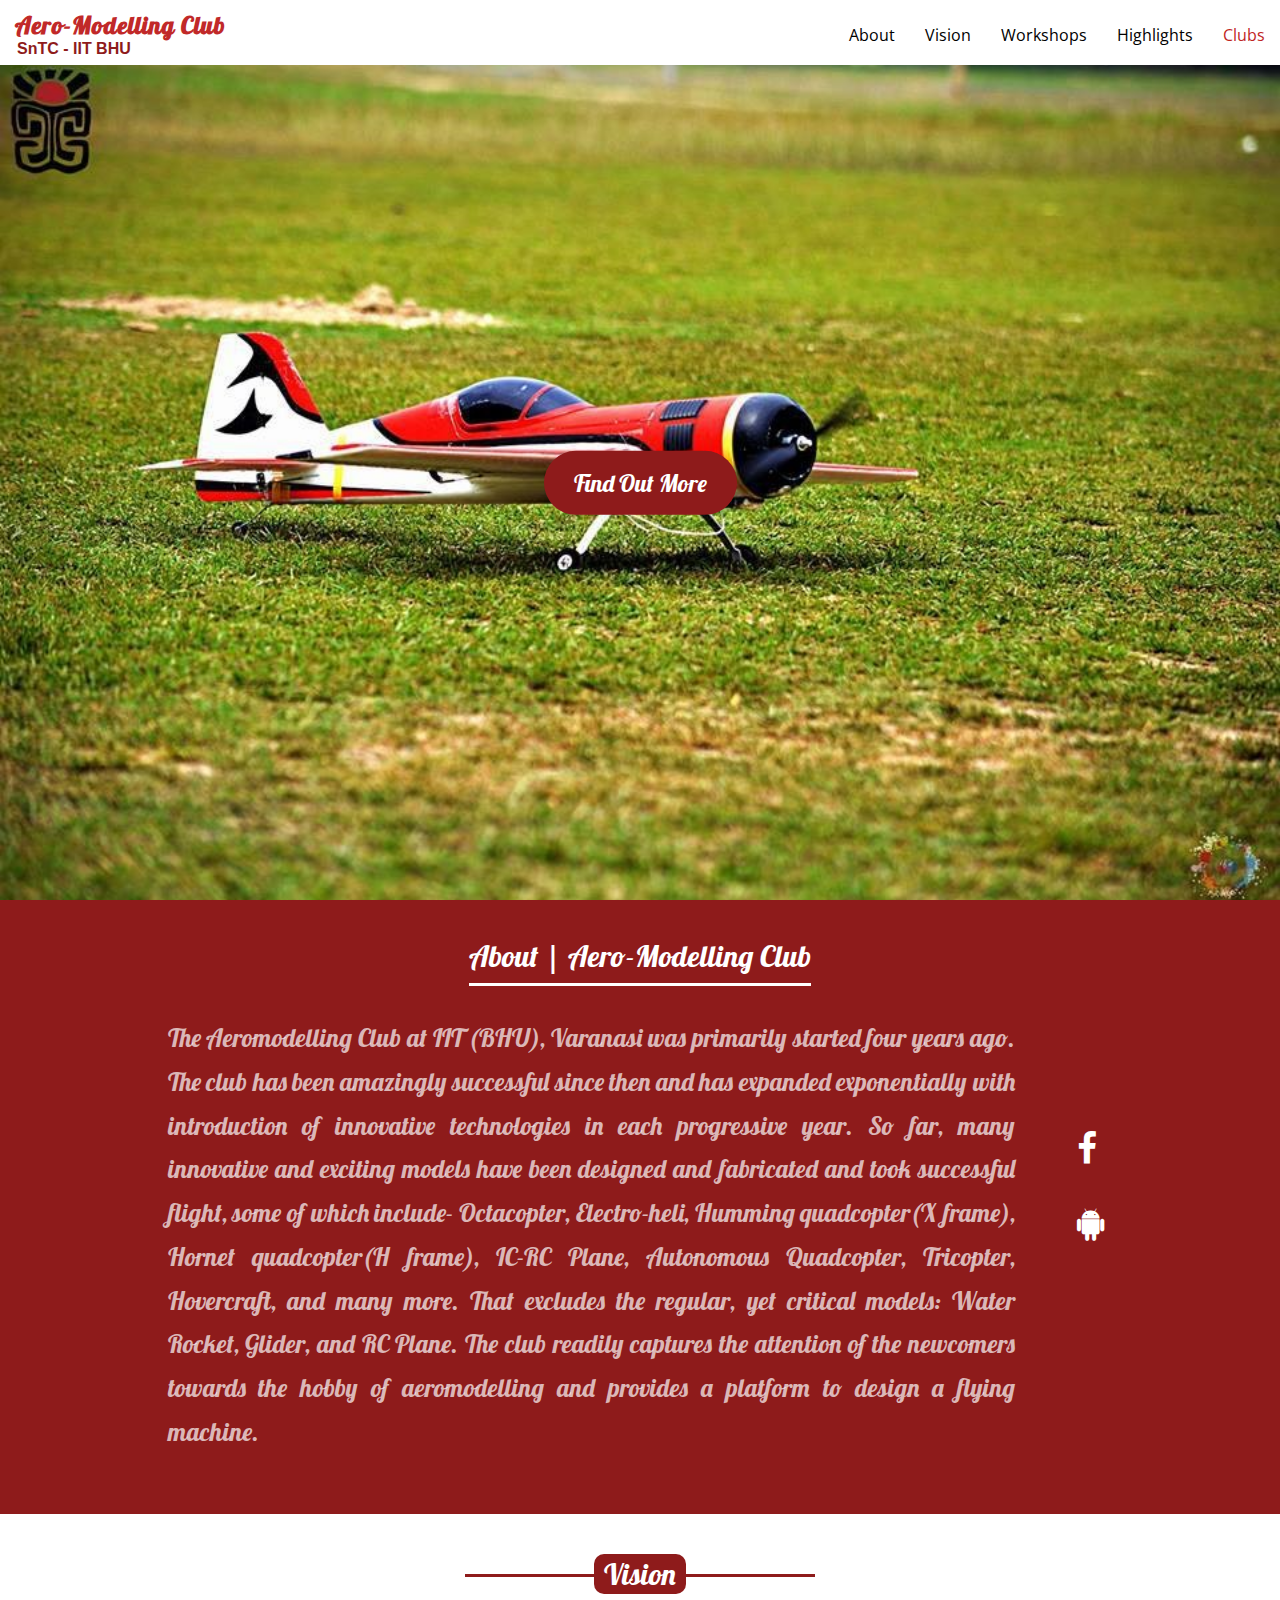
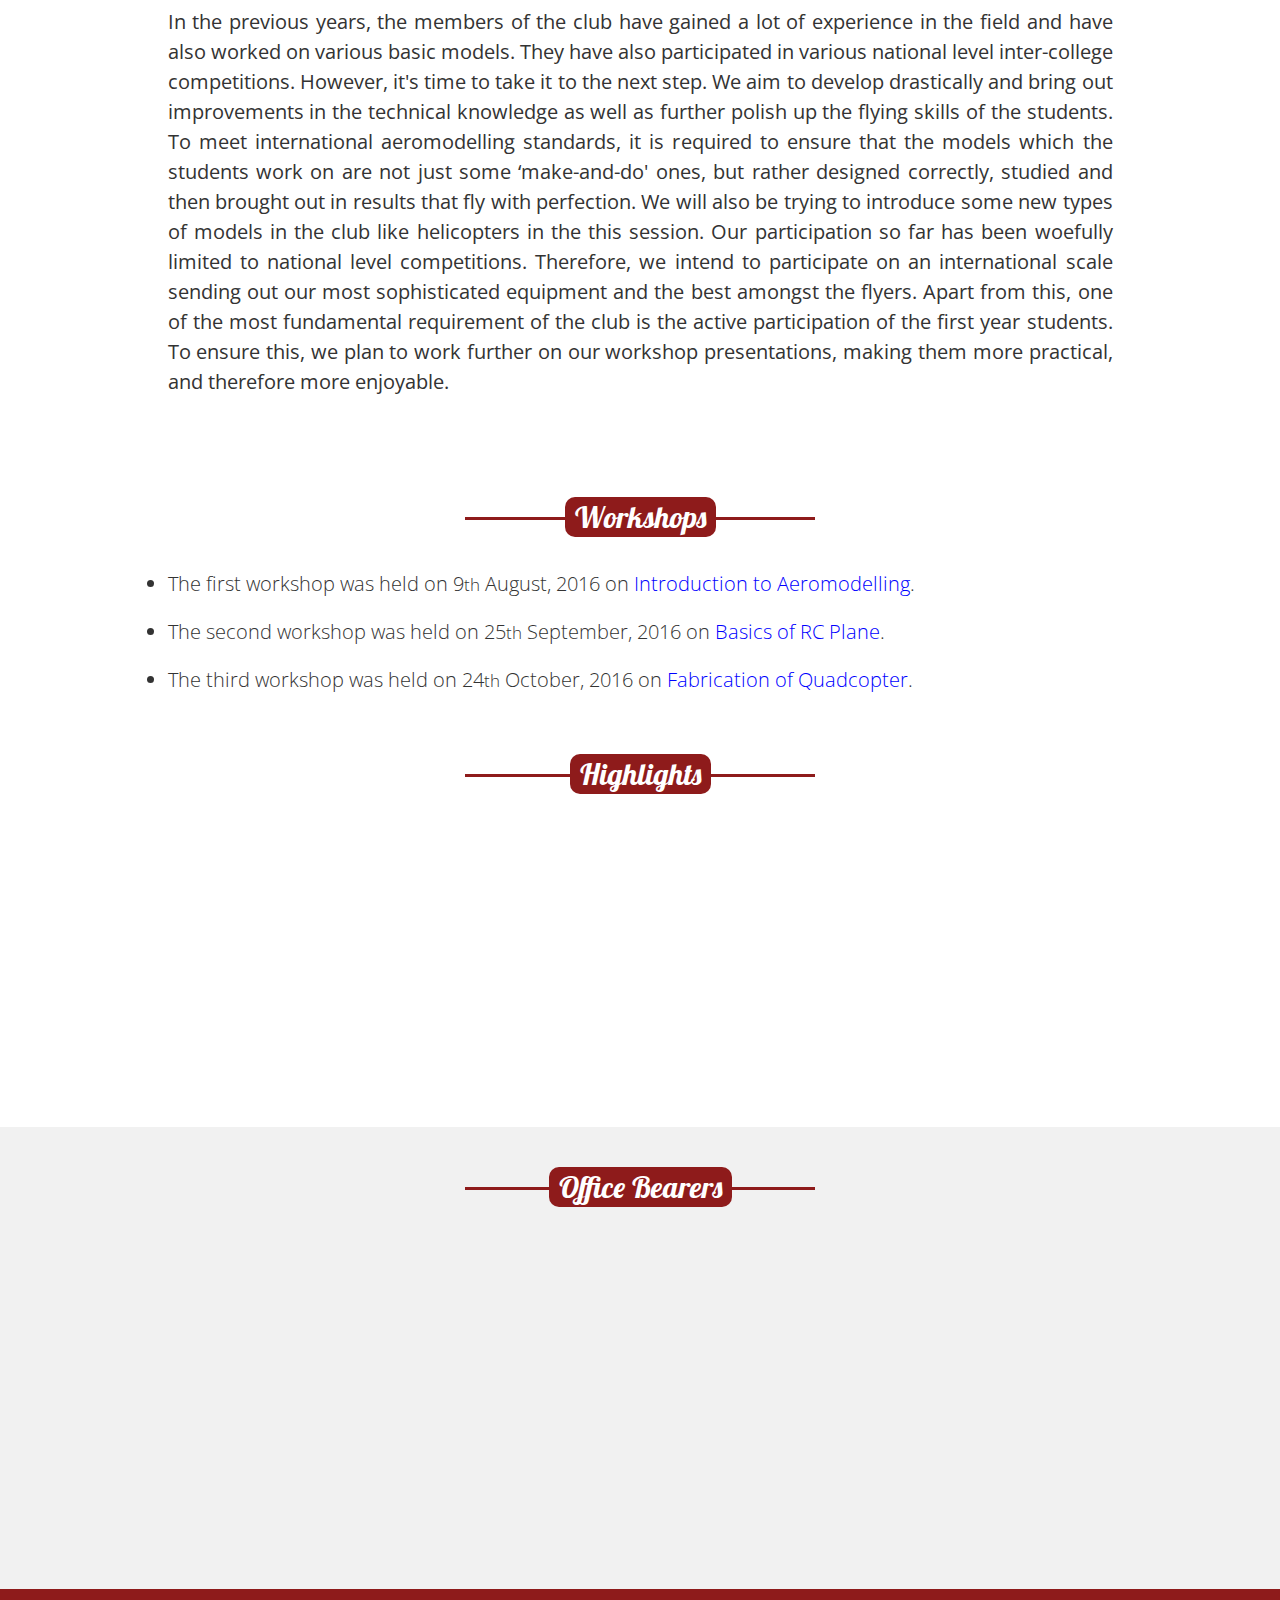
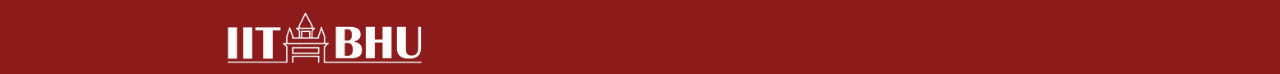
<file: templates/amc.html>
<!DOCTYPE html>
<html lang="en">
  <head>
    <meta charset="utf-8">
    <meta http-equiv="X-UA-Compatible" content="IE=edge">
    <meta name="viewport" content="width=device-width, initial-scale=1">
    <meta name="description" content="Aero-Modelling Club, IIT (BHU) Varanasi">

    <title>Aero-Modelling Club - IIT (BHU) Varanasi</title>
    <link rel="icon" type="image/ico" href="/static/img/favicon.ico">

    <!-- Bootstrap Core CSS -->
    <link rel="stylesheet" href="/static/css/bootstrap.min.css" type="text/css">

    <!-- Custom Fonts -->
    <link href='https://fonts.googleapis.com/css?family=Open+Sans:400,600' rel='stylesheet' type='text/css'>
    <link href='https://fonts.googleapis.com/css?family=Lobster' rel='stylesheet' type='text/css'>
    <link rel="stylesheet" href="https://cdnjs.cloudflare.com/ajax/libs/font-awesome/4.7.0/css/font-awesome.min.css">
    <!-- Plugin CSS -->
    <link rel="stylesheet" href="/static/css/animate.min.css" type="text/css">
    <!-- Custom CSS -->
    <link rel="stylesheet" href="/static/clubs/amc/custom.css" type="text/css">

    <!-- HTML5 Shim and Respond.js IE8 support of HTML5 elements and media queries -->
    <!-- WARNING: Respond.js doesn't work if you view the page via file:// -->
    <!--[if lt IE 9]>
        <script src="https://oss.maxcdn.com/libs/html5shiv/3.7.0/html5shiv.js"></script>
        <script src="https://oss.maxcdn.com/libs/respond.js/1.4.2/respond.min.js"></script>
    <![endif]-->
  </head>

  <body id="page-top">

        <nav id="mainNav" class="navbar navbar-default navbar-fixed-top">
            <div class="container-fluid">
                <!-- Brand and toggle get grouped for better mobile display -->
                <div class="navbar-header">
                    <button type="button" class="navbar-toggle collapsed" data-toggle="collapse" data-target="#bs-example-navbar-collapse-1">
                        <span class="sr-only">Toggle navigation</span>
                        <span class="icon-bar"></span>
                        <span class="icon-bar"></span>
                        <span class="icon-bar"></span>
                    </button>
                    <a class="navbar-brand page-scroll" href="/">Aero-Modelling Club
                    </br><span class="iit-heading normal-font">SnTC - IIT BHU</span>
                    </a>
                </div>

                <!-- Collect the nav links, forms, and other content for toggling -->
                <div class="collapse navbar-collapse" id="bs-example-navbar-collapse-1">
                    <ul class="nav navbar-nav navbar-right">
                        <li><a class="page-scroll" href="#about">About</a></li>
                        <li><a class="page-scroll" href="#vision">Vision</a></li>
                        <li><a class="page-scroll" href="#workshops">Workshops</a></li>
                        <li><a class="page-scroll" href="#highlights">Highlights</a></li>
                        <li class="dropdown" id="clubs">
                        <a data-toggle="dropdown" data-target="#clubs" style="cursor:pointer;">Clubs</a>
                        <ul class="dropdown-menu">
                          <li><a href="/clubs/aero_modelling">Aero-Modelling Club</a></li>
                          <li><a href="/clubs/astronomy">Astronomy Club</a></li>
                          <li><a href="/clubs/cef">Club of Economics and Finance</a></li>
                          <li><a href="/clubs/cops">Club of Programmers</a></li>
                          <li><a href="/clubs/green">Green Club</a></li>
                          <li><a href="/clubs/robotics">Robotics Club</a></li>
                          <li><a href="/clubs/sae">Society of Automotive Engineers</a></li>
                          <li><a href="/clubs/troc">Technical and Rural Outreach Club</a></li>
                        </ul>
                        </li>
                    </ul>
                </div>
            </div>
        </nav>

        <header>
            <div class="header-content">
                <a href="#about" class="btn btn-primary btn-xl page-scroll">Find Out More</a>
            </div>
        </header>

        <section class="bg-primary" id="about">
            <div class="container">
                <div class="row">
                    <div class="col-lg-12 text-center">
                      <h2 class="section-heading">About | Aero-Modelling Club
                      <hr class="light">
                      </h2>
                    </div>
                </div>
                <div class="row">
                    <div class="col-lg-9 col-lg-push-1 text-center">
                      <p class="text-faded">The Aeromodelling Club at IIT (BHU), Varanasi was primarily started four years ago. The club has been amazingly successful since then and has expanded exponentially with introduction of innovative technologies in each progressive year. So far, many innovative and exciting models have been designed and fabricated and took successful flight, some of which include- Octacopter, Electro-heli, Humming quadcopter(X frame), Hornet quadcopter(H frame), IC-RC Plane, Autonomous Quadcopter, Tricopter, Hovercraft, and many more. That excludes the regular, yet critical models: Water Rocket, Glider, and RC Plane. The club readily captures the attention of the newcomers towards the hobby of aeromodelling and provides a platform to design a flying machine.</p>
                    </div>
                    <div class="col-lg-1 col-lg-push-1 text-center">
                      <br>
                      <br>
                      <br>
                      <br>
                      <div class="text-center" id="social-media">
                        <a href="http://www.facebook.com/amc.iitbhu" class="fa fa-facebook"></a>
                        <a href="/app" class="fa fa-android"></a>
                      </div>
                    </div>
                </div>
            </div>
        </section>

        <section id="vision">
            <div class="container">
                <div class="row">
                    <div class="col-md-12 text-center">
                        <h2 class="section-heading ribbon"><span>Vision</span></h2>
                    </div>
                </div>
                <div class="row">
                    <div class="col-lg-10 col-lg-offset-1 text-center">
                      <p>In the previous years, the members of the club have gained a lot of experience in the field and have also worked on various basic models. They have also participated in various national level inter-college competitions. However, it's time to take it to the next step. We aim to develop drastically and bring out improvements in the technical knowledge as well as further polish up the flying skills of the students. To meet international aeromodelling standards, it is required to ensure that the models which the students work on are not just some ‘make-and-do' ones, but rather designed correctly, studied and then brought out in results that fly with perfection. We will also be trying to introduce some new types of models in the club like helicopters in the this session. Our participation so far has been woefully limited to national level competitions. Therefore, we intend to participate on an international scale sending out our most sophisticated equipment and the best amongst the flyers. Apart from this, one of the most fundamental requirement of the club is the active participation of the first year students. To ensure this, we plan to work further on our workshop presentations, making them more practical, and therefore more enjoyable.
                      </p>
                    </div>
                </div>
            </div>
        </section>

        <section id="workshops">
            <div class="container">
                <div class="row">
                    <div class="col-md-12 text-center">
                        <h2 class="section-heading ribbon"><span>Workshops</span></h2>
                    </div>
                </div>
                <div class="row">
                    <div class="col-lg-10 col-lg-offset-1">
                      <p>
                        <li class="lead">The first workshop was held on 9<small>th</small> August, 2016 on <a href="https://drive.google.com/open?id=0B86SdpnCL6lMaUZ2b0M2RnhqbDQ">Introduction to Aeromodelling</a>.</li>
                        <li class="lead">The second workshop was held on 25<small>th</small> September, 2016 on <a href="https://drive.google.com/open?id=0Bwf-tFXqik3uSExIZ0pOa1VtMHM">Basics of RC Plane</a>.</li>
                        <li class="lead">The third workshop was held on 24<small>th</small> October, 2016 on <a href="https://drive.google.com/a/itbhu.ac.in/file/d/0B86SdpnCL6lMVHFLRW1YMno5WlE/view?usp=sharing">Fabrication of Quadcopter</a>.</li>
                      </p>
                    </div>
                </div>
            </div>
        </section>

        <section class="no-padding" id="highlights">

            <div class="container">
                <div class="row">
                    <div class="col-lg-12 text-center">
                        <h2 class="section-heading ribbon long-ribbon"><span>Highlights</span></h2>
                    </div>
                </div>
            </div>

            <div class="container-fluid">
                <div class="row no-gutter">
                    <div class="col-lg-4 col-sm-6">
                        <a href="#highlights" class="portfolio-box wow fadeIn" data-wow-delay="0s">
                            <img src="/static/clubs/amc/img/header2.jpg" class="img-responsive" alt="">
                            <div class="portfolio-box-caption">
                                <div class="portfolio-box-caption-content">
                                    <div class="project-category text-faded">
                                        Project
                                    </div>
                                    <div class="project-name">
                                        Solar Energy-powered Plane
                                    </div>
                                </div>
                            </div>
                        </a>
                    </div>
                    <div class="col-lg-4 col-sm-6">
                        <a href="#highlights" class="portfolio-box wow fadeIn" data-wow-delay="0s">
                          <img src="/static/clubs/amc/img/header4.jpg" class="img-responsive" alt="">
                            <div class="portfolio-box-caption">
                                <div class="portfolio-box-caption-content">
                                    <div class="project-category text-faded">
                                        Project
                                    </div>
                                    <div class="project-name">
                                        FPV plane
                                    </div>
                                </div>
                            </div>
                        </a>
                    </div>
                    <div class="col-lg-4 col-sm-6">
                        <a href="#highlights" class="portfolio-box wow fadeIn" data-wow-delay="0s">
                            <img src="/static/clubs/amc/img/header6.jpg" class="img-responsive" alt="">
                            <div class="portfolio-box-caption">
                                <div class="portfolio-box-caption-content">
                                    <div class="project-category text-faded">
                                        Project
                                    </div>
                                    <div class="project-name">
                                        SLAM for an UAV
                                    </div>
                                </div>
                            </div>
                        </a>
                    </div>
                </div>
            </div>
        </section>

    <section id="contact" class="bg-contact">
        <div class="container">
            <div class="row">
                <div class="col-md-8 col-md-offset-2 text-center">
                    <h2 class="section-heading ribbon long-ribbon"><span>Office Bearers</span></h2>
                </div>
                <div class="office-bearer col-md-4  text-center wow fadeInLeft" data-wow-delay="0s">
                  <img class="img-circle" src="/static/img/pors/Parimay.png" height="auto">
                    <h4 class="office-bearer-name">Parimay Patil</h4>
                    <h4>(Secretary)</h4>
                    <h4><i class="fa fa-phone"></i>+91-7066979747</h4>
                    <h4><i class="fa fa-envelope-o"></i>
                        <a href="mailto:parimay.dpatil.eee15@iitbhu.ac.in">parimay.dpatil.eee15@iitbhu.ac.in</a>
                    </h4>
                </div>
                <div class="office-bearer col-md-4  text-center wow fadeInLeft" data-wow-delay=".1s">
                  <img class="img-circle" src="/static/img/pors/Sourabh.png" height="auto">
                    <h4 class="office-bearer-name">Sourabh Tiwari</h4>
                    <h4>(Joint Secretary)</h4>
                    <h4><i class="fa fa-phone"></i>+91-7275107924</h4>
                    <h4><i class="fa fa-envelope-o"></i>
                        <a href="mailto:sourabh.tiwari.mst15@iitbhu.ac.in">sourabh.tiwari.mst15@iitbhu.ac.in</a>
                    </h4>
                </div>
                <div class="office-bearer col-md-4  text-center wow fadeInLeft" data-wow-delay=".2s">
                  <img class="img-circle" src="/static/img/pors/Priyanka.png" height="auto">
                    <h4 class="office-bearer-name">Priyanka Golccha</h4>
                    <h4>(Joint Secretary)</h4>
                    <h4><i class="fa fa-phone"></i>+91-8302565050</h4>
                    <h4><i class="fa fa-envelope-o"></i>
                        <a href="mailto:priyanka.golccha.bme15@iitbhu.ac.in">priyanka.golccha.bme15@iitbhu.ac.in</a>
                    </h4>
                </div>
            </div>
        </div>
    </section>

    <footer>
        <div class="container ">
            <div class="row">
                <!--div class="col-sm-8 footer-left-pane">
                    <p class="copyright">
                        <a href="http://iitbhu.ac.in/various/copyright.shtml">
                            <i class="fa fa-copyright"></i> Copyright</a>&nbsp;&nbsp;&nbsp;&nbsp;
                        <a href="http://iitbhu.ac.in/various/disclaimer.shtml">Disclaimer</a>
                    </p>
                    <p class="credit">
                        <a href="http://iitbhu.ac.in/wmes_web/index.html">
                            Developed and Maintained by WMES, IIT BHU
                        </a> |<a href="/credits/"> Credits</a>
                    </p>
                </div-->
                <div class="col-sm-4 iit-gate-position">
                    <img class="iit-gate" src="/static/img/footer-img.png" alt="iitbhu-gate">
                </div>
            </div>
        </div>
    </footer>

    <!-- jQuery -->
    <script src="/static/js/jquery.js"></script>
    <!-- Bootstrap Core JavaScript -->
    <script src="/static/js/bootstrap.min.js"></script>
    <!-- Plugin JavaScript -->
    <script src="/static/js/jquery.easing.min.js"></script>
    <script src="/static/js/jquery.fittext.js"></script>
    <script src="/static/js/wow.min.js"></script>
    <script src="/static/js/morphext.min.js"></script>
    <script src="/static/js/jquery.bgswitcher.js"></script>
    <!-- Custom Theme JavaScript -->
    <script src="/static/clubs/amc/custom.js"></script>

  </body>

</html>
</file>
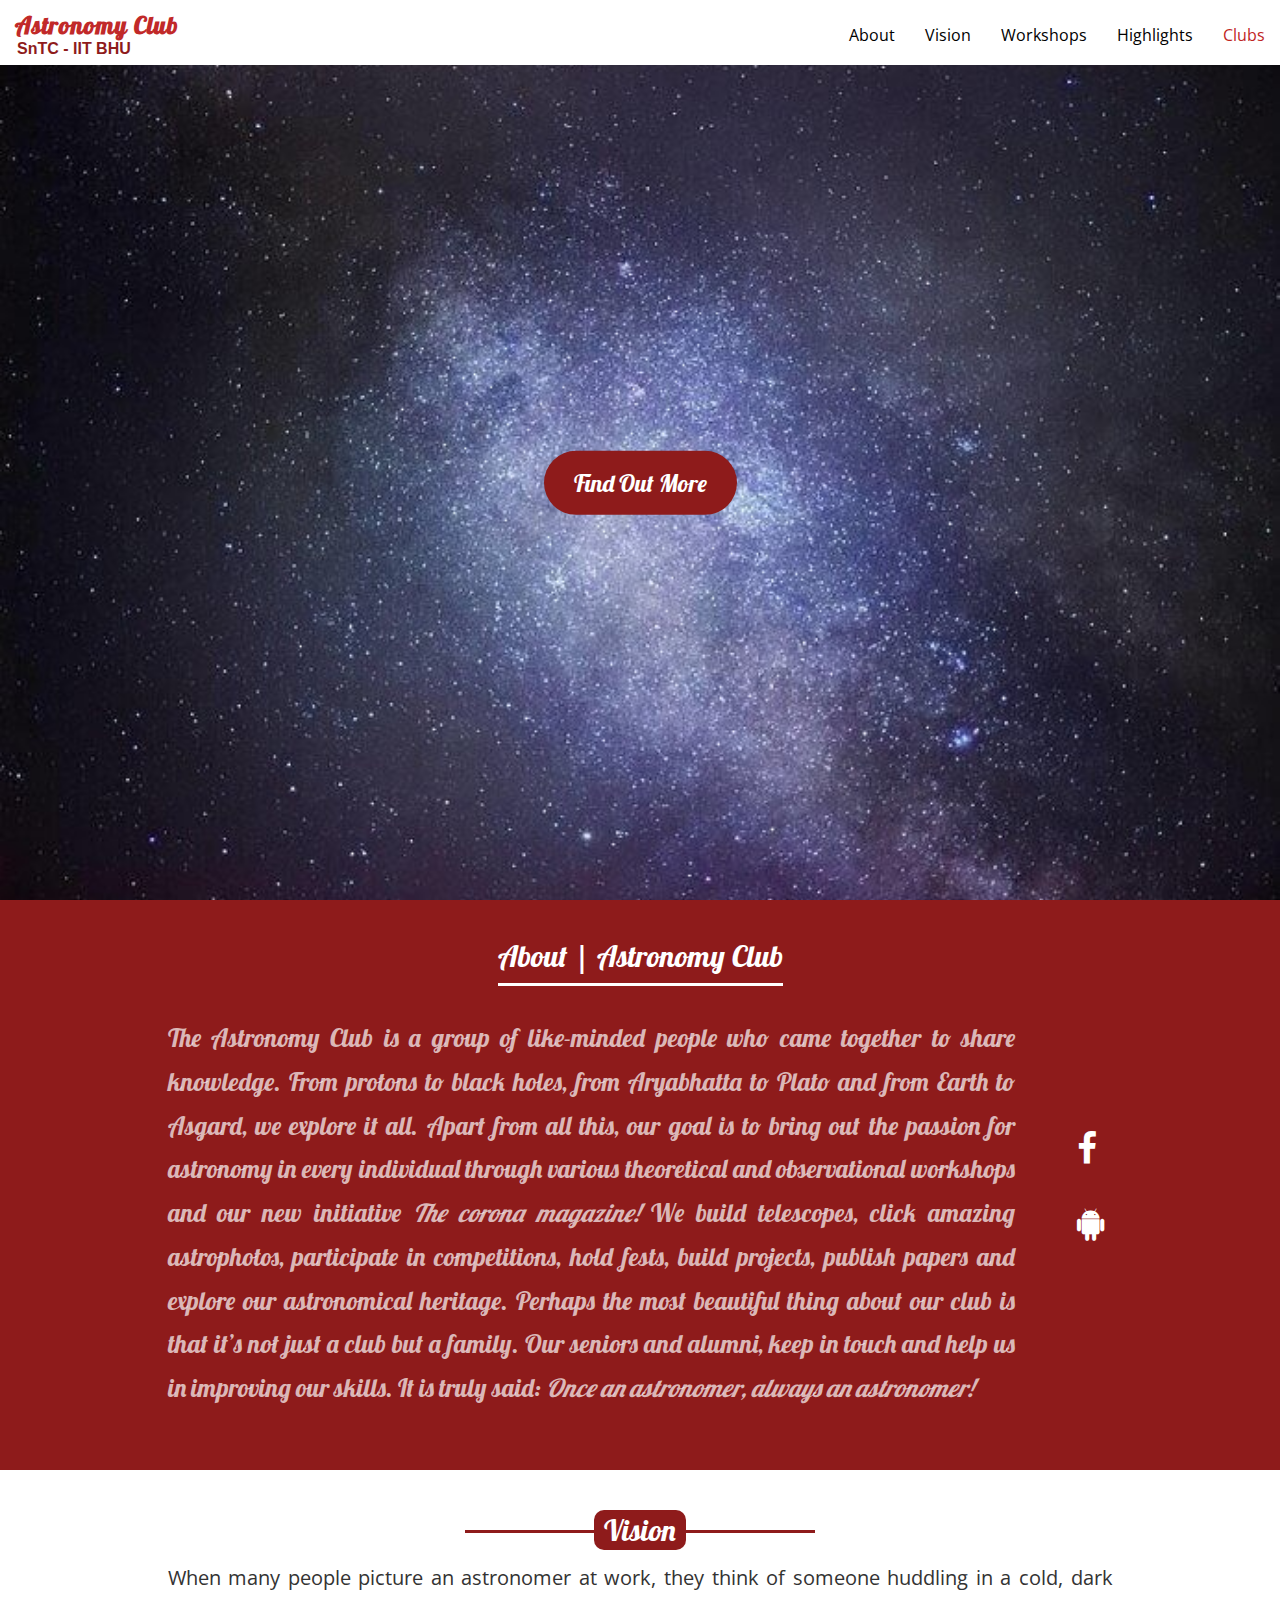
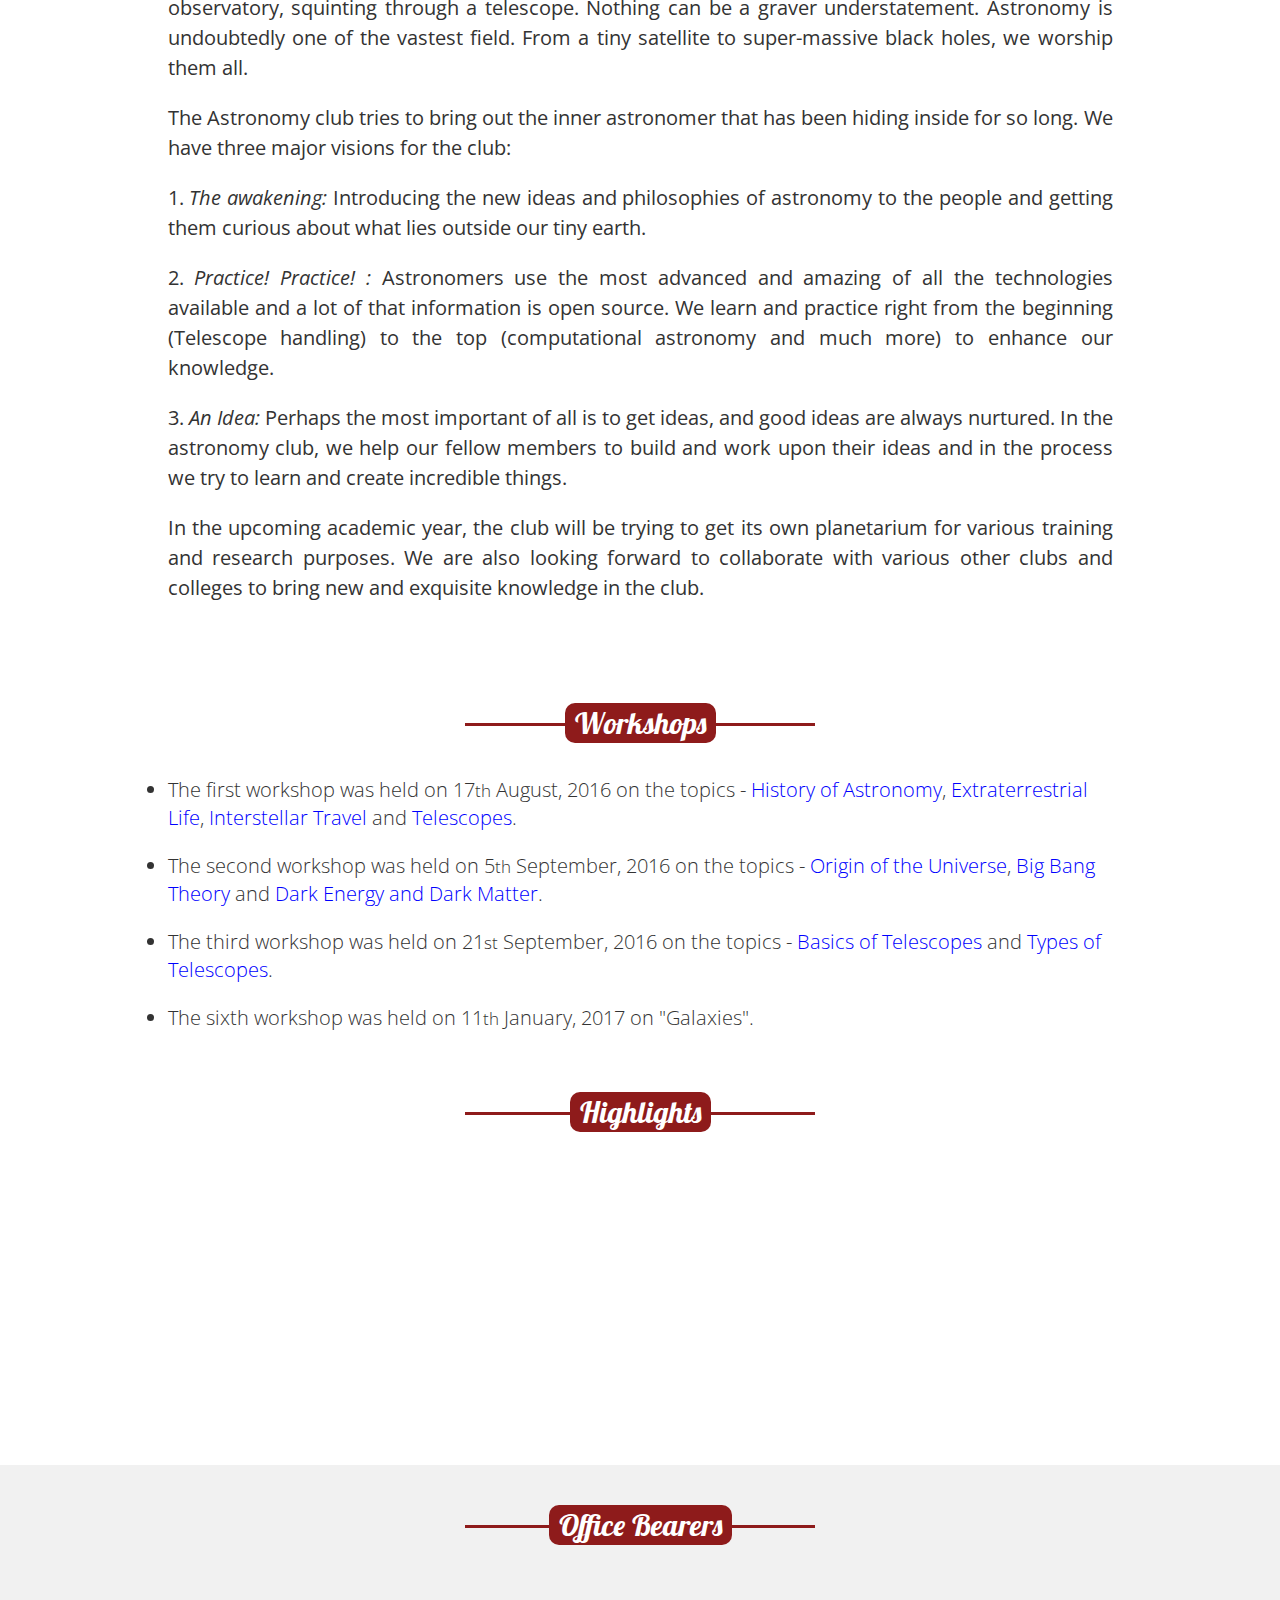
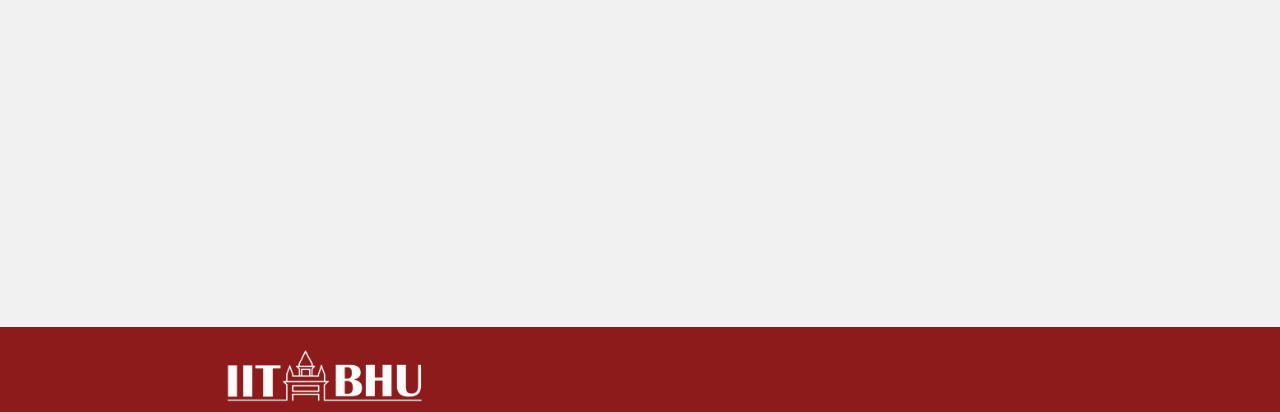
<file: templates/astro.html>
<!DOCTYPE html>
<html lang="en">
  <head>
    <meta charset="utf-8">
    <meta http-equiv="X-UA-Compatible" content="IE=edge">
    <meta name="viewport" content="width=device-width, initial-scale=1">
    <meta name="description" content="Astronomy Club, IIT (BHU) Varanasi">

    <title>Astronomy Club - IIT (BHU) Varanasi</title>
    <link rel="icon" type="image/ico" href="/static/img/favicon.ico">

    <!-- Bootstrap Core CSS -->
    <link rel="stylesheet" href="/static/css/bootstrap.min.css" type="text/css">

    <!-- Custom Fonts -->
    <link href='https://fonts.googleapis.com/css?family=Open+Sans:400,600' rel='stylesheet' type='text/css'>
    <link href='https://fonts.googleapis.com/css?family=Lobster' rel='stylesheet' type='text/css'>
    <link rel="stylesheet" href="https://cdnjs.cloudflare.com/ajax/libs/font-awesome/4.7.0/css/font-awesome.min.css">
    <!-- Plugin CSS -->
    <link rel="stylesheet" href="/static/css/animate.min.css" type="text/css">
    <!-- Custom CSS -->
    <link rel="stylesheet" href="/static/clubs/astro/custom.css" type="text/css">

    <!-- HTML5 Shim and Respond.js IE8 support of HTML5 elements and media queries -->
    <!-- WARNING: Respond.js doesn't work if you view the page via file:// -->
    <!--[if lt IE 9]>
        <script src="https://oss.maxcdn.com/libs/html5shiv/3.7.0/html5shiv.js"></script>
        <script src="https://oss.maxcdn.com/libs/respond.js/1.4.2/respond.min.js"></script>
    <![endif]-->
  </head>

  <body id="page-top">

        <nav id="mainNav" class="navbar navbar-default navbar-fixed-top">
            <div class="container-fluid">
                <!-- Brand and toggle get grouped for better mobile display -->
                <div class="navbar-header">
                    <button type="button" class="navbar-toggle collapsed" data-toggle="collapse" data-target="#bs-example-navbar-collapse-1">
                        <span class="sr-only">Toggle navigation</span>
                        <span class="icon-bar"></span>
                        <span class="icon-bar"></span>
                        <span class="icon-bar"></span>
                    </button>
                    <a class="navbar-brand page-scroll" href="/">Astronomy Club
                    </br><span class="iit-heading normal-font">SnTC - IIT BHU</span>
                    </a>
                </div>

                <!-- Collect the nav links, forms, and other content for toggling -->
                <div class="collapse navbar-collapse" id="bs-example-navbar-collapse-1">
                    <ul class="nav navbar-nav navbar-right">
                        <li><a class="page-scroll" href="#about">About</a></li>
                        <li><a class="page-scroll" href="#vision">Vision</a></li>
                        <li><a class="page-scroll" href="#workshops">Workshops</a></li>
                        <li><a class="page-scroll" href="#highlights">Highlights</a></li>
                        <li class="dropdown" id="clubs">
                        <a data-toggle="dropdown" data-target="#clubs" style="cursor:pointer;">Clubs</a>
                        <ul class="dropdown-menu">
                          <li><a href="/clubs/aero_modelling">Aero-Modelling Club</a></li>
                          <li><a href="/clubs/astronomy">Astronomy Club</a></li>
                          <li><a href="/clubs/cef">Club of Economics and Finance</a></li>
                          <li><a href="/clubs/cops">Club of Programmers</a></li>
                          <li><a href="/clubs/green">Green Club</a></li>
                          <li><a href="/clubs/robotics">Robotics Club</a></li>
                          <li><a href="/clubs/sae">Society of Automotive Engineers</a></li>
                          <li><a href="/clubs/troc">Technical and Rural Outreach Club</a></li>
                        </ul>
                        </li>
                    </ul>
                </div>
            </div>
        </nav>

        <header>
            <div class="header-content">
                <a href="#about" class="btn btn-primary btn-xl page-scroll">Find Out More</a>
            </div>
        </header>

        <section class="bg-primary" id="about">
            <div class="container">
                <div class="row">
                    <div class="col-lg-12 text-center">
                      <h2 class="section-heading">About | Astronomy Club
                      <hr class="light"></h2>
                    </div>
                </div>
                <div class="row">
                    <div class="col-lg-9 col-lg-push-1 text-center">
                      <p class="text-faded">The Astronomy Club is a group of like-minded people who came together to share knowledge. From protons to black holes, from Aryabhatta to Plato and from Earth to Asgard, we explore it all. Apart from all this, our goal is to bring out the passion for astronomy in every individual through various theoretical and observational workshops and our new initiative <i>The corona magazine!</i> We build telescopes, click amazing astrophotos, participate in competitions, hold fests, build projects, publish papers and explore our astronomical heritage. Perhaps the most beautiful thing about our club is that it’s not just a club but a family. Our seniors and alumni, keep in touch and help us in improving our skills. It is truly said: <i>Once an astronomer, always an astronomer!</i></p>
                    </div>
                    <div class="col-lg-1 col-lg-push-1 text-center">
                      <br>
                      <br>
                      <br>
                      <br>
                      <div class="text-center" id="social-media">
                        <a href="http://www.facebook.com/astro.iitbhu" class="fa fa-facebook"></a>
                        <a href="/app" class="fa fa-android"></a>
                      </div>
                    </div>
                </div>
            </div>
        </section>

        <section id="vision">
            <div class="container">
                <div class="row">
                    <div class="col-md-12 text-center">
                        <h2 class="section-heading ribbon"><span>Vision</span></h2>
                    </div>
                </div>
                <div class="row">
                    <div class="col-lg-10 col-lg-offset-1 text-center">
                      <p>When many people picture an astronomer at work, they think of someone huddling in a cold, dark observatory, squinting through a telescope. Nothing can be a graver understatement. Astronomy is undoubtedly one of the vastest field. From a tiny satellite to super-massive black holes, we worship them all.</p>
                      <p>The Astronomy club tries to bring out the inner astronomer that has been hiding inside for so long. We have three major visions for the club:</p>
                      <p>1. <i>The awakening:</i> Introducing the new ideas and philosophies of astronomy to the people and getting them curious about what lies outside our tiny earth.</p>
                      <p>2. <i>Practice! Practice! :</i> Astronomers use the most advanced and amazing of all the technologies available and a lot of that information is open source. We learn and practice right from the beginning (Telescope handling) to the top (computational astronomy and much more) to enhance our knowledge.</p>
              		    <p>3. <i>An Idea:</i> Perhaps the most important of all is to get ideas, and good ideas are always nurtured. In the astronomy club, we help our fellow members to build and work upon their ideas and in the process we try to learn and create incredible things.</p>
              		    <p>In the upcoming academic year, the club will be trying to get its own planetarium for various training and research purposes. We are also looking forward to collaborate with various other clubs and colleges to bring new and exquisite knowledge in the club.</p>
                    </div>
                </div>
            </div>
        </section>

        <section id="workshops">
            <div class="container">
                <div class="row">
                    <div class="col-md-12 text-center">
                        <h2 class="section-heading ribbon"><span>Workshops</span></h2>
                    </div>
                </div>
                <div class="row">
                    <div class="col-lg-10 col-lg-offset-1">
                      <p>
                        <li class="lead">The first workshop was held on 17<small>th</small> August, 2016 on the topics - <a href="https://drive.google.com/open?id=0BxKy_-H3AlSkR2RacGxELUtRMXc">History of Astronomy</a>, <a href="https://drive.google.com/open?id=0BxKy_-H3AlSkdmpmbVZIaFRkWFE">Extraterrestrial Life</a>, <a href="https://drive.google.com/open?id=0BxKy_-H3AlSkYTVFcEJJX242Vkk">Interstellar Travel</a> and <a href="https://drive.google.com/open?id=0BxKy_-H3AlSkbk4yQktBZVhkZkE">Telescopes</a>.</li>
                        <li class="lead">The second workshop was held on 5<small>th</small> September, 2016 on the topics - <a href="https://drive.google.com/open?id=0BxKy_-H3AlSkenVUM21Qekc1Wkk">Origin of the Universe</a>, <a href="https://drive.google.com/open?id=0BxKy_-H3AlSkWW5HbS1ocFprUVk">Big Bang Theory</a> and <a href="https://drive.google.com/open?id=0BxKy_-H3AlSkVzdmc1pzZmtWOEk">Dark Energy and Dark Matter</a>.</li>
                        <li class="lead">The third workshop was held on 21<small>st</small> September, 2016 on the topics - <a href="https://drive.google.com/open?id=0BxKy_-H3AlSkVFJZcms3cTZqVFk">Basics of Telescopes</a> and <a href="https://drive.google.com/open?id=0BxKy_-H3AlSkdUdiRENMUjJTcTQ">Types of Telescopes</a>.</li>
                        <li class="lead">The sixth workshop was held on 11<small>th</small> January, 2017 on "Galaxies".</li>
                      </p>
                    </div>
                </div>
            </div>
        </section>

        <section class="no-padding" id="highlights">

            <div class="container">
                <div class="row">
                    <div class="col-lg-12 text-center">
                        <h2 class="section-heading ribbon long-ribbon"><span>Highlights</span></h2>
                    </div>
                </div>
            </div>

            <div class="container-fluid">
                <div class="row no-gutter">
                    <div class="col-lg-4 col-sm-6">
                        <a href="#highlights" class="portfolio-box wow fadeIn" data-wow-delay="0s">
                            <img src="/static/clubs/astro/img/header2.jpg" class="img-responsive" alt="">
                            <div class="portfolio-box-caption">
                                <div class="portfolio-box-caption-content">
                                    <div class="project-category text-faded">
                                        Magazine
                                    </div>
                                    <div class="project-name">
                                        Corona
                                    </div>
                                </div>
                            </div>
                        </a>
                    </div>
                    <div class="col-lg-4 col-sm-6">
                        <a href="#highlights" class="portfolio-box wow fadeIn" data-wow-delay="0s">
                          <img src="/static/clubs/astro/img/header4.jpg" class="img-responsive" alt="">
                            <div class="portfolio-box-caption">
                                <div class="portfolio-box-caption-content">
                                    <div class="project-category text-faded">
                                        Activity
                                    </div>
                                    <div class="project-name">
                                        Astrophotography
                                    </div>
                                </div>
                            </div>
                        </a>
                    </div>
                    <div class="col-lg-4 col-sm-6">
                        <a href="#highlights" class="portfolio-box wow fadeIn" data-wow-delay="0s">
                            <img src="/static/clubs/astro/img/header6.jpg" class="img-responsive" alt="">
                            <div class="portfolio-box-caption">
                                <div class="portfolio-box-caption-content">
                                    <div class="project-category text-faded">
                                        Project
                                    </div>
                                    <div class="project-name">
                                        Radio Telescope
                                    </div>
                                </div>
                            </div>
                        </a>
                    </div>
                </div>
            </div>
        </section>

    <section id="contact" class="bg-contact">
        <div class="container">
            <div class="row">
                <div class="col-md-8 col-md-offset-2 text-center">
                    <h2 class="section-heading ribbon long-ribbon"><span>Office Bearers</span></h2>
                </div>
                <div class="office-bearer col-md-4  text-center wow fadeInLeft" data-wow-delay="0s">
                  <img class="img-circle" src="/static/img/pors/Archisha.png" height="auto">
                    <h4 class="office-bearer-name">Archisha Patki</h4>
                    <h4>(Secretary)</h4>
                    <h4><i class="fa fa-phone"></i>+91-8577935300</h4>
                    <h4><i class="fa fa-envelope-o"></i>
                        <a href="mailto:archisha.apatki.phy15@iitbhu.ac.in">archisha.apatki.phy15@iitbhu.ac.in</a>
                    </h4>
                </div>
                <div class="office-bearer col-md-4  text-center wow fadeInLeft" data-wow-delay=".1s">
                  <img class="img-circle" src="/static/img/pors/Tarush.png" height="auto">
                    <h4 class="office-bearer-name">Tarush Tiwari</h4>
                    <h4>(Joint Secretary)</h4>
                    <h4><i class="fa fa-phone"></i>+91-7080907454</h4>
                    <h4><i class="fa fa-envelope-o"></i>
                        <a href="mailto:tarush.tiwari.bce15@iitbhu.ac.in">tarush.tiwari.bce15@iitbhu.ac.in</a>
                    </h4>
                </div>
                <div class="office-bearer col-md-4  text-center wow fadeInLeft" data-wow-delay=".2s">
                  <img class="img-circle" src="/static/img/pors/Vineesha.png" height="auto">
                    <h4 class="office-bearer-name">Vineesha Srivastava</h4>
                    <h4>(Joint Secretary)</h4>
                    <h4><i class="fa fa-phone"></i>+91-8052366514</h4>
                    <h4><i class="fa fa-envelope-o"></i>
                        <a href="mailto:vineesha.srivastava.phy15@iitbhu.ac.in">vineesha.srivastava.phy15@iitbhu.ac.in</a>
                    </h4>
                </div>
            </div>
        </div>
    </section>

    <footer>
        <div class="container ">
            <div class="row">
                <!--div class="col-sm-8 footer-left-pane">
                    <p class="copyright">
                        <a href="http://iitbhu.ac.in/various/copyright.shtml">
                            <i class="fa fa-copyright"></i> Copyright</a>&nbsp;&nbsp;&nbsp;&nbsp;
                        <a href="http://iitbhu.ac.in/various/disclaimer.shtml">Disclaimer</a>
                    </p>
                    <p class="credit">
                        <a href="http://iitbhu.ac.in/wmes_web/index.html">
                            Developed and Maintained by WMES, IIT BHU
                        </a> |<a href="/credits/"> Credits</a>
                    </p>
                </div-->
                <div class="col-sm-4 iit-gate-position">
                    <img class="iit-gate" src="/static/img/footer-img.png" alt="iitbhu-gate">
                </div>
            </div>
        </div>
    </footer>

    <!-- jQuery -->
    <script src="/static/js/jquery.js"></script>
    <!-- Bootstrap Core JavaScript -->
    <script src="/static/js/bootstrap.min.js"></script>
    <!-- Plugin JavaScript -->
    <script src="/static/js/jquery.easing.min.js"></script>
    <script src="/static/js/jquery.fittext.js"></script>
    <script src="/static/js/wow.min.js"></script>
    <script src="/static/js/morphext.min.js"></script>
    <script src="/static/js/jquery.bgswitcher.js"></script>
    <!-- Custom Theme JavaScript -->
    <script src="/static/clubs/astro/custom.js"></script>

  </body>

</html>
</file>
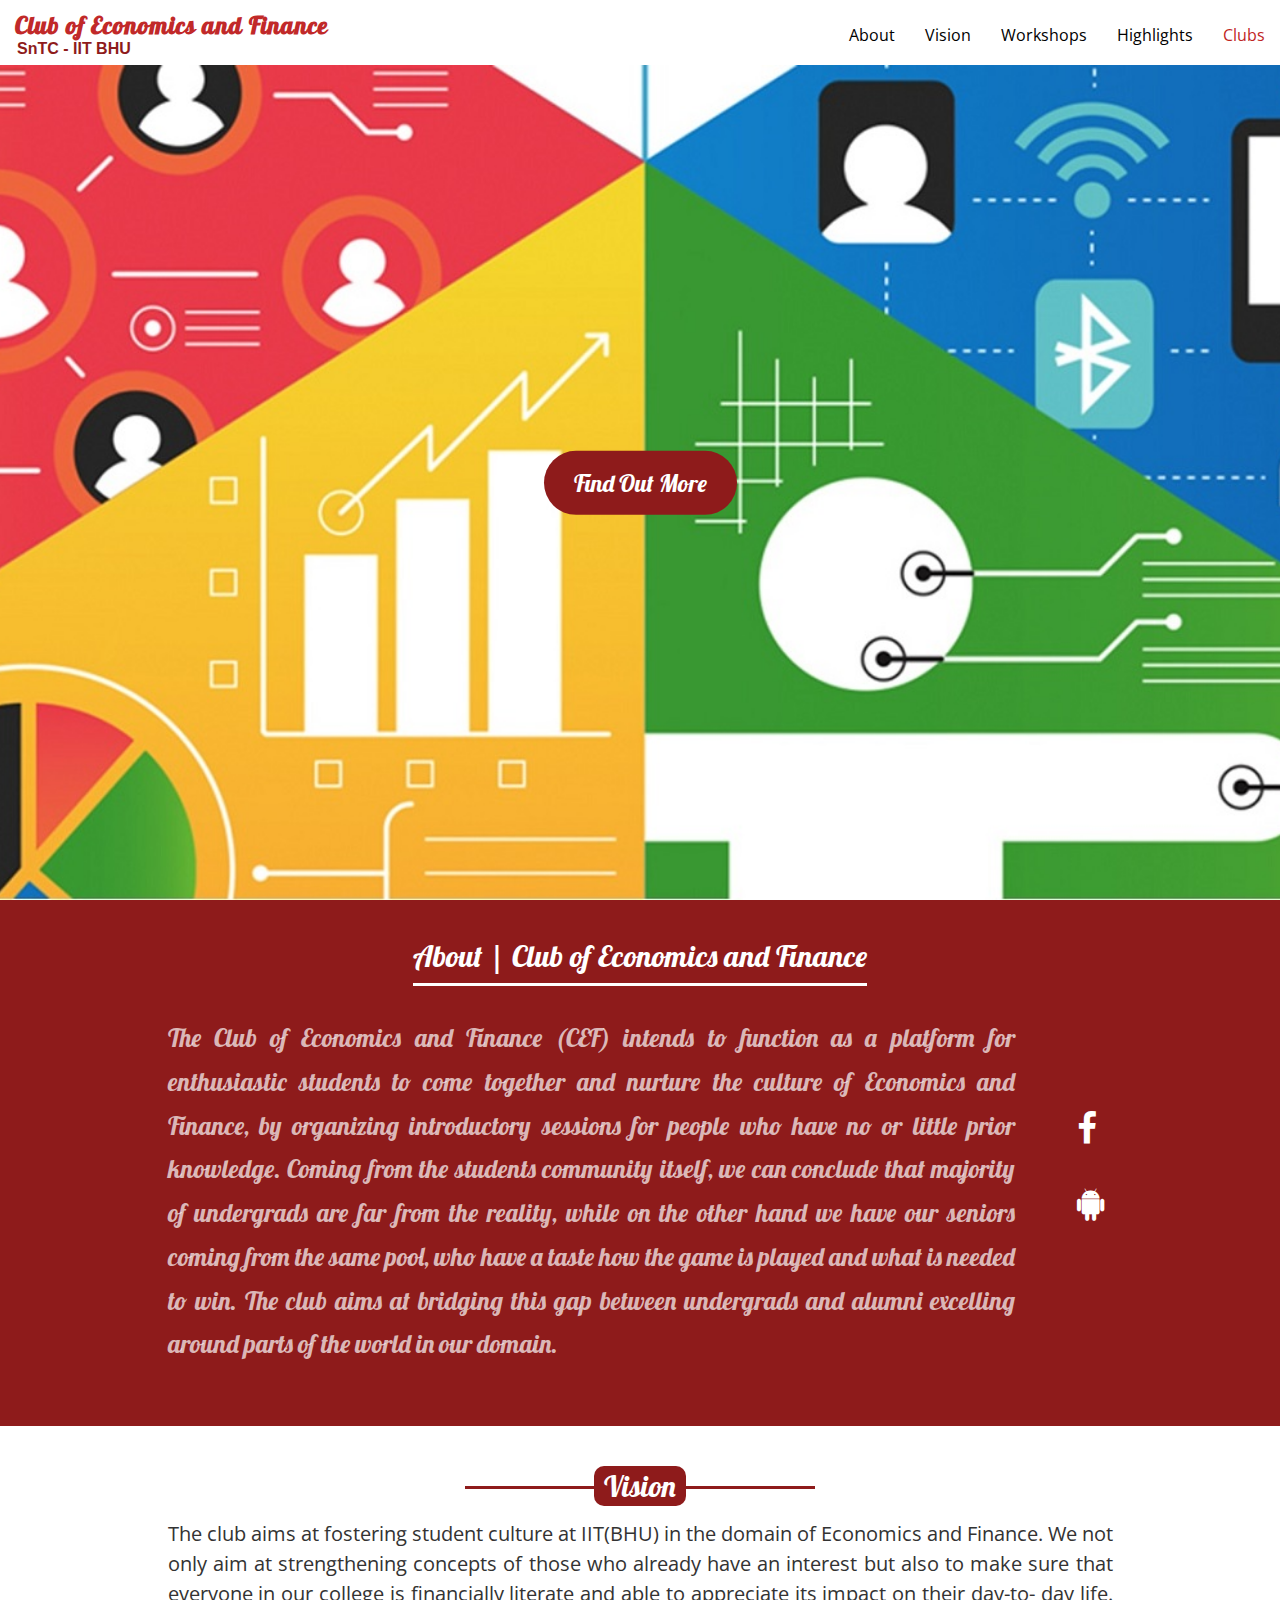
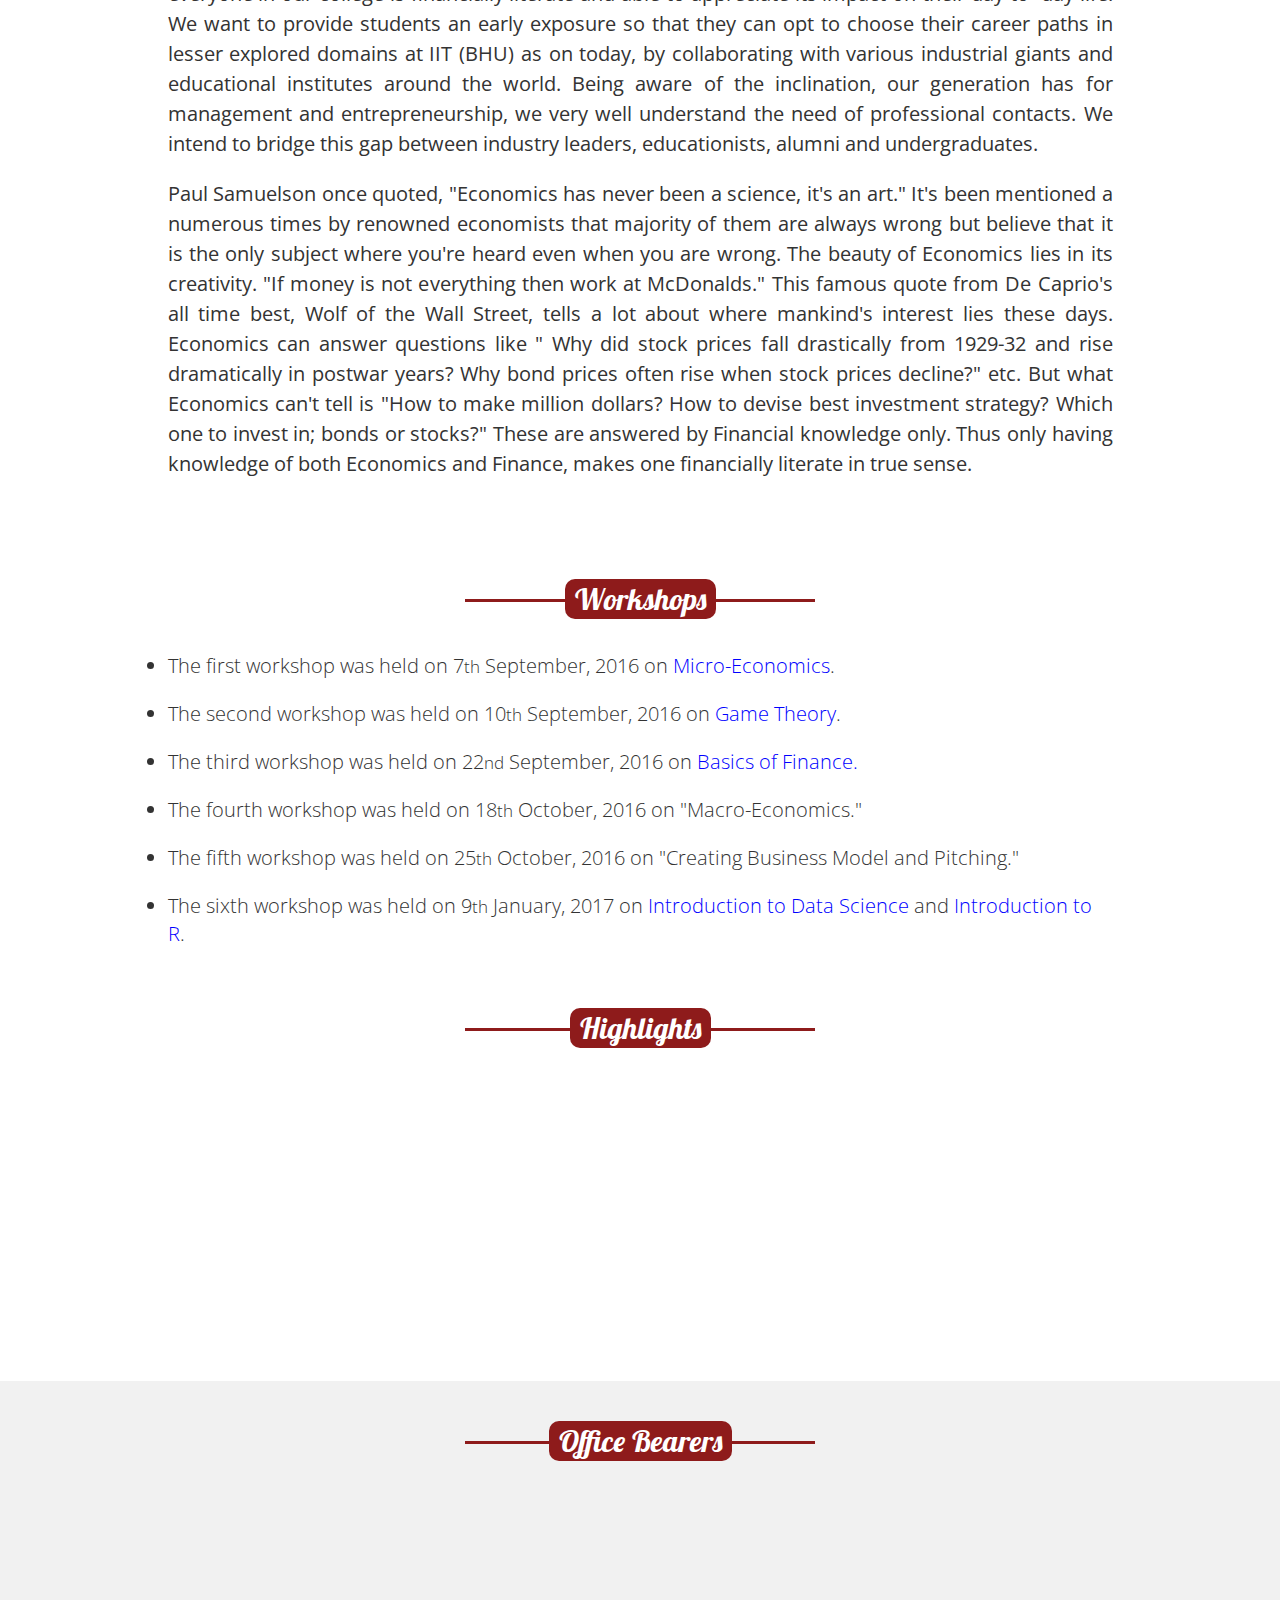
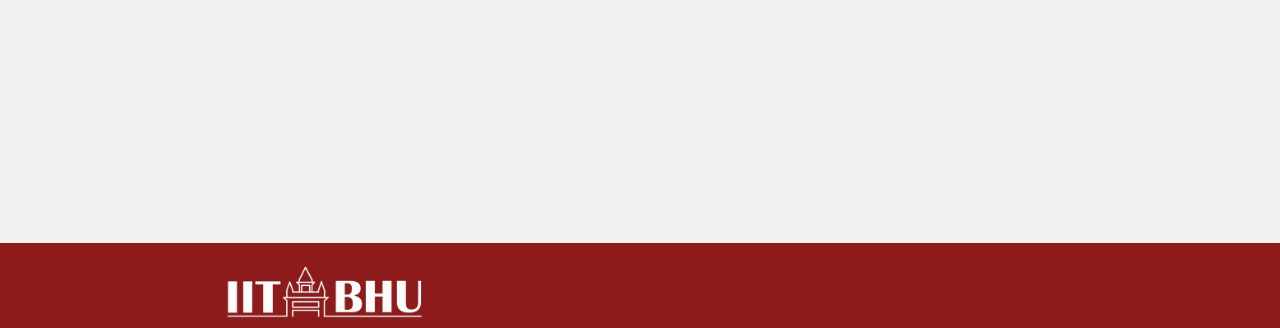
<file: templates/cef.html>
<!DOCTYPE html>
<html lang="en">
  <head>
    <meta charset="utf-8">
    <meta http-equiv="X-UA-Compatible" content="IE=edge">
    <meta name="viewport" content="width=device-width, initial-scale=1">
    <meta name="description" content="Club of Economics and Finance, IIT (BHU) Varanasi">

    <title>Club of Economics and Finance - IIT (BHU) Varanasi</title>
    <link rel="icon" type="image/ico" href="/static/img/favicon.ico">

    <!-- Bootstrap Core CSS -->
    <link rel="stylesheet" href="/static/css/bootstrap.min.css" type="text/css">

    <!-- Custom Fonts -->
    <link href='https://fonts.googleapis.com/css?family=Open+Sans:400,600' rel='stylesheet' type='text/css'>
    <link href='https://fonts.googleapis.com/css?family=Lobster' rel='stylesheet' type='text/css'>
    <link rel="stylesheet" href="https://cdnjs.cloudflare.com/ajax/libs/font-awesome/4.7.0/css/font-awesome.min.css">
    <!-- Plugin CSS -->
    <link rel="stylesheet" href="/static/css/animate.min.css" type="text/css">
    <!-- Custom CSS -->
    <link rel="stylesheet" href="/static/clubs/cef/custom.css" type="text/css">

    <!-- HTML5 Shim and Respond.js IE8 support of HTML5 elements and media queries -->
    <!-- WARNING: Respond.js doesn't work if you view the page via file:// -->
    <!--[if lt IE 9]>
        <script src="https://oss.maxcdn.com/libs/html5shiv/3.7.0/html5shiv.js"></script>
        <script src="https://oss.maxcdn.com/libs/respond.js/1.4.2/respond.min.js"></script>
    <![endif]-->
  </head>

  <body id="page-top">

        <nav id="mainNav" class="navbar navbar-default navbar-fixed-top">
            <div class="container-fluid">
                <!-- Brand and toggle get grouped for better mobile display -->
                <div class="navbar-header">
                    <button type="button" class="navbar-toggle collapsed" data-toggle="collapse" data-target="#bs-example-navbar-collapse-1">
                        <span class="sr-only">Toggle navigation</span>
                        <span class="icon-bar"></span>
                        <span class="icon-bar"></span>
                        <span class="icon-bar"></span>
                    </button>
                    <a class="navbar-brand page-scroll" href="/">Club of Economics and Finance
                    </br><span class="iit-heading normal-font">SnTC - IIT BHU</span>
                    </a>
                </div>

                <!-- Collect the nav links, forms, and other content for toggling -->
                <div class="collapse navbar-collapse" id="bs-example-navbar-collapse-1">
                    <ul class="nav navbar-nav navbar-right">
                        <li><a class="page-scroll" href="#about">About</a></li>
                        <li><a class="page-scroll" href="#vision">Vision</a></li>
                        <li><a class="page-scroll" href="#workshops">Workshops</a></li>
                        <li><a class="page-scroll" href="#highlights">Highlights</a></li>
                        <li class="dropdown" id="clubs">
                        <a data-toggle="dropdown" data-target="#clubs" style="cursor:pointer;">Clubs</a>
                        <ul class="dropdown-menu">
                          <li><a href="/clubs/aero_modelling">Aero-Modelling Club</a></li>
                          <li><a href="/clubs/astronomy">Astronomy Club</a></li>
                          <li><a href="/clubs/cef">Club of Economics and Finance</a></li>
                          <li><a href="/clubs/cops">Club of Programmers</a></li>
                          <li><a href="/clubs/green">Green Club</a></li>
                          <li><a href="/clubs/robotics">Robotics Club</a></li>
                          <li><a href="/clubs/sae">Society of Automotive Engineers</a></li>
                          <li><a href="/clubs/troc">Technical and Rural Outreach Club</a></li>
                        </ul>
                        </li>
                    </ul>
                </div>
            </div>
        </nav>

        <header>
            <div class="header-content">
                <a href="#about" class="btn btn-primary btn-xl page-scroll">Find Out More</a>
            </div>
        </header>

        <section class="bg-primary" id="about">
            <div class="container">
                <div class="row">
                    <div class="col-lg-12 text-center">
                      <h2 class="section-heading">About | Club of Economics and Finance
                      <hr class="light"></h2>
                    </div>
                </div>
                <div class="row">
                    <div class="col-lg-9 col-lg-push-1 text-center">
                      <p class="text-faded">The Club of Economics and Finance (CEF) intends to function as a platform for enthusiastic students to come together and nurture the culture of Economics and Finance, by organizing introductory sessions for people who have no or little prior knowledge. Coming from the students community itself, we can conclude that majority of undergrads are far from the reality, while on the other hand we have our seniors coming from the same pool, who have a taste how the game is played and what is needed to win. The club aims at bridging this gap between undergrads and alumni excelling around parts of the world in our domain.</p>
                    </div>
                    <div class="col-lg-1 col-lg-push-1 text-center">
                      <br>
                      <br>
                      <br>
                      <div class="text-center" id="social-media">
                        <a href="http://www.facebook.com/cef.iitbhu" class="fa fa-facebook"></a>
                        <a href="/app" class="fa fa-android"></a>
                      </div>
                    </div>
                </div>
            </div>
        </section>

        <section id="vision">
            <div class="container">
                <div class="row">
                    <div class="col-md-12 text-center">
                        <h2 class="section-heading ribbon"><span>Vision</span></h2>
                    </div>
                </div>
                <div class="row">
                    <div class="col-lg-10 col-lg-offset-1 text-center">
                      <p>The club aims at fostering student culture at IIT(BHU) in the domain of Economics and Finance. We not only aim at strengthening concepts of those who already have an interest but also to make sure that everyone in our college is financially literate and able to appreciate its impact on their day-to- day life. We want to provide students an early exposure so that they can opt to choose their career paths in lesser explored domains at IIT (BHU) as on today, by collaborating with various industrial giants and educational institutes around the world. Being aware of the inclination, our generation has for management and entrepreneurship, we very well understand the need of professional contacts. We intend to bridge this gap between industry leaders, educationists, alumni and undergraduates.</p>
                      <p>Paul Samuelson once quoted, &quot;Economics has never been a science, it&#39;s an art.&quot; It&#39;s been mentioned a numerous times by renowned economists that majority of them are always wrong but believe that it is the only subject where you&#39;re heard even when you are wrong. The beauty of Economics lies in its creativity. &quot;If money is not everything then work at McDonalds.&quot; This famous quote from De Caprio&#39;s all time best, Wolf of the Wall Street, tells a lot about where mankind&#39;s interest lies these days. Economics can answer questions like &quot; Why did stock prices fall drastically from 1929-32 and rise dramatically in postwar years? Why bond prices often rise when stock prices decline?&quot; etc. But what Economics can&#39;t tell is &quot;How to make million dollars? How to devise best investment strategy? Which one to invest in; bonds or stocks?&quot; These are answered by Financial knowledge only. Thus only having knowledge of both Economics and Finance, makes one financially literate in true sense.
                      </p>
                    </div>
                </div>
            </div>
        </section>

        <section id="workshops">
            <div class="container">
                <div class="row">
                    <div class="col-md-12 text-center">
                        <h2 class="section-heading ribbon"><span>Workshops</span></h2>
                    </div>
                </div>
                <div class="row">
                    <div class="col-lg-10 col-lg-offset-1">
                      <p>
                        <li class="lead">The first workshop was held on 7<small>th</small> September, 2016 on <a href="https://drive.google.com/open?id=0B70oh1tFT-5oSmRyV0VjSFgzTVk">Micro-Economics</a>.</li>
                        <li class="lead">The second workshop was held on 10<small>th</small> September, 2016 on <a href="https://drive.google.com/open?id=0B70oh1tFT-5oekVsUHlwNksyMmc">Game Theory</a>.</li>
                        <li class="lead">The third workshop was held on 22<small>nd</small> September, 2016 on <a href="https://drive.google.com/open?id=0Bx4TZc-0tqhxU3dsOF9JaE1vclE">Basics of Finance.</a></li>
                        <li class="lead">The fourth workshop was held on 18<small>th</small> October, 2016 on <!--a href="https://drive.google.com/open?id=0Bx4TZc-0tqhxU3dsOF9JaE1vclE"-->"Macro-Economics."</li>
                        <li class="lead">The fifth workshop was held on 25<small>th</small> October, 2016 on "Creating Business Model and Pitching."</li>
                        <li class="lead">The sixth workshop was held on 9<small>th</small> January, 2017 on <a href="https://drive.google.com/a/itbhu.ac.in/file/d/0Bx4TZc-0tqhxQXRGMW94Q1hFSEU/view?usp=sharing">Introduction to Data Science</a> and <a href="https://drive.google.com/a/itbhu.ac.in/file/d/0Bx4TZc-0tqhxRjJlbVBtQU9oSGs/view?usp=sharing">Introduction to R</a>.</li>
                      </p>
                    </div>
                </div>
            </div>
        </section>

        <section class="no-padding" id="highlights">

            <div class="container">
                <div class="row">
                    <div class="col-lg-12 text-center">
                        <h2 class="section-heading ribbon long-ribbon"><span>Highlights</span></h2>
                    </div>
                </div>
            </div>

            <div class="container-fluid">
                <div class="row no-gutter">
                    <div class="col-lg-4 col-sm-6">
                        <a href="#highlights" class="portfolio-box wow fadeIn" data-wow-delay="0s">
                            <img src="/static/clubs/cef/img/header2.jpg" class="img-responsive" alt="">
                            <div class="portfolio-box-caption">
                                <div class="portfolio-box-caption-content">
                                    <div class="project-category text-faded">
                                        Activity
                                    </div>
                                    <div class="project-name">
                                        Google Startup Weekend
                                    </div>
                                </div>
                            </div>
                        </a>
                    </div>
                    <div class="col-lg-4 col-sm-6">
                        <a href="#highlights" class="portfolio-box wow fadeIn" data-wow-delay="0s">
                          <img src="/static/clubs/cef/img/header4.jpg" class="img-responsive" alt="">
                            <div class="portfolio-box-caption">
                                <div class="portfolio-box-caption-content">
                                    <div class="project-category text-faded">
                                        Activity
                                    </div>
                                    <div class="project-name">
                                        HULT Prize
                                    </div>
                                </div>
                            </div>
                        </a>
                    </div>
                    <div class="col-lg-4 col-sm-6">
                        <a href="#highlights" class="portfolio-box wow fadeIn" data-wow-delay="0s">
                            <img src="/static/clubs/cef/img/header6.jpg" class="img-responsive" alt="">
                            <div class="portfolio-box-caption">
                                <div class="portfolio-box-caption-content">
                                    <div class="project-category text-faded">
                                        Activity
                                    </div>
                                    <div class="project-name">
                                        Case Studies
                                    </div>
                                </div>
                            </div>
                        </a>
                    </div>
                </div>
            </div>
        </section>

    <section id="contact" class="bg-contact">
        <div class="container">
            <div class="row">
                <div class="col-md-8 col-md-offset-2 text-center">
                    <h2 class="section-heading ribbon long-ribbon"><span>Office Bearers</span></h2>
                </div>
                <div class="office-bearer col-md-4  text-center wow fadeInLeft" data-wow-delay="0s">
                  <img class="img-circle" src="/static/img/pors/Shivansh.png" height="auto">
                    <h4 class="office-bearer-name">Shivansh Kumar</h4>
                    <h4>(Secretary)</h4>
                    <h4><i class="fa fa-phone"></i>+91-8601412674</h4>
                    <h4><i class="fa fa-envelope-o"></i>
                        <a href="mailto:shivansh.kumar.met15@iitbhu.ac.in">shivansh.kumar.met15@iitbhu.ac.in</a>
                    </h4>
                </div>
                <div class="office-bearer col-md-4  text-center wow fadeInLeft" data-wow-delay=".1s">
                  <img class="img-circle" src="/static/img/pors/Jogendra.png" height="auto">
                    <h4 class="office-bearer-name">Jogendra Kumar</h4>
                    <h4>(Joint Secretary)</h4>
                    <h4><i class="fa fa-phone"></i>+91-9695806384</h4>
                    <h4><i class="fa fa-envelope-o"></i>
                        <a href="mailto:jogendra.kumar.phy15@iitbhu.ac.in">jogendra.kumar.phy15@iitbhu.ac.in</a>
                    </h4>
                </div>
                <div class="office-bearer col-md-4  text-center wow fadeInLeft" data-wow-delay=".2s">
                  <img class="img-circle" src="/static/img/pors/Animesh.png" height="auto">
                    <h4 class="office-bearer-name">Animesh Gupta</h4>
                    <h4>(Joint Secretary)</h4>
                    <h4><i class="fa fa-phone"></i>+91-8726956363</h4>
                    <h4><i class="fa fa-envelope-o"></i>
                        <a href="mailto:animesh.gupta.che15@iitbhu.ac.in">animesh.gupta.che15@iitbhu.ac.in</a>
                    </h4>
                </div>
            </div>
        </div>
    </section>

    <footer>
        <div class="container ">
            <div class="row">
                <!--div class="col-sm-8 footer-left-pane">
                    <p class="copyright">
                        <a href="http://iitbhu.ac.in/various/copyright.shtml">
                            <i class="fa fa-copyright"></i> Copyright</a>&nbsp;&nbsp;&nbsp;&nbsp;
                        <a href="http://iitbhu.ac.in/various/disclaimer.shtml">Disclaimer</a>
                    </p>
                    <p class="credit">
                        <a href="http://iitbhu.ac.in/wmes_web/index.html">
                            Developed and Maintained by WMES, IIT BHU
                        </a> |<a href="/credits/"> Credits</a>
                    </p>
                </div-->
                <div class="col-sm-4 iit-gate-position">
                    <img class="iit-gate" src="/static/img/footer-img.png" alt="iitbhu-gate">
                </div>
            </div>
        </div>
    </footer>

    <!-- jQuery -->
    <script src="/static/js/jquery.js"></script>
    <!-- Bootstrap Core JavaScript -->
    <script src="/static/js/bootstrap.min.js"></script>
    <!-- Plugin JavaScript -->
    <script src="/static/js/jquery.easing.min.js"></script>
    <script src="/static/js/jquery.fittext.js"></script>
    <script src="/static/js/wow.min.js"></script>
    <script src="/static/js/morphext.min.js"></script>
    <script src="/static/js/jquery.bgswitcher.js"></script>
    <!-- Custom Theme JavaScript -->
    <script src="/static/clubs/cef/custom.js"></script>

  </body>

</html>
</file>
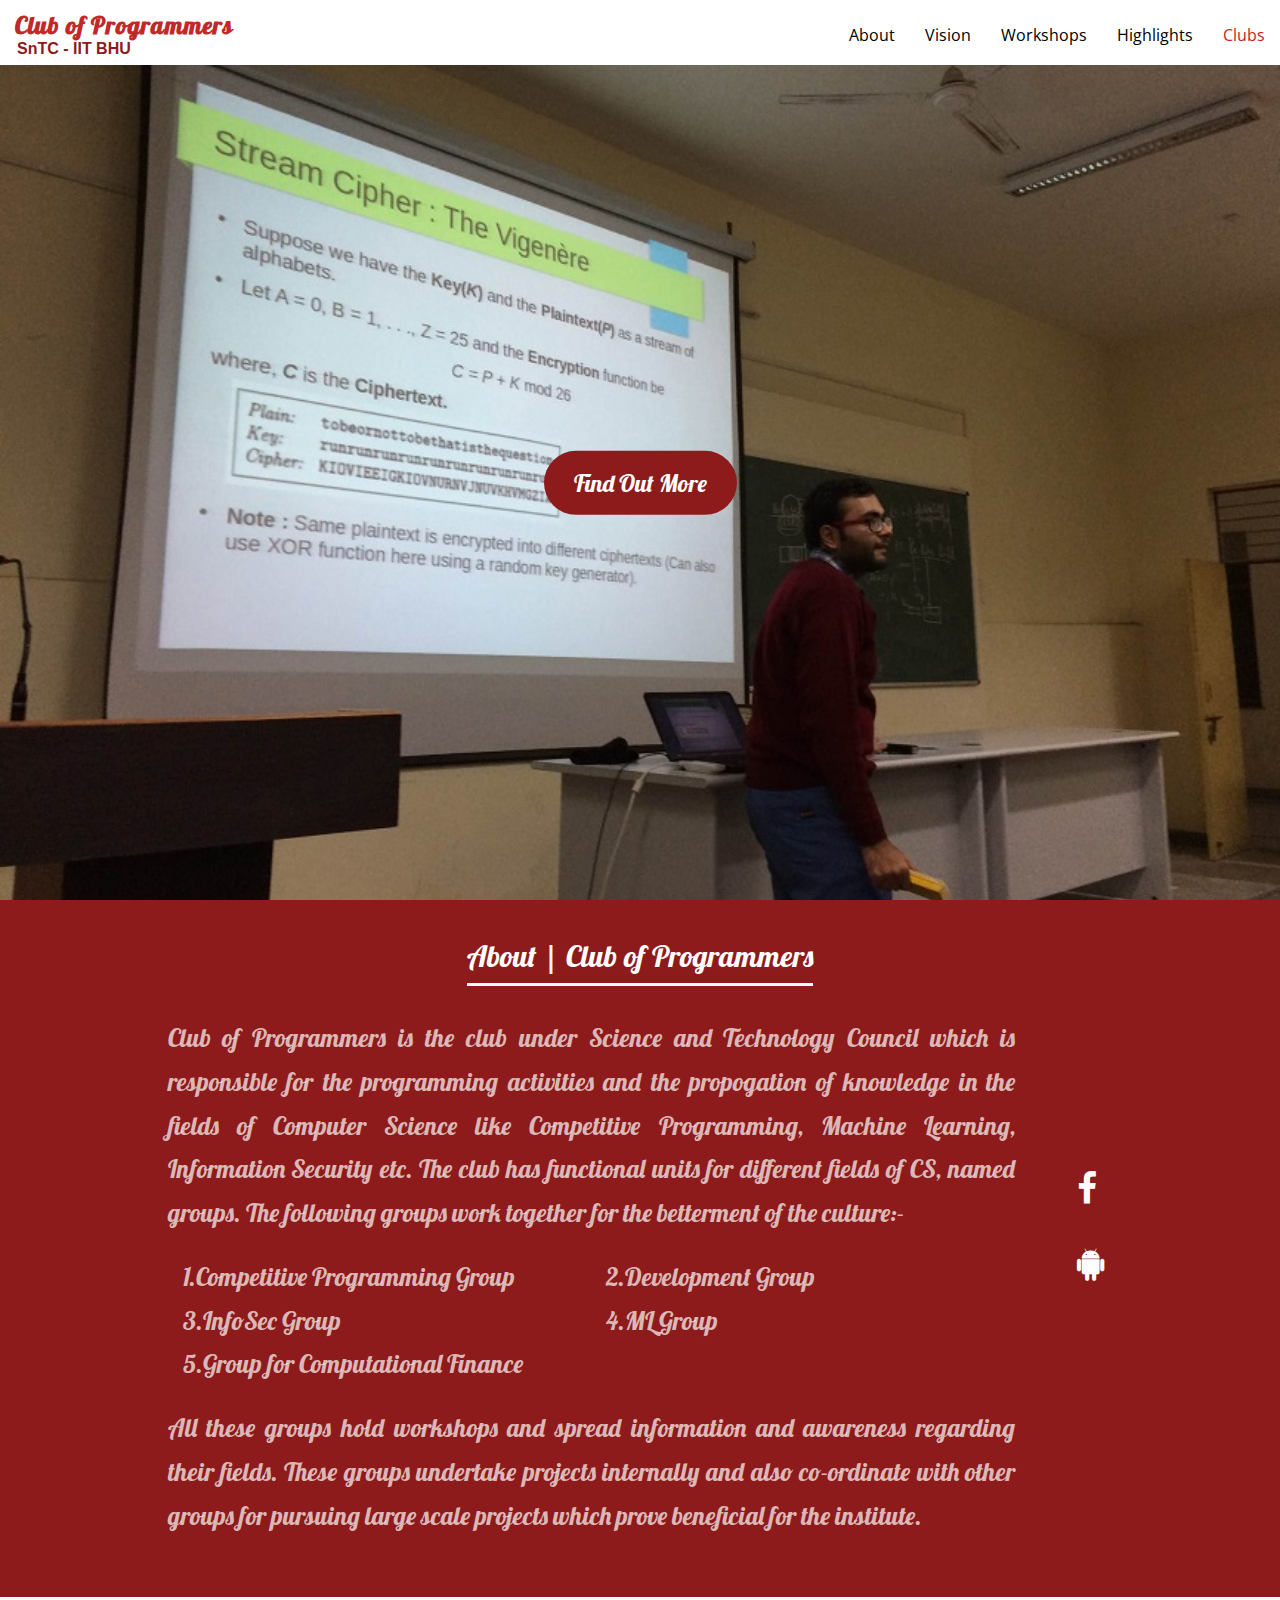
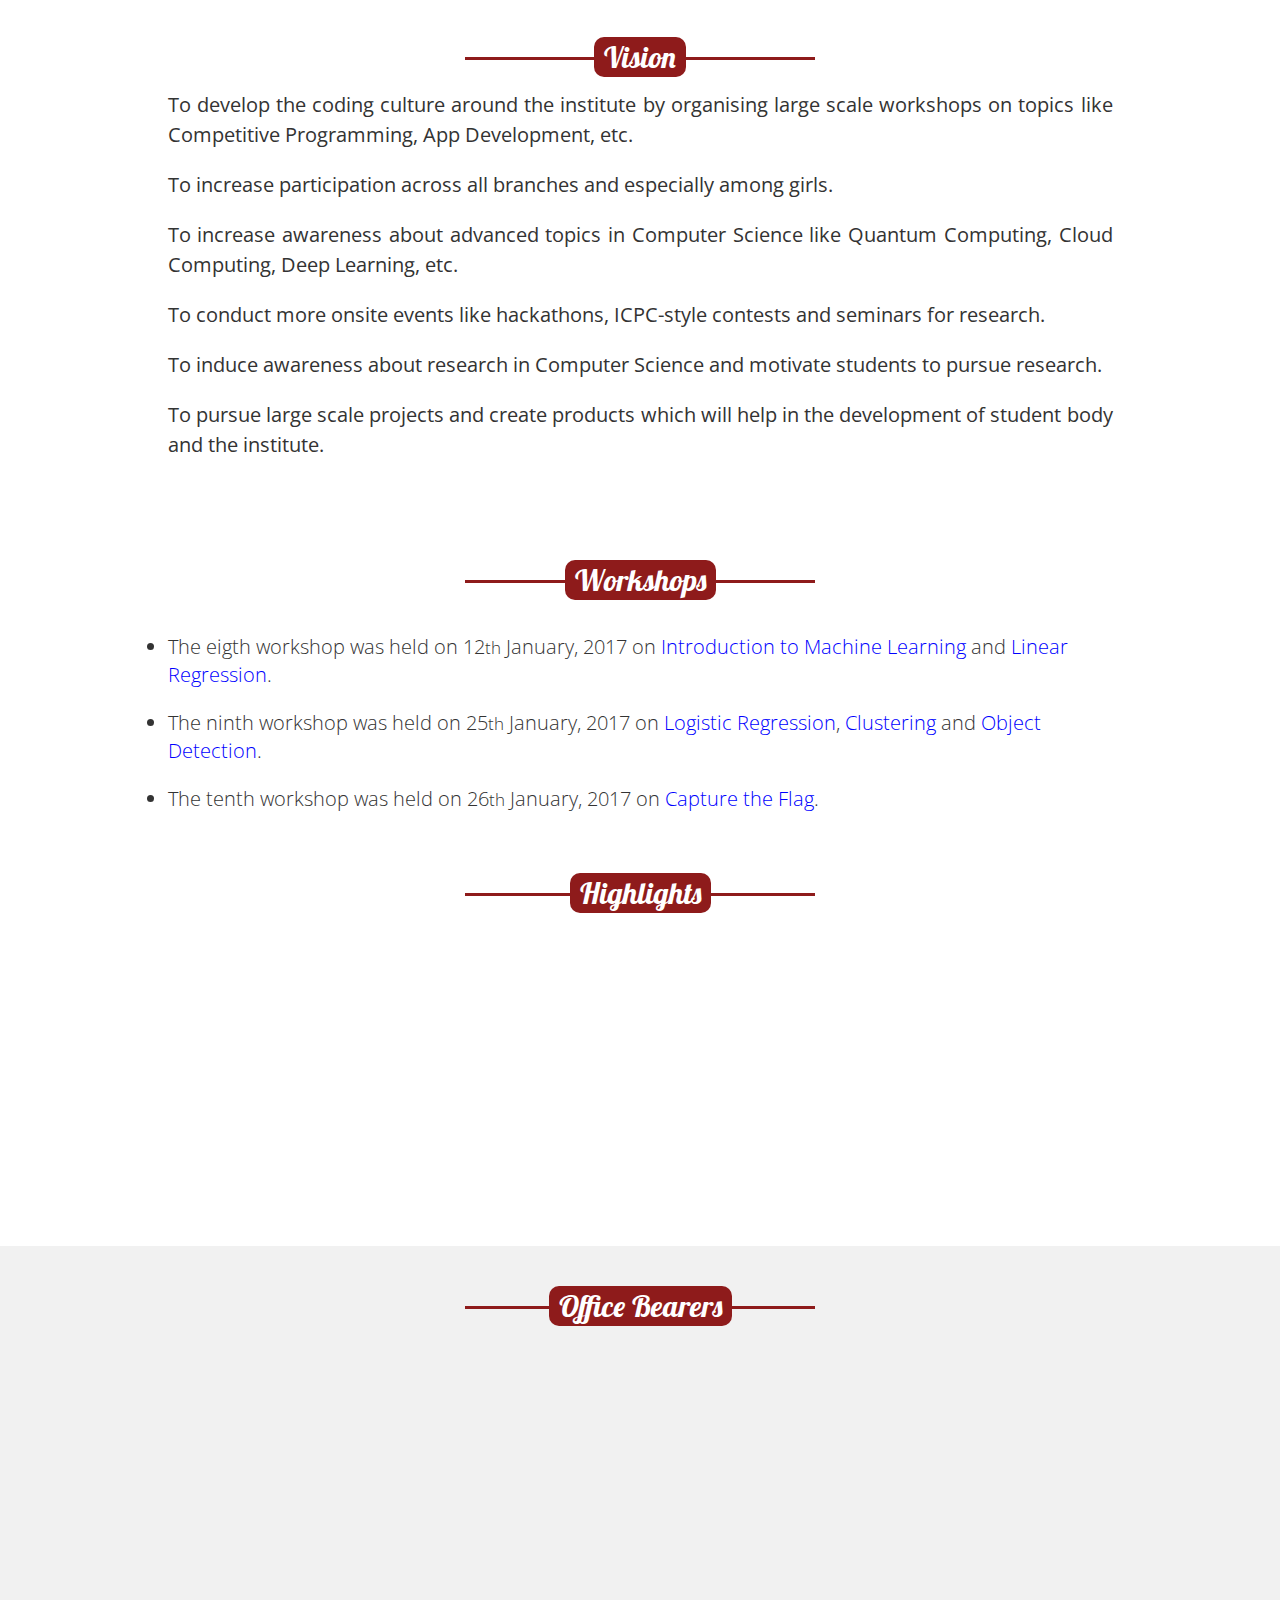
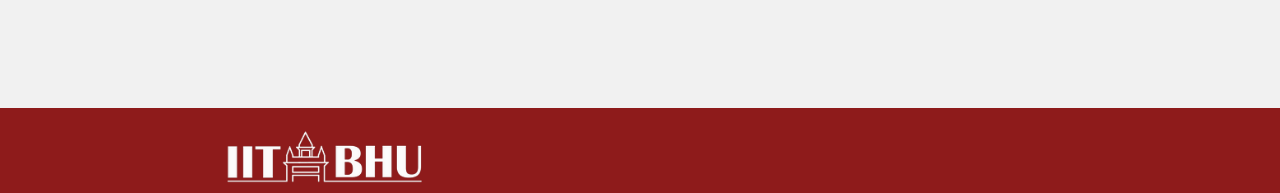
<file: templates/cops.html>
<!DOCTYPE html>
<html lang="en">
  <head>
    <meta charset="utf-8">
    <meta http-equiv="X-UA-Compatible" content="IE=edge">
    <meta name="viewport" content="width=device-width, initial-scale=1">
    <meta name="description" content="Club of Programmers, IIT (BHU) Varanasi">

    <title>Club of Programmers - IIT (BHU) Varanasi</title>
    <link rel="icon" type="image/ico" href="/static/img/favicon.ico">

    <!-- Bootstrap Core CSS -->
    <link rel="stylesheet" href="/static/css/bootstrap.min.css" type="text/css">

    <!-- Custom Fonts -->
    <link href='https://fonts.googleapis.com/css?family=Open+Sans:400,600' rel='stylesheet' type='text/css'>
    <link href='https://fonts.googleapis.com/css?family=Lobster' rel='stylesheet' type='text/css'>
    <link rel="stylesheet" href="https://cdnjs.cloudflare.com/ajax/libs/font-awesome/4.7.0/css/font-awesome.min.css">
    <!-- Plugin CSS -->
    <link rel="stylesheet" href="/static/css/animate.min.css" type="text/css">
    <!-- Custom CSS -->
    <link rel="stylesheet" href="/static/clubs/cops/custom.css" type="text/css">

    <!-- HTML5 Shim and Respond.js IE8 support of HTML5 elements and media queries -->
    <!-- WARNING: Respond.js doesn't work if you view the page via file:// -->
    <!--[if lt IE 9]>
        <script src="https://oss.maxcdn.com/libs/html5shiv/3.7.0/html5shiv.js"></script>
        <script src="https://oss.maxcdn.com/libs/respond.js/1.4.2/respond.min.js"></script>
    <![endif]-->
  </head>

  <body id="page-top">

        <nav id="mainNav" class="navbar navbar-default navbar-fixed-top">
            <div class="container-fluid">
                <!-- Brand and toggle get grouped for better mobile display -->
                <div class="navbar-header">
                    <button type="button" class="navbar-toggle collapsed" data-toggle="collapse" data-target="#bs-example-navbar-collapse-1">
                        <span class="sr-only">Toggle navigation</span>
                        <span class="icon-bar"></span>
                        <span class="icon-bar"></span>
                        <span class="icon-bar"></span>
                    </button>
                    <a class="navbar-brand page-scroll" href="/">Club of Programmers
                    </br><span class="iit-heading normal-font">SnTC - IIT BHU</span>
                    </a>
                </div>

                <!-- Collect the nav links, forms, and other content for toggling -->
                <div class="collapse navbar-collapse" id="bs-example-navbar-collapse-1">
                    <ul class="nav navbar-nav navbar-right">
                        <li><a class="page-scroll" href="#about">About</a></li>
                        <li><a class="page-scroll" href="#vision">Vision</a></li>
                        <li><a class="page-scroll" href="#workshops">Workshops</a></li>
                        <li><a class="page-scroll" href="#highlights">Highlights</a></li>
                        <li class="dropdown" id="clubs">
                        <a data-toggle="dropdown" data-target="#clubs" style="cursor:pointer;">Clubs</a>
                        <ul class="dropdown-menu">
                          <li><a href="/clubs/aero_modelling">Aero-Modelling Club</a></li>
                          <li><a href="/clubs/astronomy">Astronomy Club</a></li>
                          <li><a href="/clubs/cef">Club of Economics and Finance</a></li>
                          <li><a href="/clubs/cops">Club of Programmers</a></li>
                          <li><a href="/clubs/green">Green Club</a></li>
                          <li><a href="/clubs/robotics">Robotics Club</a></li>
                          <li><a href="/clubs/sae">Society of Automotive Engineers</a></li>
                          <li><a href="/clubs/troc">Technical and Rural Outreach Club</a></li>
                        </ul>
                        </li>
                    </ul>
                </div>
            </div>
        </nav>

        <header>
            <div class="header-content">
                <a href="#about" class="btn btn-primary btn-xl page-scroll">Find Out More</a>
            </div>
        </header>

        <section class="bg-primary" id="about">
            <div class="container">
                <div class="row">
                    <div class="col-lg-12 text-center">
                      <h2 class="section-heading">About | Club of Programmers
                      <hr class="light">
                      </h2>
                    </div>
                </div>
                <div class="row">
                    <div class="col-lg-9 col-lg-push-1 text-center">
                      <p class="text-faded">Club of Programmers is the club under Science and Technology Council which is responsible for the programming activities and the propogation of knowledge in the fields of Computer Science like Competitive Programming, Machine Learning, Information Security etc. The club has functional units for different fields of CS, named groups. The following groups work together for the betterment of the culture:-</p>
                      <p class="text-faded"><span class="col-lg-6 col-xs-12">1.Competitive Programming Group</span><span class="col-lg-6 col-xs-12">2.Development Group</span><span class="col-lg-6 col-xs-12">3.InfoSec Group</span><span class="col-lg-6 col-xs-12">4.ML Group</span><span class="col-lg-12 col-xs-12" style="margin-bottom:20px;">5.Group for Computational Finance</span></p>
                      <p class="text-faded">All these groups hold workshops and spread information and awareness regarding their fields. These groups undertake projects internally and also co-ordinate with other groups for pursuing large scale projects which prove beneficial for the institute.</p>
                    </div>
                    <div class="col-lg-1 col-lg-push-1 text-center">
                      <br>
                      <br>
                      <br>
                      <br>
                      <br>
                      <br>
                      <div class="text-center" id="social-media">
                        <a href="http://www.facebook.com/cops.iitbhu" class="fa fa-facebook"></a>
                        <a href="/app" class="fa fa-android"></a>
                      </div>
                    </div>
                </div>
            </div>
        </section>

        <section id="vision">
            <div class="container">
                <div class="row">
                    <div class="col-md-12 text-center">
                        <h2 class="section-heading ribbon"><span>Vision</span></h2>
                    </div>
                </div>
                <div class="row">
                    <div class="col-lg-10 col-lg-offset-1 text-center">
                      <p> To develop the coding culture around the institute by organising large scale workshops on topics like Competitive Programming, App Development, etc.</p>
                      <p> To increase participation across all branches and especially among girls.</p>
                      <p> To increase awareness about advanced topics in Computer Science like Quantum Computing, Cloud Computing, Deep Learning, etc.</p>
                      <p> To conduct more onsite events like hackathons, ICPC-style contests and seminars for research.</p>
          			      <p> To induce awareness about research in Computer Science and motivate students to pursue research.</p>
          			      <p> To pursue large scale projects and create products which will help in the development of student body and the institute.</p>
                    </div>
                </div>
            </div>
        </section>

        <section id="workshops">
            <div class="container">
                <div class="row">
                    <div class="col-md-12 text-center">
                        <h2 class="section-heading ribbon"><span>Workshops</span></h2>
                    </div>
                </div>
                <div class="row">
                    <div class="col-lg-10 col-lg-offset-1">
                      <p>
                        <li class="lead">The eigth workshop was held on 12<small>th</small> January, 2017 on <a href="https://drive.google.com/file/d/0BzOtgSjOstIubE9LM2hINklXOU0/view?usp=sharing">Introduction to Machine Learning</a> and <a href="https://drive.google.com/file/d/0BzOtgSjOstIudjE4NjgxMHJ6MEk/view?usp=sharing">Linear Regression</a>.</li>
                        <li class="lead">The ninth workshop was held on 25<small>th</small> January, 2017 on <a href="https://drive.google.com/file/d/0BzOtgSjOstIuNnRLdFRyQVlQeGM/view?usp=sharing">Logistic Regression</a>, <a href="https://drive.google.com/file/d/0BzOtgSjOstIuS3c1VTZpd0xBWkk/view?usp=sharing">Clustering</a> and <a href="https://drive.google.com/file/d/0BzOtgSjOstIuTlloaWc2aU1kMFk/view?usp=sharing">Object Detection</a>.</li>
                        <li class="lead">The tenth workshop was held on 26<small>th</small> January, 2017 on <a href="https://drive.google.com/file/d/0B86SdpnCL6lMUWRiak9Wa0FNLUE/view?usp=sharing">Capture the Flag</a>.</li>
                      </p>
                    </div>
                </div>
            </div>
        </section>

        <section class="no-padding" id="highlights">

            <div class="container">
                <div class="row">
                    <div class="col-lg-12 text-center">
                        <h2 class="section-heading ribbon long-ribbon"><span>Highlights</span></h2>
                    </div>
                </div>
            </div>

            <div class="container-fluid">
                <div class="row no-gutter">
                    <div class="col-lg-4 col-sm-6">
                        <a href="#highlights" class="portfolio-box wow fadeIn" data-wow-delay="0s">
                            <img src="/static/clubs/cops/img/header2.jpg" class="img-responsive" alt="">
                            <div class="portfolio-box-caption">
                                <div class="portfolio-box-caption-content">
                                    <div class="project-category text-faded">
                                        Project
                                    </div>
                                    <div class="project-name">
                                        Development of an online judge
                                    </div>
                                </div>
                            </div>
                        </a>
                    </div>
                    <div class="col-lg-4 col-sm-6">
                        <a href="#highlights" class="portfolio-box wow fadeIn" data-wow-delay="0s">
                          <img src="/static/clubs/cops/img/header4.jpg" class="img-responsive" alt="">
                            <div class="portfolio-box-caption">
                                <div class="portfolio-box-caption-content">
                                    <div class="project-category text-faded">
                                        Project
                                    </div>
                                    <div class="project-name">
                                        Intelligent Chatbot
                                    </div>
                                </div>
                            </div>
                        </a>
                    </div>
                    <div class="col-lg-4 col-sm-6">
                        <a href="#highlights" class="portfolio-box wow fadeIn" data-wow-delay="0s">
                            <img src="/static/clubs/cops/img/header6.jpg" class="img-responsive" alt="">
                            <div class="portfolio-box-caption">
                                <div class="portfolio-box-caption-content">
                                    <div class="project-category text-faded">
                                        Activity
                                    </div>
                                    <div class="project-name">
                                        ACM-ICPC Onsite
                                    </div>
                                </div>
                            </div>
                        </a>
                    </div>
                </div>
            </div>
        </section>

    <section id="contact" class="bg-contact">
        <div class="container">
            <div class="row">
                <div class="col-md-8 col-md-offset-2 text-center">
                    <h2 class="section-heading ribbon long-ribbon"><span>Office Bearers</span></h2>
                </div>
                <div class="office-bearer col-md-4  text-center wow fadeInLeft" data-wow-delay="0s">
                  <img class="img-circle" src="/static/img/pors/Karthik.png" height="auto">
                    <h4 class="office-bearer-name">Karthik Kumar</h4>
                    <h4>(Secretary)</h4>
                    <h4><i class="fa fa-phone"></i>+91-7007628537</h4>
                    <h4><i class="fa fa-envelope-o"></i>
                        <a href="mailto:karthik.kumar.cse15@iitbhu.ac.in">karthik.kumar.cse15@iitbhu.ac.in</a>
                    </h4>
                </div>
                <div class="office-bearer col-md-4  text-center wow fadeInLeft" data-wow-delay=".1s">
                  <img class="img-circle" src="/static/img/pors/Pranjal.png" height="auto">
                    <h4 class="office-bearer-name">Pranjal Jain</h4>
                    <h4>(Joint Secretary)</h4>
                    <h4><i class="fa fa-phone"></i>+91-7597836962</h4>
                    <h4><i class="fa fa-envelope-o"></i>
                        <a href="mailto:pranjal.jain.cse15@iitbhu.ac.in">pranjal.jain.cse15@iitbhu.ac.in</a>
                    </h4>
                </div>
                <div class="office-bearer col-md-4  text-center wow fadeInLeft" data-wow-delay=".2s">
                  <img class="img-circle" src="/static/img/pors/Deeksha.png" height="auto">
                    <h4 class="office-bearer-name">Deeksha Kaurav</h4>
                    <h4>(Joint Secretary)</h4>
                    <h4><i class="fa fa-phone"></i>+91-9424667962</h4>
                    <h4><i class="fa fa-envelope-o"></i>
                        <a href="mailto:deeksha.kaurav.mat15@iitbhu.ac.in">deeksha.kaurav.mat15@iitbhu.ac.in</a>
                    </h4>
                </div>
            </div>
        </div>
    </section>

    <footer>
        <div class="container ">
            <div class="row">
                <!--div class="col-sm-8 footer-left-pane">
                    <p class="copyright">
                        <a href="http://iitbhu.ac.in/various/copyright.shtml">
                            <i class="fa fa-copyright"></i> Copyright</a>&nbsp;&nbsp;&nbsp;&nbsp;
                        <a href="http://iitbhu.ac.in/various/disclaimer.shtml">Disclaimer</a>
                    </p>
                    <p class="credit">
                        <a href="http://iitbhu.ac.in/wmes_web/index.html">
                            Developed and Maintained by WMES, IIT BHU
                        </a> |<a href="/credits/"> Credits</a>
                    </p>
                </div-->
                <div class="col-sm-4 iit-gate-position">
                    <img class="iit-gate" src="/static/img/footer-img.png" alt="iitbhu-gate">
                </div>
            </div>
        </div>
    </footer>

    <!-- jQuery -->
    <script src="/static/js/jquery.js"></script>
    <!-- Bootstrap Core JavaScript -->
    <script src="/static/js/bootstrap.min.js"></script>
    <!-- Plugin JavaScript -->
    <script src="/static/js/jquery.easing.min.js"></script>
    <script src="/static/js/jquery.fittext.js"></script>
    <script src="/static/js/wow.min.js"></script>
    <script src="/static/js/morphext.min.js"></script>
    <script src="/static/js/jquery.bgswitcher.js"></script>
    <!-- Custom Theme JavaScript -->
    <script src="/static/clubs/cops/custom.js"></script>

  </body>

</html>
</file>
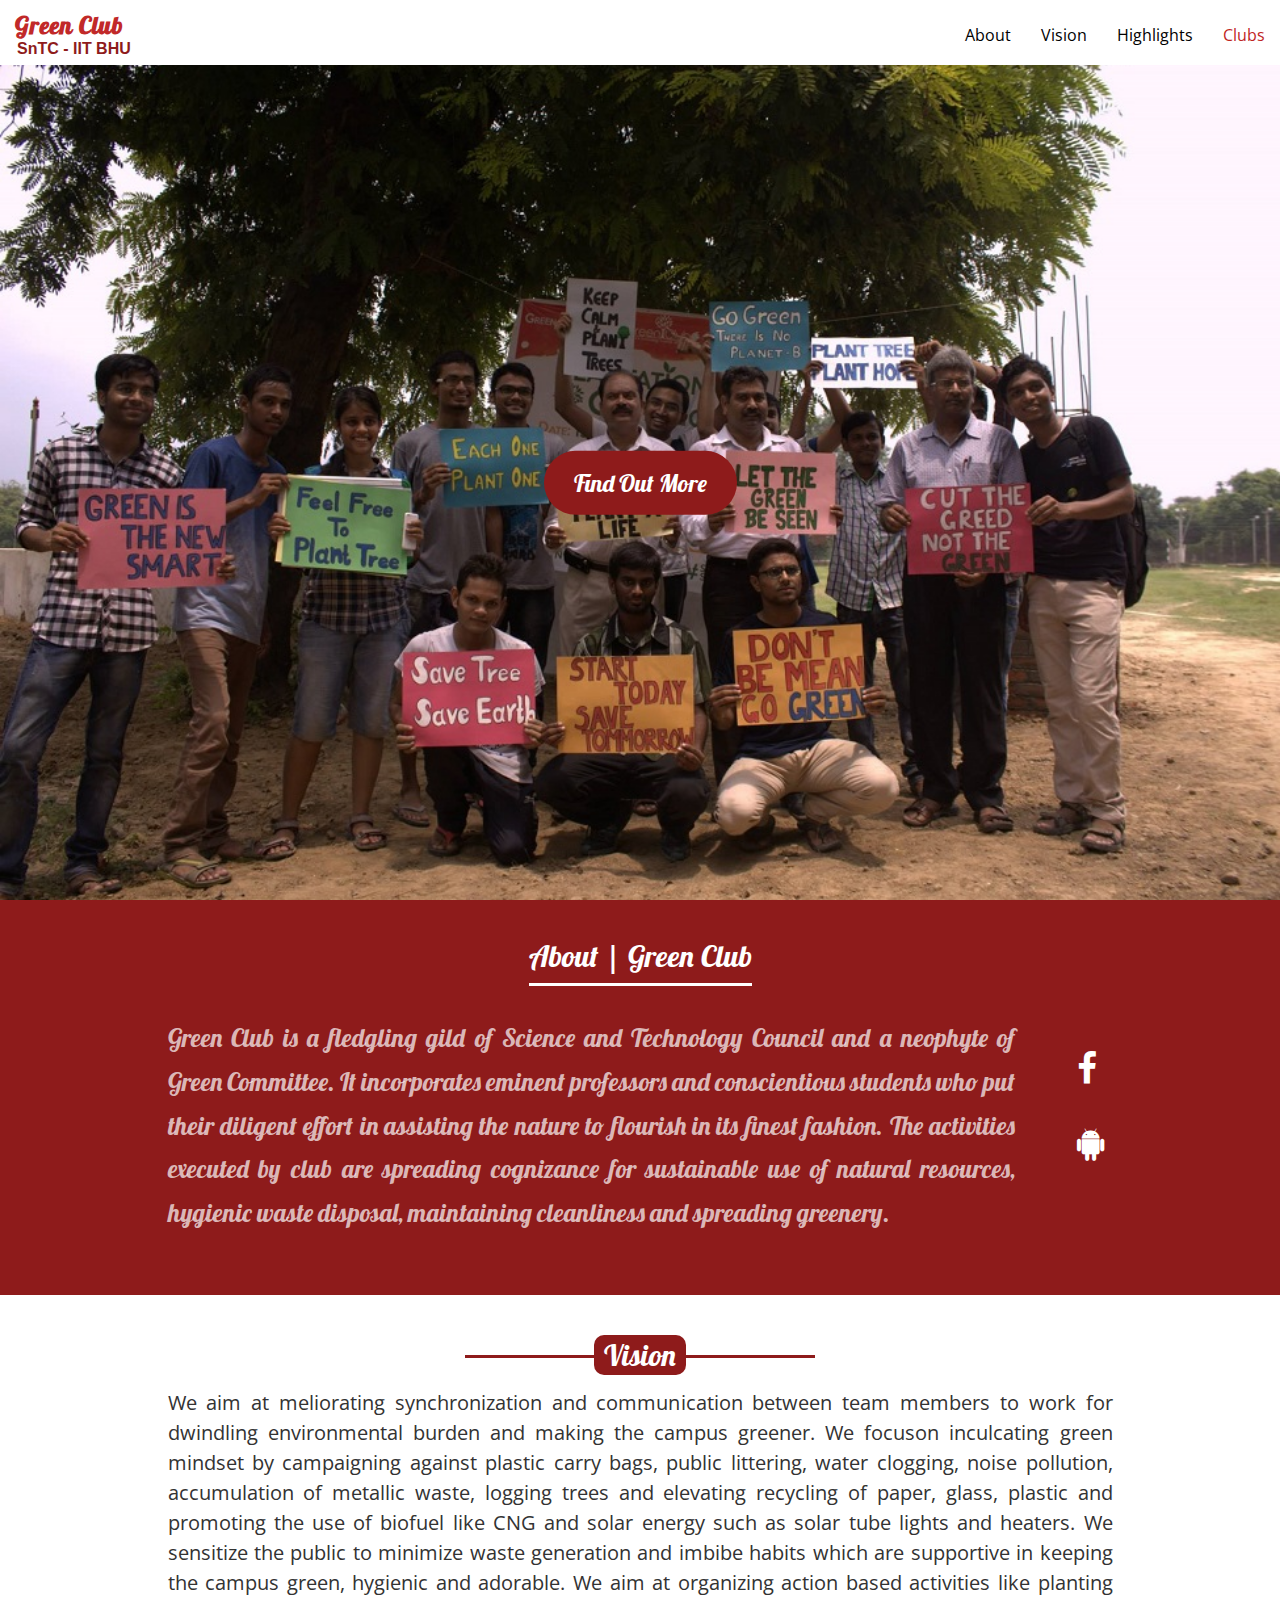
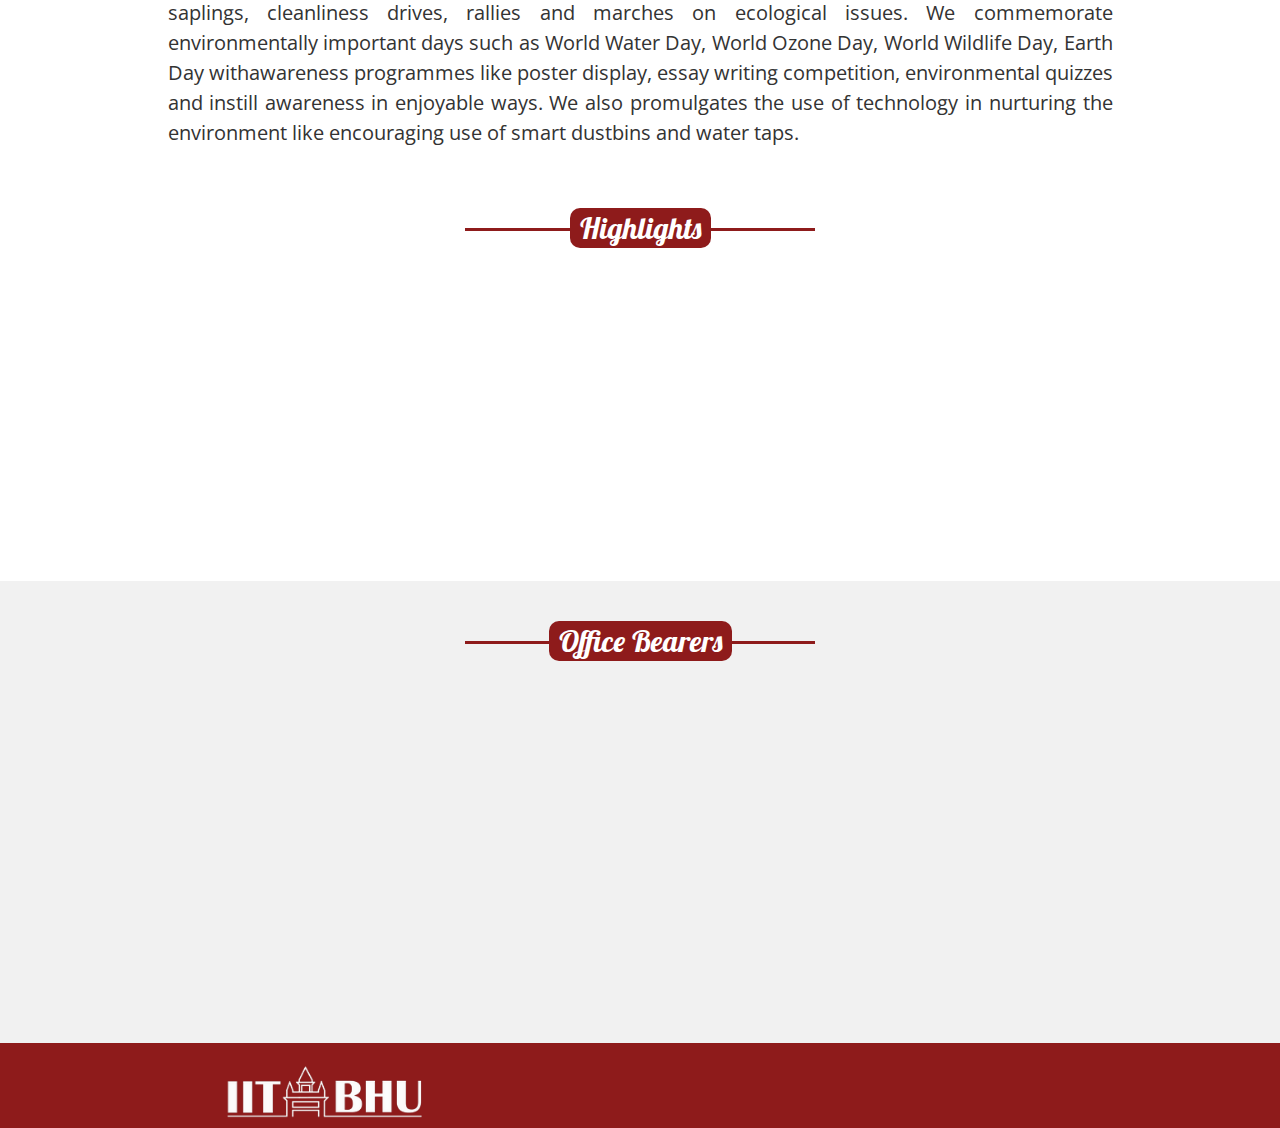
<file: templates/green.html>
<!DOCTYPE html>
<html lang="en">
  <head>
    <meta charset="utf-8">
    <meta http-equiv="X-UA-Compatible" content="IE=edge">
    <meta name="viewport" content="width=device-width, initial-scale=1">
    <meta name="description" content="Green Club, IIT (BHU) Varanasi">

    <title>Green Club - IIT (BHU) Varanasi</title>
    <link rel="icon" type="image/ico" href="/static/img/favicon.ico">

    <!-- Bootstrap Core CSS -->
    <link rel="stylesheet" href="/static/css/bootstrap.min.css" type="text/css">

    <!-- Custom Fonts -->
    <link href='https://fonts.googleapis.com/css?family=Open+Sans:400,600' rel='stylesheet' type='text/css'>
    <link href='https://fonts.googleapis.com/css?family=Lobster' rel='stylesheet' type='text/css'>
    <link rel="stylesheet" href="https://cdnjs.cloudflare.com/ajax/libs/font-awesome/4.7.0/css/font-awesome.min.css">
    <!-- Plugin CSS -->
    <link rel="stylesheet" href="/static/css/animate.min.css" type="text/css">
    <!-- Custom CSS -->
    <link rel="stylesheet" href="/static/clubs/green/custom.css" type="text/css">

    <!-- HTML5 Shim and Respond.js IE8 support of HTML5 elements and media queries -->
    <!-- WARNING: Respond.js doesn't work if you view the page via file:// -->
    <!--[if lt IE 9]>
        <script src="https://oss.maxcdn.com/libs/html5shiv/3.7.0/html5shiv.js"></script>
        <script src="https://oss.maxcdn.com/libs/respond.js/1.4.2/respond.min.js"></script>
    <![endif]-->
  </head>

  <body id="page-top">

        <nav id="mainNav" class="navbar navbar-default navbar-fixed-top">
            <div class="container-fluid">
                <!-- Brand and toggle get grouped for better mobile display -->
                <div class="navbar-header">
                    <button type="button" class="navbar-toggle collapsed" data-toggle="collapse" data-target="#bs-example-navbar-collapse-1">
                        <span class="sr-only">Toggle navigation</span>
                        <span class="icon-bar"></span>
                        <span class="icon-bar"></span>
                        <span class="icon-bar"></span>
                    </button>
                    <a class="navbar-brand page-scroll" href="/">Green Club
                    </br><span class="iit-heading normal-font">SnTC - IIT BHU</span>
                    </a>
                </div>

                <!-- Collect the nav links, forms, and other content for toggling -->
                <div class="collapse navbar-collapse" id="bs-example-navbar-collapse-1">
                    <ul class="nav navbar-nav navbar-right">
                        <li><a class="page-scroll" href="#about">About</a></li>
                        <li><a class="page-scroll" href="#vision">Vision</a></li>
                        <!--li><a class="page-scroll" href="#workshops">Workshops</a></li-->
                        <li><a class="page-scroll" href="#highlights">Highlights</a></li>
                        <li class="dropdown" id="clubs">
                        <a data-toggle="dropdown" data-target="#clubs" style="cursor:pointer;">Clubs</a>
                        <ul class="dropdown-menu">
                          <li><a href="/clubs/aero_modelling">Aero-Modelling Club</a></li>
                          <li><a href="/clubs/astronomy">Astronomy Club</a></li>
                          <li><a href="/clubs/cef">Club of Economics and Finance</a></li>
                          <li><a href="/clubs/cops">Club of Programmers</a></li>
                          <li><a href="/clubs/green">Green Club</a></li>
                          <li><a href="/clubs/robotics">Robotics Club</a></li>
                          <li><a href="/clubs/sae">Society of Automotive Engineers</a></li>
                          <li><a href="/clubs/troc">Technical and Rural Outreach Club</a></li>
                        </ul>
                        </li>
                    </ul>
                </div>
            </div>
        </nav>

        <header>
            <div class="header-content">
                <a href="#about" class="btn btn-primary btn-xl page-scroll">Find Out More</a>
            </div>
        </header>

        <section class="bg-primary" id="about">
            <div class="container">
                <div class="row">
                    <div class="col-lg-12 text-center">
                      <h2 class="section-heading">About | Green Club
                      <hr class="light"></h2>
                    </div>
                </div>
                <div class="row">
                    <div class="col-lg-9 col-lg-push-1 text-center">
                      <p class="text-faded">Green Club is a fledgling gild of Science and Technology Council and a neophyte of Green Committee. It incorporates eminent professors and conscientious students who put their diligent effort in assisting the nature to flourish in its finest fashion. The activities executed by club are spreading cognizance for sustainable use of natural resources, hygienic waste disposal, maintaining cleanliness and spreading greenery.</p>
                    </div>
                    <div class="col-lg-1 col-lg-push-1 text-center">
                      <div class="text-center" id="social-media">
                        <a href="http://www.facebook.com/green.iitbhu" class="fa fa-facebook"></a>
                        <a href="/app" class="fa fa-android"></a>
                      </div>
                    </div>
                </div>
            </div>
        </section>

        <section id="vision">
            <div class="container">
                <div class="row">
                    <div class="col-md-12 text-center">
                        <h2 class="section-heading ribbon"><span>Vision</span></h2>
                    </div>
                </div>
                <div class="row">
                    <div class="col-lg-10 col-lg-offset-1 text-center">
                      <p>We aim at meliorating synchronization and communication between team members to work for dwindling environmental burden and making the campus greener. We focuson inculcating green mindset by campaigning against plastic carry bags, public littering, water clogging, noise pollution, accumulation of metallic waste, logging trees and elevating recycling of paper, glass, plastic and promoting the use of biofuel like CNG and solar energy such as solar tube lights and heaters. We sensitize the public to minimize waste generation and imbibe habits which are supportive in keeping the campus green, hygienic and adorable. We aim at organizing action based activities like planting saplings, cleanliness drives, rallies and marches on ecological issues. We commemorate environmentally important days such as World Water Day, World Ozone Day, World Wildlife Day, Earth Day withawareness programmes like poster display, essay writing competition, environmental quizzes and instill awareness in enjoyable ways. We also promulgates the use of technology in nurturing the environment like encouraging use of smart dustbins and water taps.
                      </p>
                    </div>
                </div>
            </div>
        </section>

        <!--section id="workshops">
            <div class="container">
                <div class="row">
                    <div class="col-md-12 text-center">
                        <h2 class="section-heading ribbon"><span>Workshops</span></h2>
                    </div>
                </div>
                <div class="row">
                    <div class="col-lg-10 col-lg-offset-1">
                      <p>
                        <li class="lead">The eigth workshop was held on 12<small>th</small> January, 2017 on <a href="https://drive.google.com/file/d/0BzOtgSjOstIubE9LM2hINklXOU0/view?usp=sharing">Introduction to Machine Learning</a> and <a href="https://drive.google.com/file/d/0BzOtgSjOstIudjE4NjgxMHJ6MEk/view?usp=sharing">Linear Regression</a>.</li>
                        <li class="lead">The ninth workshop was held on 25<small>th</small> January, 2017 on <a href="https://drive.google.com/file/d/0BzOtgSjOstIuNnRLdFRyQVlQeGM/view?usp=sharing">Logistic Regression</a>, <a href="https://drive.google.com/file/d/0BzOtgSjOstIuS3c1VTZpd0xBWkk/view?usp=sharing">Clustering</a> and <a href="https://drive.google.com/file/d/0BzOtgSjOstIuTlloaWc2aU1kMFk/view?usp=sharing">Object Detection</a>.</li>
                        <li class="lead">The tenth workshop was held on 26<small>th</small> January, 2017 on <a href="https://drive.google.com/file/d/0B86SdpnCL6lMUWRiak9Wa0FNLUE/view?usp=sharing">Capture the Flag</a>.</li>
                      </p>
                    </div>
                </div>
            </div>
        </section-->

        <section class="no-padding" id="highlights">

            <div class="container">
                <div class="row">
                    <div class="col-lg-12 text-center">
                        <h2 class="section-heading ribbon long-ribbon"><span>Highlights</span></h2>
                    </div>
                </div>
            </div>

            <div class="container-fluid">
                <div class="row no-gutter">
                    <div class="col-lg-4 col-sm-6">
                        <a href="#highlights" class="portfolio-box wow fadeIn" data-wow-delay="0s">
                            <img src="/static/clubs/green/img/header2.jpg" class="img-responsive" alt="">
                            <div class="portfolio-box-caption">
                                <div class="portfolio-box-caption-content">
                                    <div class="project-category text-faded">
                                        Activity
                                    </div>
                                    <div class="project-name">
                                        Plantation Drive
                                    </div>
                                </div>
                            </div>
                        </a>
                    </div>
                    <div class="col-lg-4 col-sm-6">
                        <a href="#highlights" class="portfolio-box wow fadeIn" data-wow-delay="0s">
                          <img src="/static/clubs/green/img/header4.jpg" class="img-responsive" alt="">
                            <div class="portfolio-box-caption">
                                <div class="portfolio-box-caption-content">
                                    <div class="project-category text-faded">
                                        Activity
                                    </div>
                                    <div class="project-name">
                                        Cleanliness Drive
                                    </div>
                                </div>
                            </div>
                        </a>
                    </div>
                    <div class="col-lg-4 col-sm-6">
                        <a href="#highlights" class="portfolio-box wow fadeIn" data-wow-delay="0s">
                            <img src="/static/clubs/green/img/header6.jpg" class="img-responsive" alt="">
                            <div class="portfolio-box-caption">
                                <div class="portfolio-box-caption-content">
                                    <div class="project-category text-faded">
                                        Project
                                    </div>
                                    <div class="project-name">
                                        Solid Waste Management
                                    </div>
                                </div>
                            </div>
                        </a>
                    </div>
                </div>
            </div>
        </section>

    <section id="contact" class="bg-contact">
        <div class="container">
            <div class="row">
                <div class="col-md-8 col-md-offset-2 text-center">
                    <h2 class="section-heading ribbon long-ribbon"><span>Office Bearers</span></h2>
                </div>
                <div class="office-bearer col-md-4  text-center wow fadeInLeft" data-wow-delay="0s">
                  <img class="img-circle" src="/static/img/pors/Sampath.png" height="auto">
                    <h4 class="office-bearer-name">B. Sampath Vinay</h4>
                    <h4>(Secretary)</h4>
                    <h4><i class="fa fa-phone"></i>+91-7036960649</h4>
                    <h4><i class="fa fa-envelope-o"></i>
                        <a href="mailto:bandaru.svkumar.che15@iitbhu.ac.in">bandaru.svkumar.che15@iitbhu.ac.in</a>
                    </h4>
                </div>
                <div class="office-bearer col-md-4  text-center wow fadeInLeft" data-wow-delay=".1s">
                  <img class="img-circle" src="/static/img/pors/Balwant.png" height="auto">
                    <h4 class="office-bearer-name">Balwant Shekhawat</h4>
                    <h4>(Joint Secretary)</h4>
                    <h4><i class="fa fa-phone"></i>+91-9460878488</h4>
                    <h4><i class="fa fa-envelope-o"></i>
                        <a href="mailto:balwant.shekhawat.eee15@iitbhu.ac.in">balwant.shekhawat.eee15@iitbhu.ac.in</a>
                    </h4>
                </div>
                <div class="office-bearer col-md-4  text-center wow fadeInLeft" data-wow-delay=".2s">
                  <img class="img-circle" src="/static/img/pors/Aanchal.png" height="auto">
                    <h4 class="office-bearer-name">Aanchal Varma</h4>
                    <h4>(Joint Secretary)</h4>
                    <h4><i class="fa fa-phone"></i>+91-7706878199</h4>
                    <h4><i class="fa fa-envelope-o"></i>
                        <a href="mailto:aanchal.varma.eee15@iitbhu.ac.in">aanchal.varma.eee15@iitbhu.ac.in</a>
                    </h4>
                </div>
            </div>
        </div>
    </section>

    <footer>
        <div class="container ">
            <div class="row">
                <!--div class="col-sm-8 footer-left-pane">
                    <p class="copyright">
                        <a href="http://iitbhu.ac.in/various/copyright.shtml">
                            <i class="fa fa-copyright"></i> Copyright</a>&nbsp;&nbsp;&nbsp;&nbsp;
                        <a href="http://iitbhu.ac.in/various/disclaimer.shtml">Disclaimer</a>
                    </p>
                    <p class="credit">
                        <a href="http://iitbhu.ac.in/wmes_web/index.html">
                            Developed and Maintained by WMES, IIT BHU
                        </a> |<a href="/credits/"> Credits</a>
                    </p>
                </div-->
                <div class="col-sm-4 iit-gate-position">
                    <img class="iit-gate" src="/static/img/footer-img.png" alt="iitbhu-gate">
                </div>
            </div>
        </div>
    </footer>

    <!-- jQuery -->
    <script src="/static/js/jquery.js"></script>
    <!-- Bootstrap Core JavaScript -->
    <script src="/static/js/bootstrap.min.js"></script>
    <!-- Plugin JavaScript -->
    <script src="/static/js/jquery.easing.min.js"></script>
    <script src="/static/js/jquery.fittext.js"></script>
    <script src="/static/js/wow.min.js"></script>
    <script src="/static/js/morphext.min.js"></script>
    <script src="/static/js/jquery.bgswitcher.js"></script>
    <!-- Custom Theme JavaScript -->
    <script src="/static/clubs/green/custom.js"></script>

  </body>

</html>
</file>
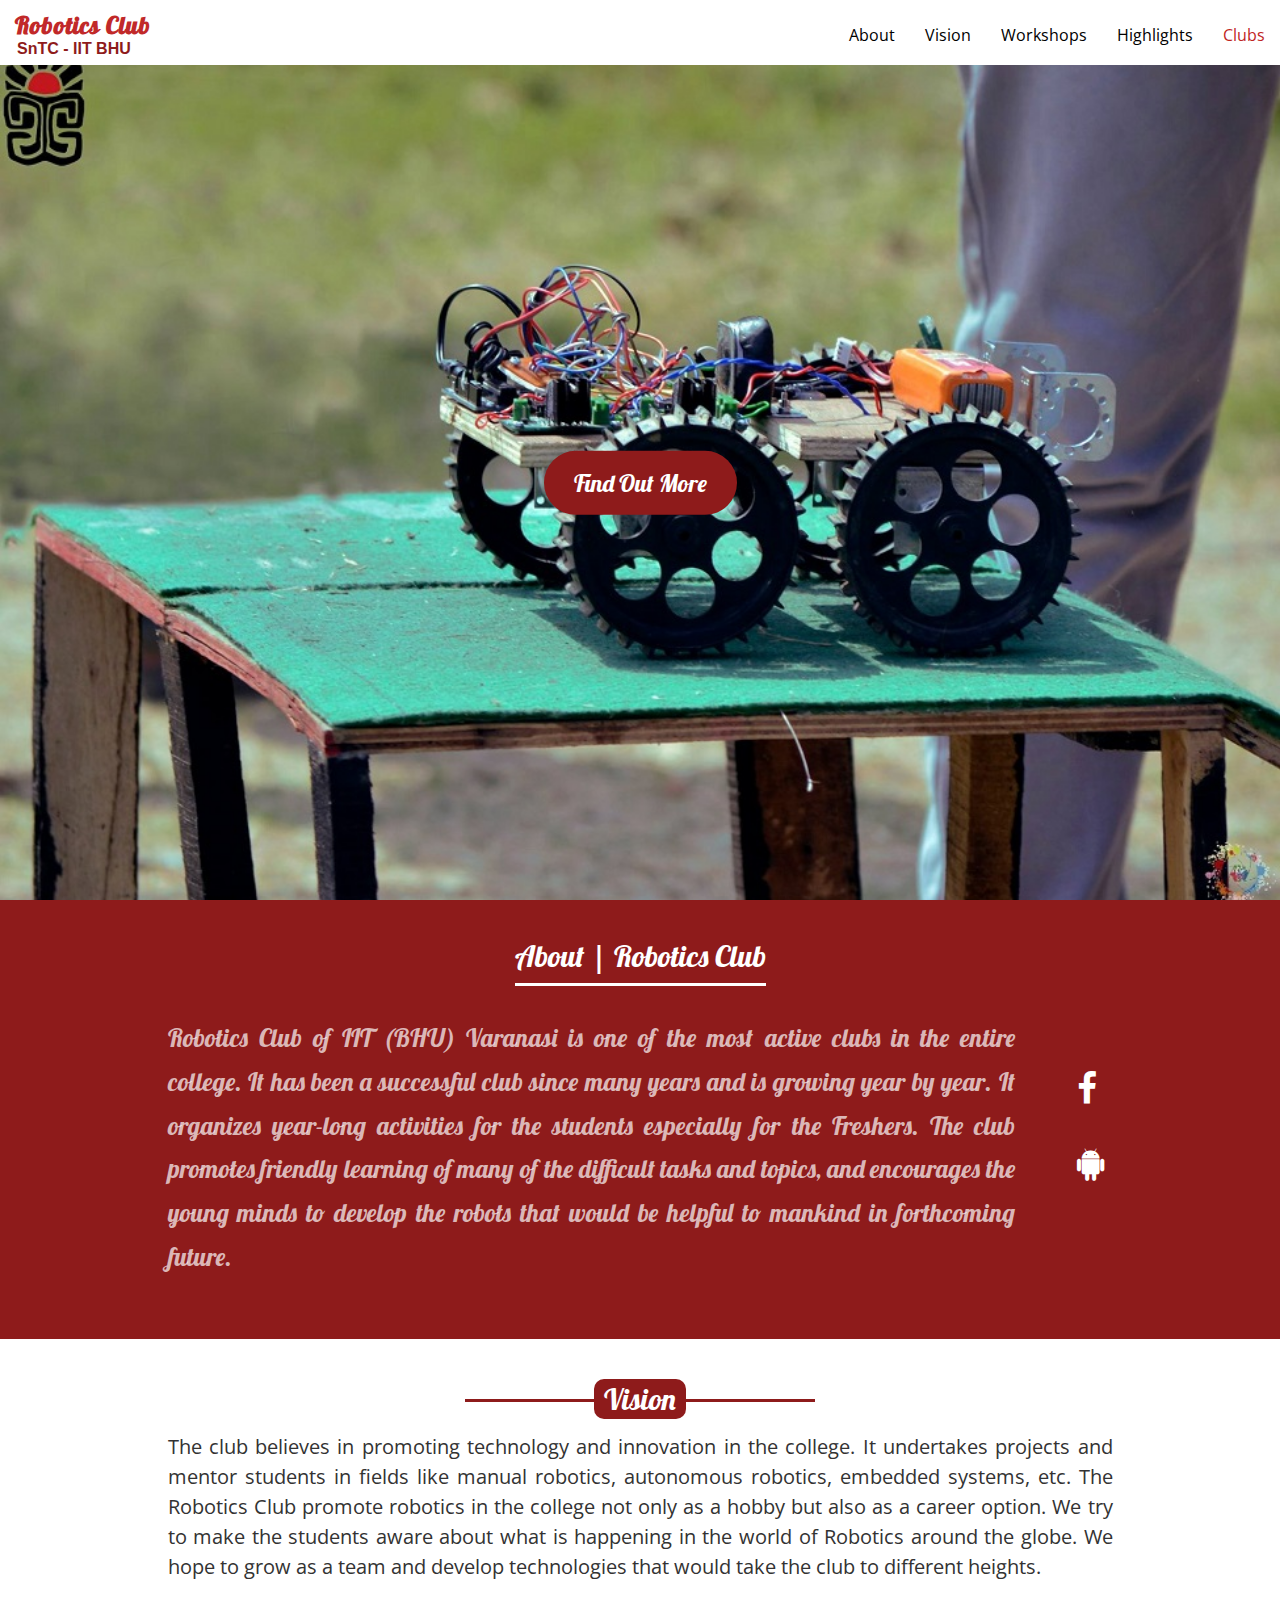
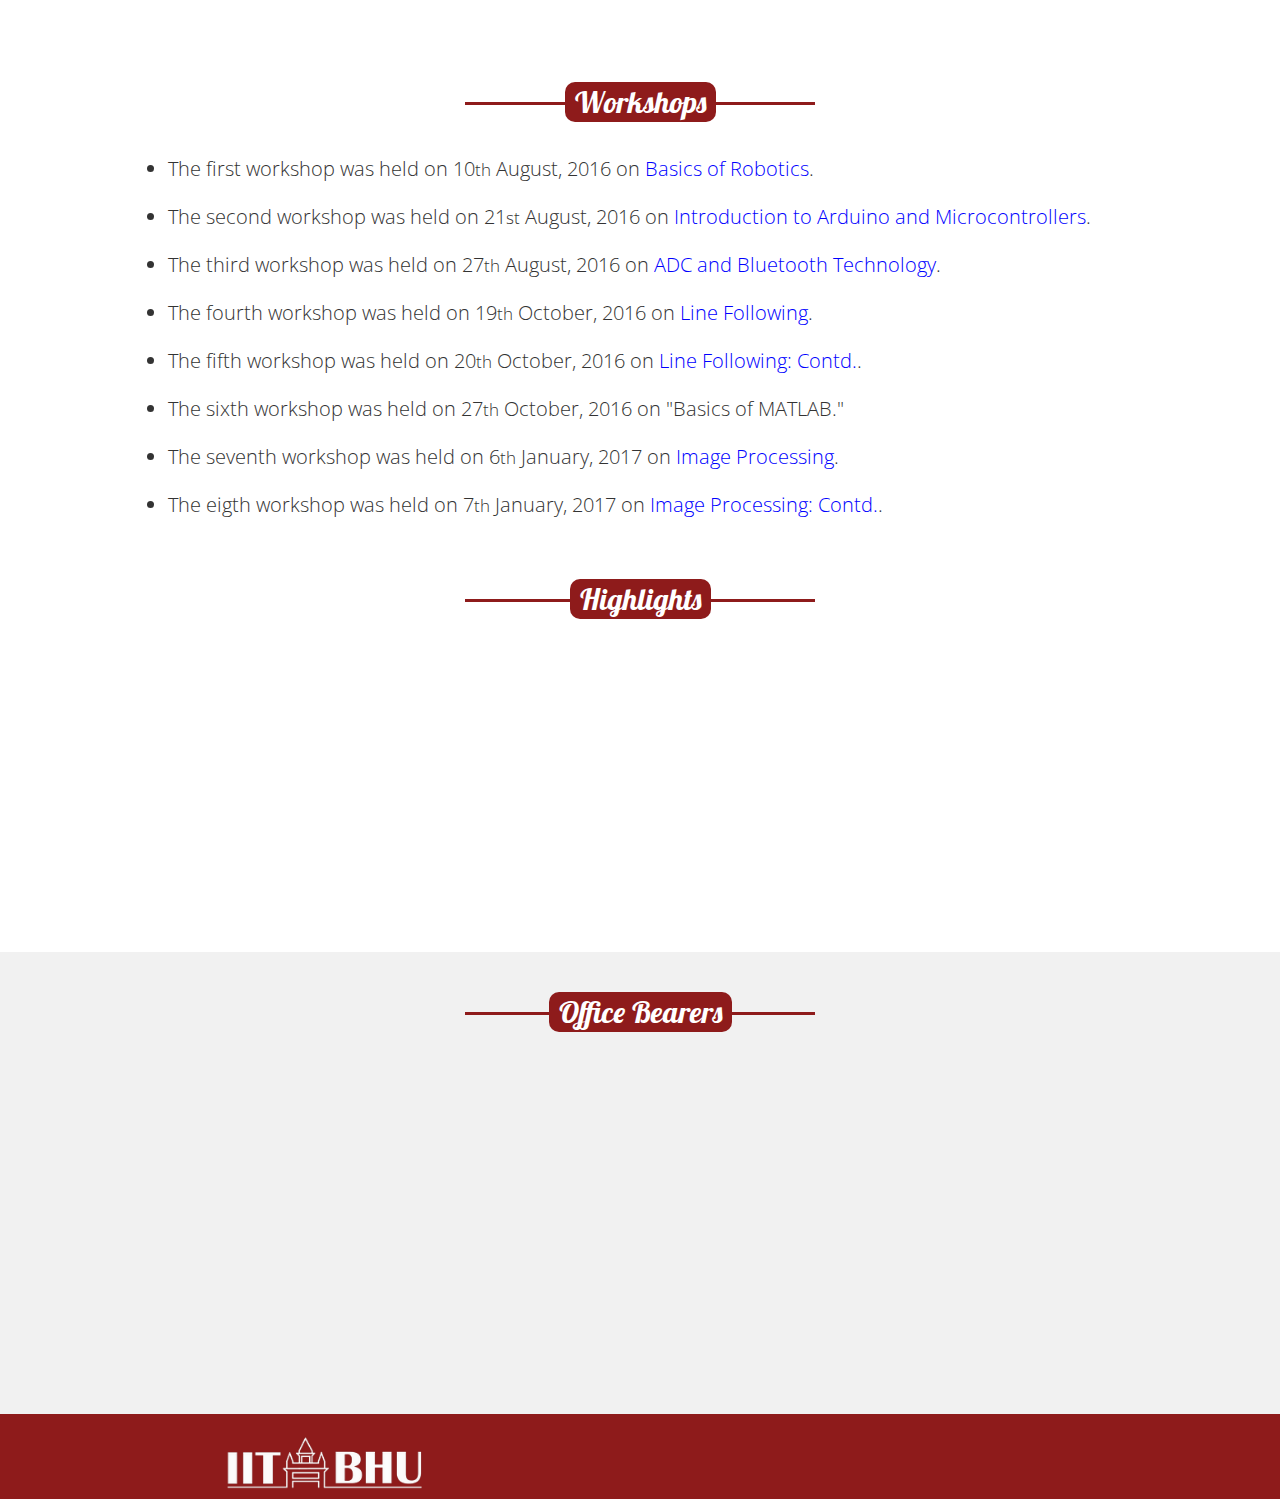
<file: templates/robotics.html>
<!DOCTYPE html>
<html lang="en">
  <head>
    <meta charset="utf-8">
    <meta http-equiv="X-UA-Compatible" content="IE=edge">
    <meta name="viewport" content="width=device-width, initial-scale=1">
    <meta name="description" content="Robotics Club, IIT (BHU) Varanasi">

    <title>Robotics Club - IIT (BHU) Varanasi</title>
    <link rel="icon" type="image/ico" href="/static/img/favicon.ico">

    <!-- Bootstrap Core CSS -->
    <link rel="stylesheet" href="/static/css/bootstrap.min.css" type="text/css">

    <!-- Custom Fonts -->
    <link href='https://fonts.googleapis.com/css?family=Open+Sans:400,600' rel='stylesheet' type='text/css'>
    <link href='https://fonts.googleapis.com/css?family=Lobster' rel='stylesheet' type='text/css'>
    <link rel="stylesheet" href="https://cdnjs.cloudflare.com/ajax/libs/font-awesome/4.7.0/css/font-awesome.min.css">
    <!-- Plugin CSS -->
    <link rel="stylesheet" href="/static/css/animate.min.css" type="text/css">
    <!-- Custom CSS -->
    <link rel="stylesheet" href="/static/clubs/robotics/custom.css" type="text/css">

    <!-- HTML5 Shim and Respond.js IE8 support of HTML5 elements and media queries -->
    <!-- WARNING: Respond.js doesn't work if you view the page via file:// -->
    <!--[if lt IE 9]>
        <script src="https://oss.maxcdn.com/libs/html5shiv/3.7.0/html5shiv.js"></script>
        <script src="https://oss.maxcdn.com/libs/respond.js/1.4.2/respond.min.js"></script>
    <![endif]-->
  </head>

  <body id="page-top">

        <nav id="mainNav" class="navbar navbar-default navbar-fixed-top">
            <div class="container-fluid">
                <!-- Brand and toggle get grouped for better mobile display -->
                <div class="navbar-header">
                    <button type="button" class="navbar-toggle collapsed" data-toggle="collapse" data-target="#bs-example-navbar-collapse-1">
                        <span class="sr-only">Toggle navigation</span>
                        <span class="icon-bar"></span>
                        <span class="icon-bar"></span>
                        <span class="icon-bar"></span>
                    </button>
                    <a class="navbar-brand page-scroll" href="/">Robotics Club
                    </br><span class="iit-heading normal-font">SnTC - IIT BHU</span>
                    </a>
                </div>

                <!-- Collect the nav links, forms, and other content for toggling -->
                <div class="collapse navbar-collapse" id="bs-example-navbar-collapse-1">
                    <ul class="nav navbar-nav navbar-right">
                        <li><a class="page-scroll" href="#about">About</a></li>
                        <li><a class="page-scroll" href="#vision">Vision</a></li>
                        <li><a class="page-scroll" href="#workshops">Workshops</a></li>
                        <li><a class="page-scroll" href="#highlights">Highlights</a></li>
                        <li class="dropdown" id="clubs">
                        <a data-toggle="dropdown" data-target="#clubs" style="cursor:pointer;">Clubs</a>
                        <ul class="dropdown-menu">
                          <li><a href="/clubs/aero_modelling">Aero-Modelling Club</a></li>
                          <li><a href="/clubs/astronomy">Astronomy Club</a></li>
                          <li><a href="/clubs/cef">Club of Economics and Finance</a></li>
                          <li><a href="/clubs/cops">Club of Programmers</a></li>
                          <li><a href="/clubs/green">Green Club</a></li>
                          <li><a href="/clubs/robotics">Robotics Club</a></li>
                          <li><a href="/clubs/sae">Society of Automotive Engineers</a></li>
                          <li><a href="/clubs/troc">Technical and Rural Outreach Club</a></li>
                        </ul>
                        </li>
                    </ul>
                </div>
            </div>
        </nav>

        <header>
            <div class="header-content">
                <a href="#about" class="btn btn-primary btn-xl page-scroll">Find Out More</a>
            </div>
        </header>

        <section class="bg-primary" id="about">
            <div class="container">
                <div class="row">
                    <div class="col-lg-12 text-center">
                      <h2 class="section-heading">About | Robotics Club
                      <hr class="light"></h2>
                    </div>
                </div>
                <div class="row">
                    <div class="col-lg-9 col-lg-push-1 text-center">
                      <p class="text-faded">Robotics Club of IIT (BHU) Varanasi is one of the most active clubs in the entire college. It has been a successful club since many years and is growing year by year. It organizes year-long activities for the students especially for the Freshers. The club promotes friendly learning of many of the difficult tasks and topics, and encourages the young minds to develop the robots that would be helpful to mankind in forthcoming future.</p>
                    </div>
                    <div class="col-lg-1 col-lg-push-1 text-center">
                      <br>
                      <div class="text-center" id="social-media">
                        <a href="http://www.facebook.com/robotics.iitbhu" class="fa fa-facebook"></a>
                        <a href="/app" class="fa fa-android"></a>
                      </div>
                    </div>
                </div>
            </div>
        </section>

        <section id="vision">
            <div class="container">
                <div class="row">
                    <div class="col-md-12 text-center">
                        <h2 class="section-heading ribbon"><span>Vision</span></h2>
                    </div>
                </div>
                <div class="row">
                    <div class="col-lg-10 col-lg-offset-1 text-center">
                      <p>The club believes in promoting technology and innovation in the college. It undertakes projects and mentor students in fields like manual robotics, autonomous robotics, embedded systems, etc. The Robotics Club promote robotics in the college not only as a hobby but also as a career option. We try to make the students aware about what is happening in the world of Robotics around the globe. We hope to grow as a team and develop technologies that would take the club to different heights.</p>
                    </div>
                </div>
            </div>
        </section>

        <section id="workshops">
            <div class="container">
                <div class="row">
                    <div class="col-md-12 text-center">
                        <h2 class="section-heading ribbon"><span>Workshops</span></h2>
                    </div>
                </div>
                <div class="row">
                    <div class="col-lg-10 col-lg-offset-1">
                      <p>
                        <li class="lead">The first workshop was held on 10<small>th</small> August, 2016 on <a href="https://drive.google.com/open?id=0B7rnNwpyKh-bQTgwZGFlU2pmVnM">Basics of Robotics</a>.</li>
                        <li class="lead">The second workshop was held on 21<small>st</small> August, 2016 on <a href="https://drive.google.com/open?id=0B89RYcVRu4G4Zkxlb2xHc1RMTFU">Introduction to Arduino and Microcontrollers</a>.</li>
                        <li class="lead">The third workshop was held on 27<small>th</small> August, 2016 on <a href="https://drive.google.com/open?id=0B7rnNwpyKh-bczdrU2VPUmw0NW8">ADC and Bluetooth Technology</a>.</li>
                        <li class="lead">The fourth workshop was held on 19<small>th</small> October, 2016 on <a href="https://drive.google.com/file/d/0B9pS9OzSAadPTWFhOXpvMEhsWWM/view">Line Following</a>.</li>
                        <li class="lead">The fifth workshop was held on 20<small>th</small> October, 2016 on <a href="https://drive.google.com/file/d/0B9pS9OzSAadPemJKX2VjZkJnV2M/view">Line Following: Contd.</a>.</li>
                        <li class="lead">The sixth workshop was held on 27<small>th</small> October, 2016 on "Basics of MATLAB."</li>
                        <li class="lead">The seventh workshop was held on 6<small>th</small> January, 2017 on <a href="https://drive.google.com/a/itbhu.ac.in/file/d/0B9pS9OzSAadPbVJKNWNkdDdsdms/view?usp=sharing">Image Processing</a>.</li>
                        <li class="lead">The eigth workshop was held on 7<small>th</small> January, 2017 on <a href="https://drive.google.com/a/itbhu.ac.in/file/d/0B9pS9OzSAadPeEI0cUhJYWNQNDBGOG4tMjNCbUxMcmF2WjEw/view?usp=sharing">Image Processing: Contd.</a>.</li>
                      </p>
                    </div>
                </div>
            </div>
        </section>

        <section class="no-padding" id="highlights">

            <div class="container">
                <div class="row">
                    <div class="col-lg-12 text-center">
                        <h2 class="section-heading ribbon long-ribbon"><span>Highlights</span></h2>
                    </div>
                </div>
            </div>

            <div class="container-fluid">
                <div class="row no-gutter">
                    <div class="col-lg-4 col-sm-6">
                        <a href="#highlights" class="portfolio-box wow fadeIn" data-wow-delay="0s">
                            <img src="/static/clubs/robotics/img/header2.jpg" class="img-responsive" alt="">
                            <div class="portfolio-box-caption">
                                <div class="portfolio-box-caption-content">
                                    <div class="project-category text-faded">
                                        Project
                                    </div>
                                    <div class="project-name">
                                        Brain Signal Processing
                                    </div>
                                </div>
                            </div>
                        </a>
                    </div>
                    <div class="col-lg-4 col-sm-6">
                        <a href="#highlights" class="portfolio-box wow fadeIn" data-wow-delay="0s">
                          <img src="/static/clubs/robotics/img/header4.jpg" class="img-responsive" alt="">
                            <div class="portfolio-box-caption">
                                <div class="portfolio-box-caption-content">
                                    <div class="project-category text-faded">
                                        Project
                                    </div>
                                    <div class="project-name">
                                        Home Automation
                                    </div>
                                </div>
                            </div>
                        </a>
                    </div>
                    <div class="col-lg-4 col-sm-6">
                        <a href="#highlights" class="portfolio-box wow fadeIn" data-wow-delay="0s">
                            <img src="/static/clubs/robotics/img/header6.jpg" class="img-responsive" alt="">
                            <div class="portfolio-box-caption">
                                <div class="portfolio-box-caption-content">
                                    <div class="project-category text-faded">
                                        Project
                                    </div>
                                    <div class="project-name">
                                        Raspberry Pi Head Mounted Display
                                    </div>
                                </div>
                            </div>
                        </a>
                    </div>
                </div>
            </div>
        </section>

    <section id="contact" class="bg-contact">
        <div class="container">
            <div class="row">
                <div class="col-md-8 col-md-offset-2 text-center">
                    <h2 class="section-heading ribbon long-ribbon"><span>Office Bearers</span></h2>
                </div>
                <div class="office-bearer col-md-4  text-center wow fadeInLeft" data-wow-delay="0s">
                  <img class="img-circle" src="/static/img/pors/Himanshu.png" height="auto">
                    <h4 class="office-bearer-name">Himanshu Maurya</h4>
                    <h4>(Secretary)</h4>
                    <h4><i class="fa fa-phone"></i>+91-7838058068</h4>
                    <h4><i class="fa fa-envelope-o"></i>
                        <a href="mailto:himanshu.maurya.ece15@iitbhu.ac.in">himanshu.maurya.ece15@iitbhu.ac.in</a>
                    </h4>
                </div>
                <div class="office-bearer col-md-4  text-center wow fadeInLeft" data-wow-delay=".1s">
                  <img class="img-circle" src="/static/img/pors/Naman.png" height="auto">
                    <h4 class="office-bearer-name">Naman Sharma</h4>
                    <h4>(Joint Secretary)</h4>
                    <h4><i class="fa fa-phone"></i>+91-8696087012</h4>
                    <h4><i class="fa fa-envelope-o"></i>
                        <a href="mailto:sourabh.tiwari.mst15@iitbhu.ac.in">naman.sharma.eee15@iitbhu.ac.in</a>
                    </h4>
                </div>
                <div class="office-bearer col-md-4  text-center wow fadeInLeft" data-wow-delay=".2s">
                  <img class="img-circle" src="/static/img/pors/Soujanya.png" height="auto">
                    <h4 class="office-bearer-name">Soujanya Madasu</h4>
                    <h4>(Joint Secretary)</h4>
                    <h4><i class="fa fa-phone"></i>+91-7232986380</h4>
                    <h4><i class="fa fa-envelope-o"></i>
                        <a href="mailto:soujanya.madasu.cer15@iitbhu.ac.in">soujanya.madasu.cer15@iitbhu.ac.in</a>
                    </h4>
                </div>
            </div>
        </div>
    </section>

    <footer>
        <div class="container ">
            <div class="row">
                <!--div class="col-sm-8 footer-left-pane">
                    <p class="copyright">
                        <a href="http://iitbhu.ac.in/various/copyright.shtml">
                            <i class="fa fa-copyright"></i> Copyright</a>&nbsp;&nbsp;&nbsp;&nbsp;
                        <a href="http://iitbhu.ac.in/various/disclaimer.shtml">Disclaimer</a>
                    </p>
                    <p class="credit">
                        <a href="http://iitbhu.ac.in/wmes_web/index.html">
                            Developed and Maintained by WMES, IIT BHU
                        </a> |<a href="/credits/"> Credits</a>
                    </p>
                </div-->
                <div class="col-sm-4 iit-gate-position">
                    <img class="iit-gate" src="/static/img/footer-img.png" alt="iitbhu-gate">
                </div>
            </div>
        </div>
    </footer>

    <!-- jQuery -->
    <script src="/static/js/jquery.js"></script>
    <!-- Bootstrap Core JavaScript -->
    <script src="/static/js/bootstrap.min.js"></script>
    <!-- Plugin JavaScript -->
    <script src="/static/js/jquery.easing.min.js"></script>
    <script src="/static/js/jquery.fittext.js"></script>
    <script src="/static/js/wow.min.js"></script>
    <script src="/static/js/morphext.min.js"></script>
    <script src="/static/js/jquery.bgswitcher.js"></script>
    <!-- Custom Theme JavaScript -->
    <script src="/static/clubs/robotics/custom.js"></script>

  </body>

</html>
</file>
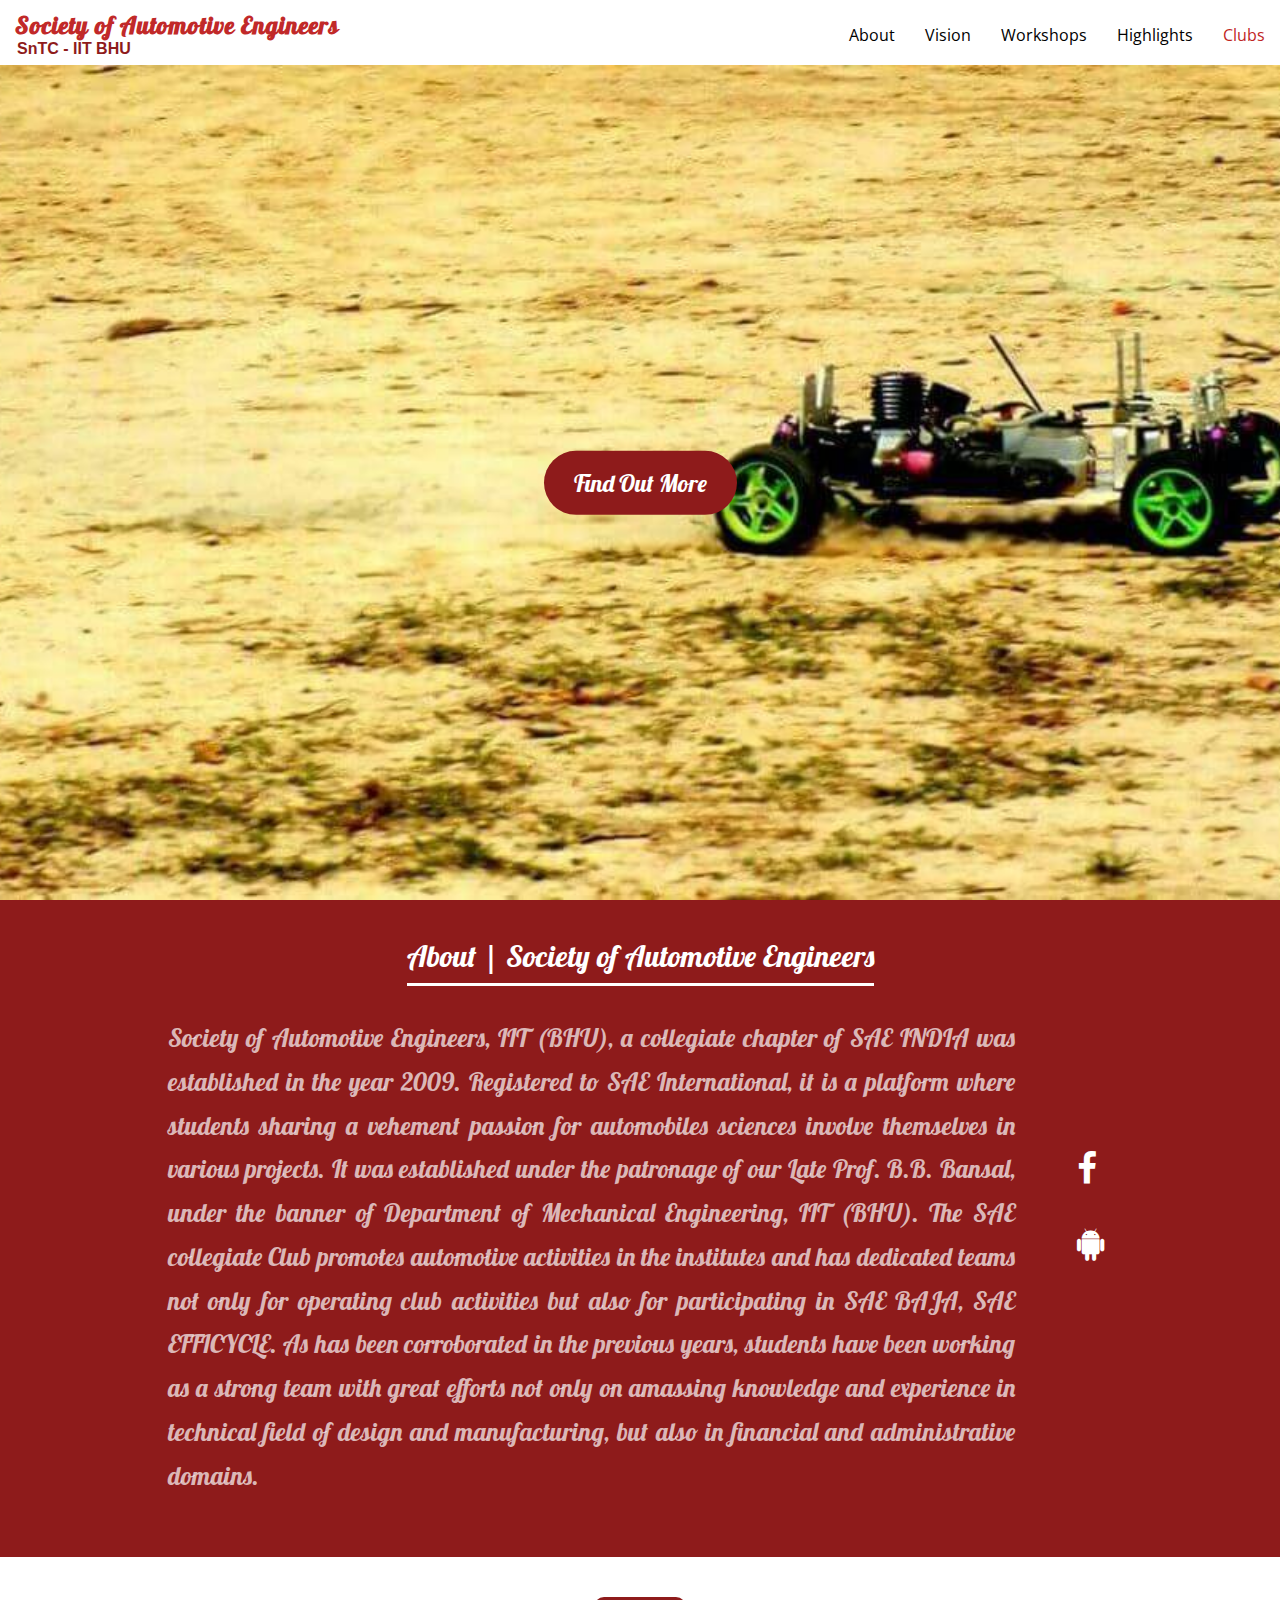
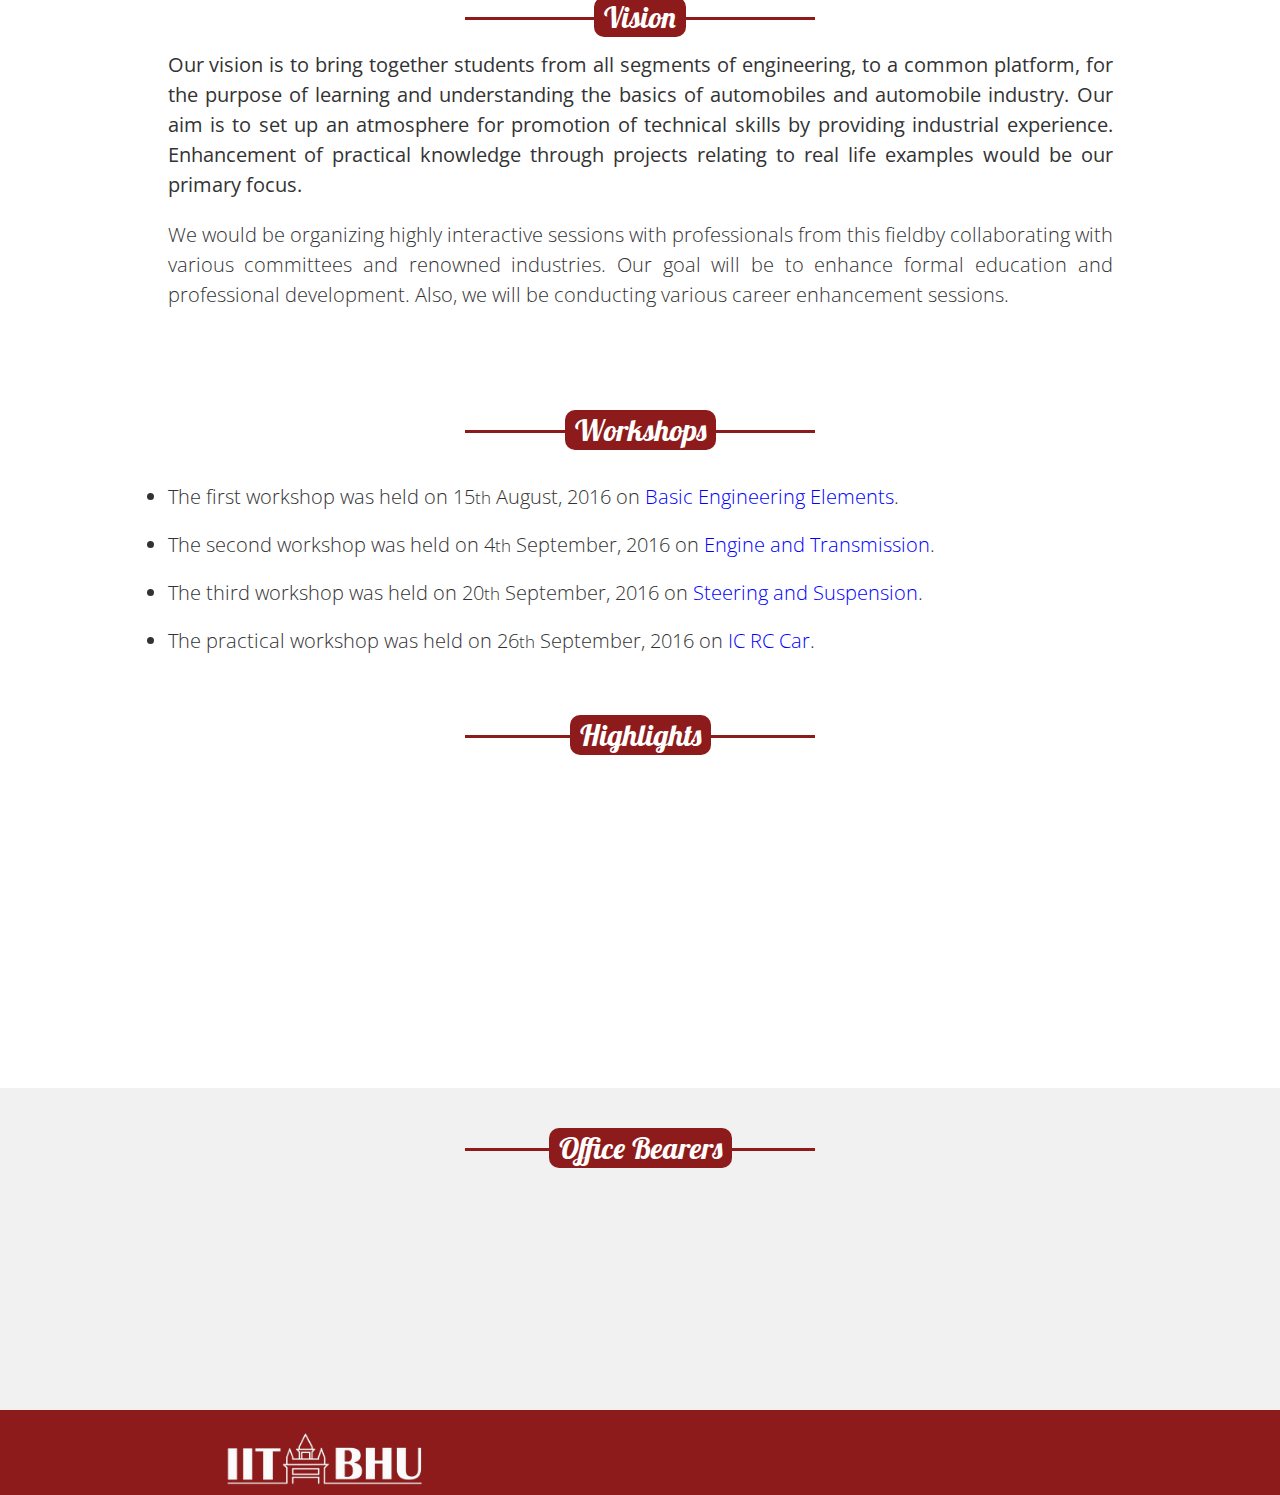
<file: templates/sae.html>
<!DOCTYPE html>
<html lang="en">
  <head>
    <meta charset="utf-8">
    <meta http-equiv="X-UA-Compatible" content="IE=edge">
    <meta name="viewport" content="width=device-width, initial-scale=1">
    <meta name="description" content="Society of Automotive Engineers, IIT (BHU) Varanasi">

    <title>Society of Automotive Engineers - IIT (BHU) Varanasi</title>
    <link rel="icon" type="image/ico" href="/static/img/favicon.ico">

    <!-- Bootstrap Core CSS -->
    <link rel="stylesheet" href="/static/css/bootstrap.min.css" type="text/css">

    <!-- Custom Fonts -->
    <link href='https://fonts.googleapis.com/css?family=Open+Sans:400,600' rel='stylesheet' type='text/css'>
    <link href='https://fonts.googleapis.com/css?family=Lobster' rel='stylesheet' type='text/css'>
    <link rel="stylesheet" href="https://cdnjs.cloudflare.com/ajax/libs/font-awesome/4.7.0/css/font-awesome.min.css">
    <!-- Plugin CSS -->
    <link rel="stylesheet" href="/static/css/animate.min.css" type="text/css">
    <!-- Custom CSS -->
    <link rel="stylesheet" href="/static/clubs/sae/custom.css" type="text/css">

    <!-- HTML5 Shim and Respond.js IE8 support of HTML5 elements and media queries -->
    <!-- WARNING: Respond.js doesn't work if you view the page via file:// -->
    <!--[if lt IE 9]>
        <script src="https://oss.maxcdn.com/libs/html5shiv/3.7.0/html5shiv.js"></script>
        <script src="https://oss.maxcdn.com/libs/respond.js/1.4.2/respond.min.js"></script>
    <![endif]-->
  </head>

  <body id="page-top">

        <nav id="mainNav" class="navbar navbar-default navbar-fixed-top">
            <div class="container-fluid">
                <!-- Brand and toggle get grouped for better mobile display -->
                <div class="navbar-header">
                    <button type="button" class="navbar-toggle collapsed" data-toggle="collapse" data-target="#bs-example-navbar-collapse-1">
                        <span class="sr-only">Toggle navigation</span>
                        <span class="icon-bar"></span>
                        <span class="icon-bar"></span>
                        <span class="icon-bar"></span>
                    </button>
                    <a class="navbar-brand page-scroll" href="/">Society of Automotive Engineers
                    </br><span class="iit-heading normal-font">SnTC - IIT BHU</span>
                    </a>
                </div>

                <!-- Collect the nav links, forms, and other content for toggling -->
                <div class="collapse navbar-collapse" id="bs-example-navbar-collapse-1">
                    <ul class="nav navbar-nav navbar-right">
                        <li><a class="page-scroll" href="#about">About</a></li>
                        <li><a class="page-scroll" href="#vision">Vision</a></li>
                        <li><a class="page-scroll" href="#workshops">Workshops</a></li>
                        <li><a class="page-scroll" href="#highlights">Highlights</a></li>
                        <li class="dropdown" id="clubs">
                        <a data-toggle="dropdown" data-target="#clubs" style="cursor:pointer;">Clubs</a>
                        <ul class="dropdown-menu">
                          <li><a href="/clubs/aero_modelling">Aero-Modelling Club</a></li>
                          <li><a href="/clubs/astronomy">Astronomy Club</a></li>
                          <li><a href="/clubs/cef">Club of Economics and Finance</a></li>
                          <li><a href="/clubs/cops">Club of Programmers</a></li>
                          <li><a href="/clubs/green">Green Club</a></li>
                          <li><a href="/clubs/robotics">Robotics Club</a></li>
                          <li><a href="/clubs/sae">Society of Automotive Engineers</a></li>
                          <li><a href="/clubs/troc">Technical and Rural Outreach Club</a></li>
                        </ul>
                        </li>
                    </ul>
                </div>
            </div>
        </nav>

        <header>
            <div class="header-content">
                <a href="#about" class="btn btn-primary btn-xl page-scroll">Find Out More</a>
            </div>
        </header>

        <section class="bg-primary" id="about">
            <div class="container">
                <div class="row">
                    <div class="col-lg-12 text-center">
                      <h2 class="section-heading">About | Society of Automotive Engineers
                      <hr class="light"></h2>
                    </div>
                </div>
                <div class="row">
                    <div class="col-lg-9 col-lg-push-1 text-center">
                      <p class="text-faded">Society of Automotive Engineers, IIT (BHU), a collegiate chapter of SAE INDIA was established in the year 2009. Registered to SAE International, it is a platform where students sharing a vehement passion for automobiles sciences involve themselves in various projects. It was established under the patronage of our Late Prof. B.B. Bansal, under the banner of Department of Mechanical Engineering, IIT (BHU). The SAE collegiate Club promotes automotive activities in the institutes and has dedicated teams not only for operating club activities but also for participating in SAE BAJA, SAE EFFICYCLE. As has been corroborated in the previous years, students have been working as a strong team with great efforts not only on amassing knowledge and experience in technical field of design and manufacturing, but also in financial and administrative domains.</p>
                    </div>
                    <div class="col-lg-1 col-lg-push-1 text-center">
                      <br>
                      <br>
                      <br>
                      <br>
                      <br>
                      <div class="text-center" id="social-media">
                        <a href="http://www.facebook.com/sae.iitbhu" class="fa fa-facebook"></a>
                        <a href="/app" class="fa fa-android"></a>
                      </div>
                    </div>
                </div>
            </div>
        </section>

        <section id="vision">
            <div class="container">
                <div class="row">
                    <div class="col-md-12 text-center">
                        <h2 class="section-heading ribbon"><span>Vision</span></h2>
                    </div>
                </div>
                <div class="row">
                    <div class="col-lg-10 col-lg-offset-1 text-center">
                      <p>Our vision is to bring together students from all segments of engineering, to a common platform, for the purpose of learning and understanding the basics of automobiles and automobile industry. Our aim is to set up an atmosphere for promotion of technical skills by providing industrial experience. Enhancement of practical knowledge through projects relating to real life examples would be our primary focus.</p><p class="lead">We would be organizing highly interactive sessions with professionals from this fieldby collaborating with various committees and renowned industries. Our goal will be to enhance formal education and professional development. Also, we will be conducting various career enhancement sessions.</p>
                    </div>
                </div>
            </div>
        </section>

        <section id="workshops">
            <div class="container">
                <div class="row">
                    <div class="col-md-12 text-center">
                        <h2 class="section-heading ribbon"><span>Workshops</span></h2>
                    </div>
                </div>
                <div class="row">
                    <div class="col-lg-10 col-lg-offset-1">
                      <p>
                        <li class="lead">The first workshop was held on 15<small>th</small> August, 2016 on <a href="https://drive.google.com/open?id=0B9d-z1m_nlsMYjFqWWVCQ0xhRDg">Basic Engineering Elements</a>.</p></li>
                        <li class="lead">The second workshop was held on 4<small>th</small> September, 2016 on <a href="https://drive.google.com/open?id=0B9d-z1m_nlsMYUswY1Nyb2NTVWc">Engine and Transmission</a>.</p></li>
                        <li class="lead">The third workshop was held on 20<small>th</small> September, 2016 on <a href="https://drive.google.com/open?id=0B9d-z1m_nlsMd0FwQVZwcHhSOVk">Steering and Suspension</a>.</p></li>
                        <li class="lead">The practical workshop was held on 26<small>th</small> September, 2016 on <a href="https://drive.google.com/open?id=0B9d-z1m_nlsMT0hjTVhNTURwOHM">IC RC Car</a>.</p></li>
                      </p>
                    </div>
                </div>
            </div>
        </section>

        <section class="no-padding" id="highlights">

            <div class="container">
                <div class="row">
                    <div class="col-lg-12 text-center">
                        <h2 class="section-heading ribbon long-ribbon"><span>Highlights</span></h2>
                    </div>
                </div>
            </div>

            <div class="container-fluid">
                <div class="row no-gutter">
                    <div class="col-lg-4 col-sm-6">
                        <a href="#highlights" class="portfolio-box wow fadeIn" data-wow-delay="0s">
                            <img src="/static/clubs/sae/img/header2.jpg" class="img-responsive" alt="">
                            <div class="portfolio-box-caption">
                                <div class="portfolio-box-caption-content">
                                    <div class="project-category text-faded">
                                        Project
                                    </div>
                                    <div class="project-name">
                                        Adsorbtion Cooling System
                                    </div>
                                </div>
                            </div>
                        </a>
                    </div>
                    <div class="col-lg-4 col-sm-6">
                        <a href="#highlights" class="portfolio-box wow fadeIn" data-wow-delay="0s">
                          <img src="/static/clubs/sae/img/header4.jpg" class="img-responsive" alt="">
                            <div class="portfolio-box-caption">
                                <div class="portfolio-box-caption-content">
                                    <div class="project-category text-faded">
                                        Project
                                    </div>
                                    <div class="project-name">
                                        Effi-cycle
                                    </div>
                                </div>
                            </div>
                        </a>
                    </div>
                    <div class="col-lg-4 col-sm-6">
                        <a href="#highlights" class="portfolio-box wow fadeIn" data-wow-delay="0s">
                            <img src="/static/clubs/sae/img/header6.jpg" class="img-responsive" alt="">
                            <div class="portfolio-box-caption">
                                <div class="portfolio-box-caption-content">
                                    <div class="project-category text-faded">
                                        Activity
                                    </div>
                                    <div class="project-name">
                                        IC-RC Car
                                    </div>
                                </div>
                            </div>
                        </a>
                    </div>
                </div>
            </div>
        </section>

    <section id="contact" class="bg-contact">
        <div class="container">
            <div class="row">
                <div class="col-md-8 col-md-offset-2 text-center">
                    <h2 class="section-heading ribbon long-ribbon"><span>Office Bearers</span></h2>
                </div>
                <div class="office-bearer col-md-4  text-center wow fadeInLeft" data-wow-delay="0s">
                  <!--img class="img-circle" src="/static/img/pors/Pranav.png" height="auto"-->
                    <h4 class="office-bearer-name">Pranav Gupta</h4>
                    <h4>(Secretary)</h4>
                    <h4><i class="fa fa-phone"></i>+91-7318192069</h4>
                    <h4><i class="fa fa-envelope-o"></i>
                        <a href="mailto:pranav.gupta.mec15@iitbhu.ac.in">pranav.gupta.mec15@iitbhu.ac.in</a>
                    </h4>
                </div>
                <div class="office-bearer col-md-4  text-center wow fadeInLeft" data-wow-delay=".1s">
                  <!--img class="img-circle" src="/static/img/pors/Sachin.png" height="auto"-->
                    <h4 class="office-bearer-name">Sachin Bansal</h4>
                    <h4>(Joint Secretary)</h4>
                    <h4><i class="fa fa-phone"></i>+91-7589268094</h4>
                    <h4><i class="fa fa-envelope-o"></i>
                        <a href="mailto:sachin.bansal.mec15@iitbhu.ac.in">sachin.bansal.mec15@iitbhu.ac.in</a>
                    </h4>
                </div>
                <div class="office-bearer col-md-4  text-center wow fadeInLeft" data-wow-delay=".2s">
                  <!--img class="img-circle" src="/static/img/pors/Paras.png" height="auto"-->
                    <h4 class="office-bearer-name">Paras Trivedi</h4>
                    <h4>(Joint Secretary)</h4>
                    <h4><i class="fa fa-phone"></i>+91-9984550782</h4>
                    <h4><i class="fa fa-envelope-o"></i>
                        <a href="mailto:paras.trivedi.mec15@iitbhu.ac.in">paras.trivedi.mec15@iitbhu.ac.in</a>
                    </h4>
                </div>
            </div>
        </div>
    </section>

    <footer>
        <div class="container ">
            <div class="row">
                <!--div class="col-sm-8 footer-left-pane">
                    <p class="copyright">
                        <a href="http://iitbhu.ac.in/various/copyright.shtml">
                            <i class="fa fa-copyright"></i> Copyright</a>&nbsp;&nbsp;&nbsp;&nbsp;
                        <a href="http://iitbhu.ac.in/various/disclaimer.shtml">Disclaimer</a>
                    </p>
                    <p class="credit">
                        <a href="http://iitbhu.ac.in/wmes_web/index.html">
                            Developed and Maintained by WMES, IIT BHU
                        </a> |<a href="/credits/"> Credits</a>
                    </p>
                </div-->
                <div class="col-sm-4 iit-gate-position">
                    <img class="iit-gate" src="/static/img/footer-img.png" alt="iitbhu-gate">
                </div>
            </div>
        </div>
    </footer>

    <!-- jQuery -->
    <script src="/static/js/jquery.js"></script>
    <!-- Bootstrap Core JavaScript -->
    <script src="/static/js/bootstrap.min.js"></script>
    <!-- Plugin JavaScript -->
    <script src="/static/js/jquery.easing.min.js"></script>
    <script src="/static/js/jquery.fittext.js"></script>
    <script src="/static/js/wow.min.js"></script>
    <script src="/static/js/morphext.min.js"></script>
    <script src="/static/js/jquery.bgswitcher.js"></script>
    <!-- Custom Theme JavaScript -->
    <script src="/static/clubs/sae/custom.js"></script>

  </body>

</html>
</file>
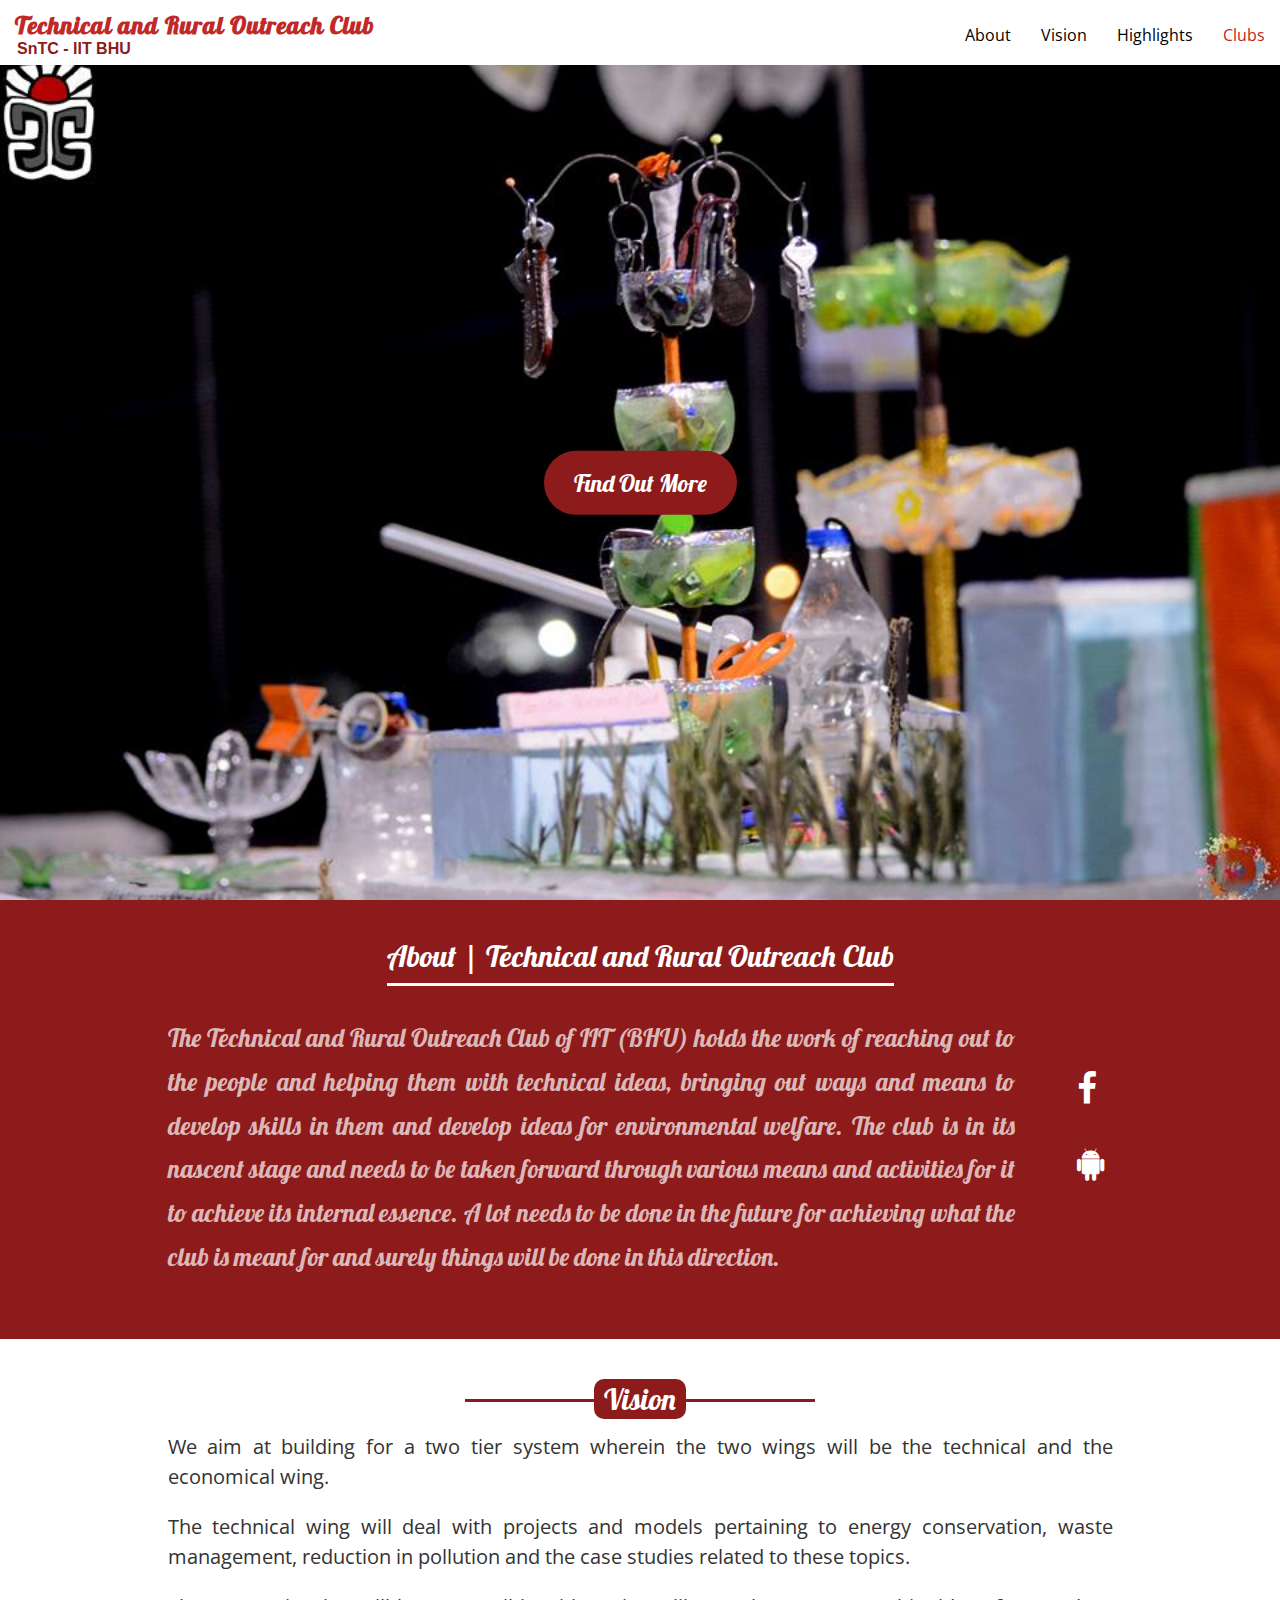
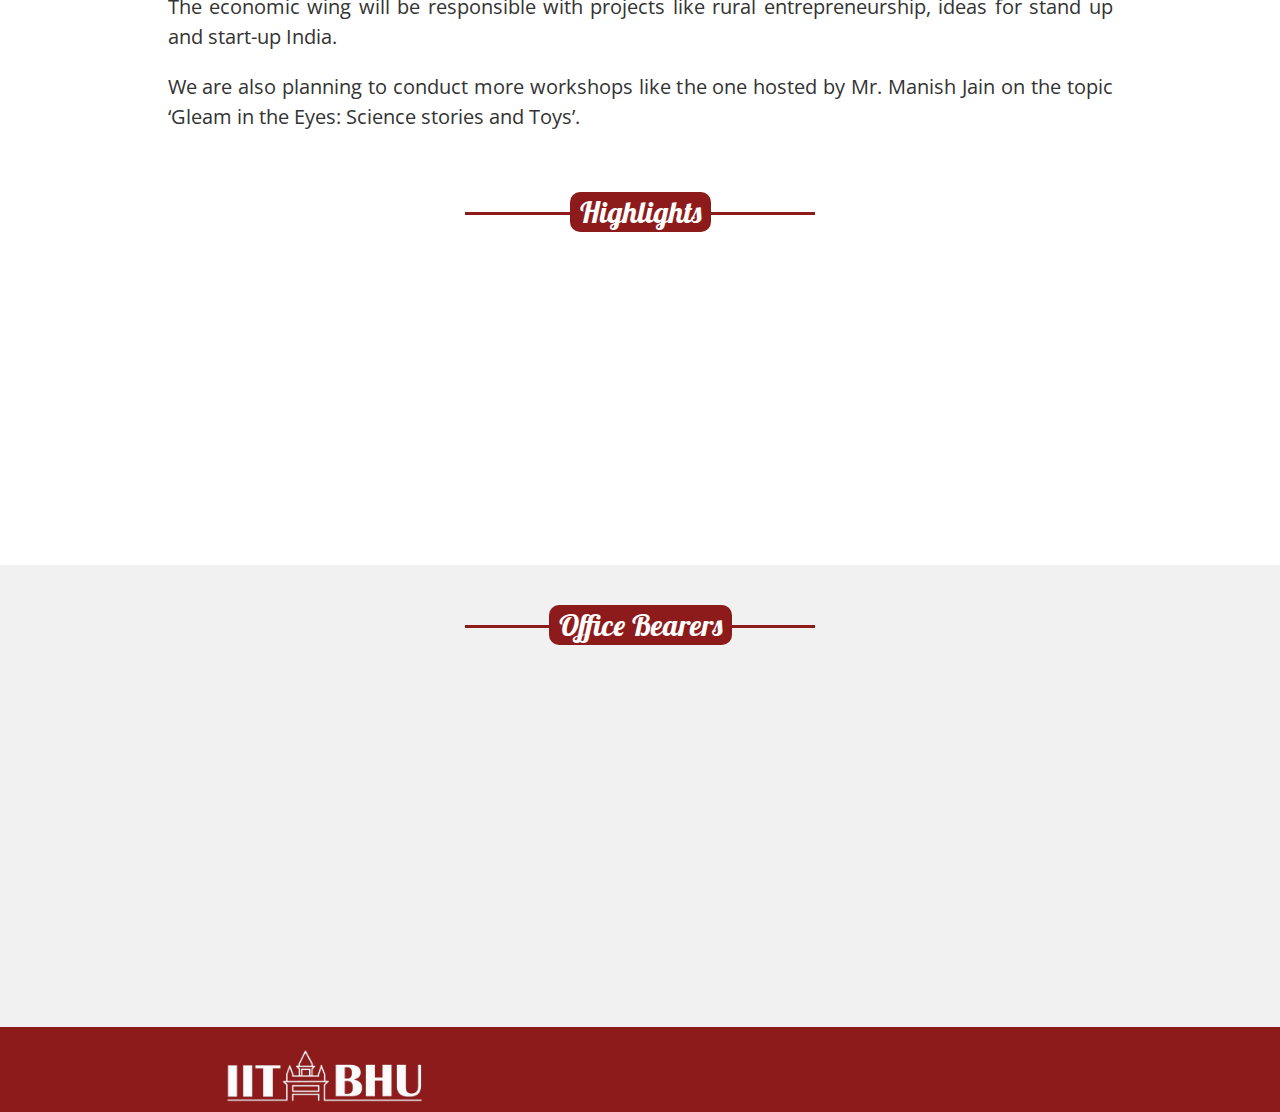
<file: templates/troc.html>
<!DOCTYPE html>
<html lang="en">
  <head>
    <meta charset="utf-8">
    <meta http-equiv="X-UA-Compatible" content="IE=edge">
    <meta name="viewport" content="width=device-width, initial-scale=1">
    <meta name="description" content="Technical and Rural Outreach Club, IIT (BHU) Varanasi">

    <title>Technical and Rural Outreach Club - IIT (BHU) Varanasi</title>
    <link rel="icon" type="image/ico" href="/static/img/favicon.ico">

    <!-- Bootstrap Core CSS -->
    <link rel="stylesheet" href="/static/css/bootstrap.min.css" type="text/css">

    <!-- Custom Fonts -->
    <link href='https://fonts.googleapis.com/css?family=Open+Sans:400,600' rel='stylesheet' type='text/css'>
    <link href='https://fonts.googleapis.com/css?family=Lobster' rel='stylesheet' type='text/css'>
    <link rel="stylesheet" href="https://cdnjs.cloudflare.com/ajax/libs/font-awesome/4.7.0/css/font-awesome.min.css">
    <!-- Plugin CSS -->
    <link rel="stylesheet" href="/static/css/animate.min.css" type="text/css">
    <!-- Custom CSS -->
    <link rel="stylesheet" href="/static/clubs/troc/custom.css" type="text/css">

    <!-- HTML5 Shim and Respond.js IE8 support of HTML5 elements and media queries -->
    <!-- WARNING: Respond.js doesn't work if you view the page via file:// -->
    <!--[if lt IE 9]>
        <script src="https://oss.maxcdn.com/libs/html5shiv/3.7.0/html5shiv.js"></script>
        <script src="https://oss.maxcdn.com/libs/respond.js/1.4.2/respond.min.js"></script>
    <![endif]-->
  </head>

  <body id="page-top">

        <nav id="mainNav" class="navbar navbar-default navbar-fixed-top">
            <div class="container-fluid">
                <!-- Brand and toggle get grouped for better mobile display -->
                <div class="navbar-header">
                    <button type="button" class="navbar-toggle collapsed" data-toggle="collapse" data-target="#bs-example-navbar-collapse-1">
                        <span class="sr-only">Toggle navigation</span>
                        <span class="icon-bar"></span>
                        <span class="icon-bar"></span>
                        <span class="icon-bar"></span>
                    </button>
                    <a class="navbar-brand page-scroll" href="/">Technical and Rural Outreach Club
                    </br><span class="iit-heading normal-font">SnTC - IIT BHU</span>
                    </a>
                </div>

                <!-- Collect the nav links, forms, and other content for toggling -->
                <div class="collapse navbar-collapse" id="bs-example-navbar-collapse-1">
                    <ul class="nav navbar-nav navbar-right">
                        <li><a class="page-scroll" href="#about">About</a></li>
                        <li><a class="page-scroll" href="#vision">Vision</a></li>
                        <!--li><a class="page-scroll" href="#workshops">Workshops</a></li-->
                        <li><a class="page-scroll" href="#highlights">Highlights</a></li>
                        <li class="dropdown" id="clubs">
                        <a data-toggle="dropdown" data-target="#clubs" style="cursor:pointer;">Clubs</a>
                        <ul class="dropdown-menu">
                          <li><a href="/clubs/aero_modelling">Aero-Modelling Club</a></li>
                          <li><a href="/clubs/astronomy">Astronomy Club</a></li>
                          <li><a href="/clubs/cef">Club of Economics and Finance</a></li>
                          <li><a href="/clubs/cops">Club of Programmers</a></li>
                          <li><a href="/clubs/green">Green Club</a></li>
                          <li><a href="/clubs/robotics">Robotics Club</a></li>
                          <li><a href="/clubs/sae">Society of Automotive Engineers</a></li>
                          <li><a href="/clubs/troc">Technical and Rural Outreach Club</a></li>
                        </ul>
                        </li>
                    </ul>
                </div>
            </div>
        </nav>

        <header>
            <div class="header-content">
                <a href="#about" class="btn btn-primary btn-xl page-scroll">Find Out More</a>
            </div>
        </header>

        <section class="bg-primary" id="about">
            <div class="container">
                <div class="row">
                    <div class="col-lg-12 text-center">
                      <h2 class="section-heading">About | Technical and Rural Outreach Club
                      <hr class="light"></h2>
                    </div>
                </div>
                <div class="row">
                    <div class="col-lg-9 col-lg-push-1 text-center">
                      <p class="text-faded">The Technical and Rural Outreach Club of IIT (BHU) holds the work of reaching out to the people and helping them with technical ideas, bringing out ways and means to develop skills in them and develop ideas for environmental welfare. The club is in its nascent stage and needs to be taken forward through various means and activities for it to achieve its internal essence. A lot needs to be done in the future for achieving what the club is meant for and surely things will be done in this direction.</p>
                    </div>
                    <div class="col-lg-1 col-lg-push-1 text-center">
                      <br>
                      <div class="text-center" id="social-media">
                        <a href="http://www.facebook.com/troc.iitbhu" class="fa fa-facebook"></a>
                        <a href="/app" class="fa fa-android"></a>
                      </div>
                    </div>
                </div>
            </div>
        </section>

        <section id="vision">
            <div class="container">
                <div class="row">
                    <div class="col-md-12 text-center">
                        <h2 class="section-heading ribbon"><span>Vision</span></h2>
                    </div>
                </div>
                <div class="row">
                    <div class="col-lg-10 col-lg-offset-1 text-center">
                      <p>We aim at building for a two tier system wherein the two wings will be the technical and the economical wing.</p>
                      <p>The technical wing will deal with projects and models pertaining to energy conservation, waste management, reduction in pollution and the case studies related to these topics.</p>
                      <p>The economic wing will be responsible with projects like rural entrepreneurship, ideas for stand up and start-up India.</p>
                      <p>We are also planning to conduct more workshops like the one hosted by Mr. Manish Jain on the topic ‘Gleam in the Eyes: Science stories and Toys’.
                      </p>
                    </div>
                </div>
            </div>
        </section>

        <!--section id="workshops">
            <div class="container">
                <div class="row">
                    <div class="col-md-12 text-center">
                        <h2 class="section-heading ribbon"><span>Workshops</span></h2>
                    </div>
                </div>
                <div class="row">
                    <div class="col-lg-10 col-lg-offset-1">
                      <p>
                        <li class="lead">The eigth workshop was held on 12<small>th</small> January, 2017 on <a href="https://drive.google.com/file/d/0BzOtgSjOstIubE9LM2hINklXOU0/view?usp=sharing">Introduction to Machine Learning</a> and <a href="https://drive.google.com/file/d/0BzOtgSjOstIudjE4NjgxMHJ6MEk/view?usp=sharing">Linear Regression</a>.</li>
                        <li class="lead">The ninth workshop was held on 25<small>th</small> January, 2017 on <a href="https://drive.google.com/file/d/0BzOtgSjOstIuNnRLdFRyQVlQeGM/view?usp=sharing">Logistic Regression</a>, <a href="https://drive.google.com/file/d/0BzOtgSjOstIuS3c1VTZpd0xBWkk/view?usp=sharing">Clustering</a> and <a href="https://drive.google.com/file/d/0BzOtgSjOstIuTlloaWc2aU1kMFk/view?usp=sharing">Object Detection</a>.</li>
                        <li class="lead">The tenth workshop was held on 26<small>th</small> January, 2017 on <a href="https://drive.google.com/file/d/0B86SdpnCL6lMUWRiak9Wa0FNLUE/view?usp=sharing">Capture the Flag</a>.</li>
                      </p>
                    </div>
                </div>
            </div>
        </section-->

        <section class="no-padding" id="highlights">

            <div class="container">
                <div class="row">
                    <div class="col-lg-12 text-center">
                        <h2 class="section-heading ribbon long-ribbon"><span>Highlights</span></h2>
                    </div>
                </div>
            </div>

            <div class="container-fluid">
                <div class="row no-gutter">
                    <div class="col-lg-4 col-sm-6">
                        <a href="#highlights" class="portfolio-box wow fadeIn" data-wow-delay="0s">
                            <img src="/static/clubs/troc/img/header2.jpg" class="img-responsive" alt="">
                            <div class="portfolio-box-caption">
                                <div class="portfolio-box-caption-content">
                                    <div class="project-category text-faded">
                                        Activity
                                    </div>
                                    <div class="project-name">
                                        Best Out of Waste
                                    </div>
                                </div>
                            </div>
                        </a>
                    </div>
                    <div class="col-lg-4 col-sm-6">
                        <a href="#highlights" class="portfolio-box wow fadeIn" data-wow-delay="0s">
                          <img src="/static/clubs/troc/img/header4.jpg" class="img-responsive" alt="">
                            <div class="portfolio-box-caption">
                                <div class="portfolio-box-caption-content">
                                    <div class="project-category text-faded">
                                        Activity
                                    </div>
                                    <div class="project-name">
                                        Paper Bag Campaign
                                    </div>
                                </div>
                            </div>
                        </a>
                    </div>
                    <div class="col-lg-4 col-sm-6">
                        <a href="#highlights" class="portfolio-box wow fadeIn" data-wow-delay="0s">
                            <img src="/static/clubs/troc/img/header6.jpg" class="img-responsive" alt="">
                            <div class="portfolio-box-caption">
                                <div class="portfolio-box-caption-content">
                                    <div class="project-category text-faded">
                                        Project
                                    </div>
                                    <div class="project-name">
                                        Piezoelectricity
                                    </div>
                                </div>
                            </div>
                        </a>
                    </div>
                </div>
            </div>
        </section>

    <section id="contact" class="bg-contact">
        <div class="container">
            <div class="row">
                <div class="col-md-8 col-md-offset-2 text-center">
                    <h2 class="section-heading ribbon long-ribbon"><span>Office Bearers</span></h2>
                </div>
                <div class="office-bearer col-md-4  text-center wow fadeInLeft" data-wow-delay="0s">
                  <img class="img-circle" src="/static/img/pors/Rishabh.png" height="auto">
                    <h4 class="office-bearer-name">Rishabh Pandey</h4>
                    <h4>(Secretary)</h4>
                    <h4><i class="fa fa-phone"></i>+91-9628288737</h4>
                    <h4><i class="fa fa-envelope-o"></i>
                        <a href="mailto:pandey.ryogesh.min15@iitbhu.ac.in">pandey.ryogesh.min15@iitbhu.ac.in</a>
                    </h4>
                </div>
                <div class="office-bearer col-md-4  text-center wow fadeInLeft" data-wow-delay=".1s">
                  <img class="img-circle" src="/static/img/pors/Aman.png" height="auto">
                    <h4 class="office-bearer-name">Aman Gupta</h4>
                    <h4>(Joint Secretary)</h4>
                    <h4><i class="fa fa-phone"></i>+91-9713500989</h4>
                    <h4><i class="fa fa-envelope-o"></i>
                        <a href="mailto:aman.gupta.cer15@iitbhu.ac.in">aman.gupta.cer15@iitbhu.ac.in</a>
                    </h4>
                </div>
                <div class="office-bearer col-md-4  text-center wow fadeInLeft" data-wow-delay=".2s">
                  <img class="img-circle" src="/static/img/pors/Anmol.png" height="auto">
                    <h4 class="office-bearer-name">Anmol Agarwal</h4>
                    <h4>(Joint Secretary)</h4>
                    <h4><i class="fa fa-phone"></i>+91-8874048347</h4>
                    <h4><i class="fa fa-envelope-o"></i>
                        <a href="mailto:anmol.agarwal.che16@iitbhu.ac.in">anmol.agarwal.che16@iitbhu.ac.in</a>
                    </h4>
                </div>
            </div>
        </div>
    </section>

    <footer>
        <div class="container ">
            <div class="row">
                <!--div class="col-sm-8 footer-left-pane">
                    <p class="copyright">
                        <a href="http://iitbhu.ac.in/various/copyright.shtml">
                            <i class="fa fa-copyright"></i> Copyright</a>&nbsp;&nbsp;&nbsp;&nbsp;
                        <a href="http://iitbhu.ac.in/various/disclaimer.shtml">Disclaimer</a>
                    </p>
                    <p class="credit">
                        <a href="http://iitbhu.ac.in/wmes_web/index.html">
                            Developed and Maintained by WMES, IIT BHU
                        </a> |<a href="/credits/"> Credits</a>
                    </p>
                </div-->
                <div class="col-sm-4 iit-gate-position">
                    <img class="iit-gate" src="/static/img/footer-img.png" alt="iitbhu-gate">
                </div>
            </div>
        </div>
    </footer>

    <!-- jQuery -->
    <script src="/static/js/jquery.js"></script>
    <!-- Bootstrap Core JavaScript -->
    <script src="/static/js/bootstrap.min.js"></script>
    <!-- Plugin JavaScript -->
    <script src="/static/js/jquery.easing.min.js"></script>
    <script src="/static/js/jquery.fittext.js"></script>
    <script src="/static/js/wow.min.js"></script>
    <script src="/static/js/morphext.min.js"></script>
    <script src="/static/js/jquery.bgswitcher.js"></script>
    <!-- Custom Theme JavaScript -->
    <script src="/static/clubs/troc/custom.js"></script>

  </body>

</html>
</file>
<file: static/clubs/amc/custom.css>
html,
body {
width: 100%;
height: 100%;
}

body {
font-family: 'Open Sans', sans-serif;
}

#about p{
font-family: 'Lobster', cursive;
text-align: justify;
}

#about h2{
  display: inline-block;
}
@media (max-width: 1024px)
{
    #about br
    {
        display: none;
    }
}


p {
  margin-bottom: 20px;
  font-size: 25px;
  line-height: 1.75;
}

hr {
margin-top: 10px!important;
border-color: #8E1B1B;
border-width: 3px;
}

hr.light {
border-color: #fff;
}

a {
color: #333;
-webkit-transition: all .35s;
-moz-transition: all .35s;
transition: all .35s;
}

#social-media .fa {
  padding-top: 30px;
  padding-left: 30px;
  padding-right: 30px;
  font-size: 35px;
  text-align: center;
  text-decoration: none;
  margin: 5px 2px;
  border-radius: 50%;
  color: white;
}

a:hover,
a:focus {
color: #4972AE;
}

h1,
h2,
h3,
h4,
h5,
h6 {
font-family: 'Lobster', cursive;
}

.normal-font{
font-family: 'arial';
font-size: 20px;
letter-spacing: 0px;
}

#vision p{
margin-bottom: 20px;
font-size: 20px;
line-height: 1.5;
text-align: justify;
}

#workshops p{
margin-bottom: 20px;
font-size: 20px;
line-height: 1.5;
text-align: justify;
}
.lead{
  font-size: 20px;
}

#workshops a{
color: blue;
}

.bg-primary {
background-color: #8E1B1B;
/*height: -o-calc(100% - 65px);
height: -webkit-calc(100% - 65px);
height: -moz-calc(100% - 65px); firefox */
}

.text-faded {
color: rgba(255,255,255,.7);
}

section {
padding: 40px 0;
}

aside {
padding: 50px 0;
}

.no-padding {
padding: 0;
}

.navbar-toggle {
margin-top: 15px;
}

.navbar-default {
border-color: rgba(34,34,34,.05);
font-family: 'Open Sans', sans-serif;
background-color: #fff;
-webkit-transition: all .35s;
-moz-transition: all .35s;
transition: all .35s;
}

.navbar-default .navbar-header .navbar-brand {
font-family: 'Lobster', cursive;
letter-spacing: 1px;
font-weight: 700;
color: #8E1B1B;
font-size: 24px;
}

.navbar-default .navbar-header .navbar-brand:hover,
.navbar-default .navbar-header .navbar-brand:focus {
color: #eb3812;
}

.navbar-default .nav > li>a,
.navbar-default .nav>li>a:focus {
font-size: 16px;
font-weight: 400;
color: #222;
}

.navbar-default .nav > li>a:hover,
.navbar-default .nav>li>a:focus:hover {
color: #bf251f;
}

.navbar-default .nav > li.active>a,
.navbar-default .nav>li.active>a:focus {
color: #bf251f!important;
background-color: transparent;
}

.navbar-default .nav > li.active>a:hover,
.navbar-default .nav>li.active>a:focus:hover {
background-color: transparent;
}

@media(min-width:768px) {
.navbar-default {
border-color: rgb(255,255,255);
background-color: #fff;
}

.navbar-default .navbar-header .navbar-brand {
color: #8E1B1B;
}

.navbar-default .navbar-header .navbar-brand:hover,
.navbar-default .navbar-header .navbar-brand:focus {
color: rgb(193, 41, 41);
}

.navbar-default .nav > li>a,
.navbar-default .nav>li>a:focus {
color: #000;
}

.navbar-default .nav > li>a:hover,
.navbar-default .nav>li>a:focus:hover {
color: rgb(193, 41, 41);
}

.navbar-default.affix {
border-color: rgba(34,34,34,.05);
background-color: #fff;
}

.navbar-default.affix .navbar-header .navbar-brand {
font-size: 20px;
color: #8E1B1B;
}

.navbar-default.affix .navbar-header .navbar-brand .normal-font{
font-size: 18px;
}

.navbar-default.affix .navbar-header .navbar-brand:hover,
.navbar-default.affix .navbar-header .navbar-brand:focus {
color: #eb3812;
}

.navbar-default.affix .nav > li>a,
.navbar-default.affix .nav>li>a:focus {
color: #222;
}

.navbar-default.affix .nav > li>a:hover,
.navbar-default.affix .nav>li>a:focus:hover {
color: #8E1B1B;
}
}

header {
position: relative;
width: 100%;
min-height: auto;
text-align: center;
color: #fff;
background-image: url('/static/clubs/amc/img/header.jpg');
background-position: center;
-webkit-background-size: cover;
-moz-background-size: cover;
background-size: cover;
-o-background-size: cover;
}

@media(min-width:768px) {
header {
/*min-height: 650px;*/
height: -o-calc(100% - 65px); /* opera */
height: -webkit-calc(100% - 65px); /* google, safari */
height: -moz-calc(100% - 65px); /* firefox */
}
header .header-content {
position: absolute;
top: 50%;
padding: 0 50px;
-webkit-transform: translateY(-50%);
-ms-transform: translateY(-50%);
transform: translateY(-50%);
}
}

.section-heading {
margin-top: 0;
}

.service-box {
margin: 50px auto 0;
max-width: 400px;
}

@media(min-width:992px) {
.service-box {
margin: 20px auto 0;
}
}

.service-box p {
margin-bottom: 0;
}

::-moz-selection {
text-shadow: none;
color: #fff;
background: #222;
}

::selection {
text-shadow: none;
color: #fff;
background: #222;
}

img::selection {
color: #fff;
background: 0 0;
}

img::-moz-selection {
color: #fff;
background: 0 0;
}

body {
webkit-tap-highlight-color: #222;
}

header{
background-size:cover!important;
margin-top: 65px;
}

.bg-contact{
background: #F1F1F1;
}

.navbar {
min-height: 65px!important;}

@media (max-width: 767px){
.navbar-header {
min-height: 65px!important;
}
}

@media (min-width: 768px){
.navbar-right {
float: right!important;
margin-right: -15px;
margin-top: 10px;
}
}

.ribbon {
max-width: 350px;
text-align: center;
border-bottom: 3px solid #8E1B1B;
line-height: 0em;
margin: 20px auto 30px;
}

.ribbon span {
background: #8E1B1B;
border-radius: 10px;
padding: 1px 10px;
color: #fff;
}

.long-ribbon{
max-width: 350px;
margin-bottom: 50px;
}

.navbar-default .navbar-header .navbar-brand .iit-heading {
font-size: 16px;
padding-left: 2px;
color: #8E1B1B;
-webkit-transition: all 0.35s ease;
-moz-transition: all 0.35s ease;
-ms-transition: all 0.35s ease;
-o-transition: all 0.35s ease;
}

.navbar-default.affix .navbar-header .navbar-brand .iit-heading{
font-size: 14px;
color: #8E1B1B;
}

.img-circle{
  width:140px;
}

.morphext > .animated {
display: inline-block;
}

.hvr-float-shadow {
display: inline-block;
vertical-align: middle;
-webkit-transform: translateZ(0);
transform: translateZ(0);
box-shadow: 0 0 1px rgba(0, 0, 0, 0);
-webkit-backface-visibility: hidden;
backface-visibility: hidden;
-moz-osx-font-smoothing: grayscale;
position: relative;
-webkit-transition-duration: 0.3s;
transition-duration: 0.3s;
-webkit-transition-property: transform;
transition-property: transform;
}

.hvr-float-shadow:before {
pointer-events: none;
position: absolute;
z-index: -1;
content: '';
top: 100%;
left: 5%;
height: 10px;
width: 90%;
opacity: 0;
background: -webkit-radial-gradient(center, ellipse, rgba(0, 0, 0, 0.35) 0%, rgba(0, 0, 0, 0) 80%);
background: radial-gradient(ellipse at center, rgba(0, 0, 0, 0.35) 0%, rgba(0, 0, 0, 0) 80%);
-webkit-transition-duration: 0.3s;
transition-duration: 0.3s;
-webkit-transition-property: transform, opacity;
transition-property: transform, opacity;
}

.hvr-float-shadow:hover, .hvr-float-shadow:focus, .hvr-float-shadow:active {
-webkit-transform: translateY(-5px);
transform: translateY(-5px);
}

.hvr-float-shadow:hover:before, .hvr-float-shadow:focus:before, .hvr-float-shadow:active:before {
opacity: 1;
-webkit-transform: translateY(5px);
transform: translateY(5px);
}

.office-bearer{
margin-bottom: 20px;
margin-top: 20px;
}

.service-box a:hover, .service-box a:active, .service-box a:focus {
text-decoration: none;
color: #333;
}

footer {
background-color: #8E1B1B;
}

footer .row{
margin-top: 20px ;
margin-bottom: 5px ;
}

.footer-left-pane p {
margin-bottom: 10px;
font-size: 16px;
letter-spacing: 0.5px;
color: #fff;
}

.footer-left-pane a,
.footer-left-pane a:hover,
.footer-left-pane a:active,
.footer-left-pane a:focus{
color: #fff;
}

.iit-gate{
height: 60px;
width: auto;
}

@media(max-width: 767px){
.iit-gate-position{
display: none;
}
}

@media(min-width: 768px){
.iit-gate-position{
text-align:right;
}
}

header .header-content {
position: relative;
width: 100%;
padding: 100px 15px;
text-align: center;
}

#caption-text {
position: absolute;
bottom: 0;
right: 15px;
font-size: 2.6em;
margin-bottom: 5px;
-webkit-transition: all .35s;
-moz-transition: all .35s;
transition: all .35s;
}

.btn-primary {
border-color: #8E1B1B;
color: #fff;
background-color: #8E1B1B;
-webkit-transition: all .35s;
-moz-transition: all .35s;
transition: all .35s;
}

.btn-primary:hover,
.btn-primary:focus,
.btn-primary.focus,
.btn-primary:active,
.btn-primary.active,
.open > .dropdown-toggle.btn-primary {
border-color: #6b0404;
color: #fff;
background-color: #6b0404;
}

.btn-primary:active,
.btn-primary.active,
.open > .dropdown-toggle.btn-primary {
background-image: none;
}

.btn-primary.disabled,
.btn-primary[disabled],
fieldset[disabled] .btn-primary,
.btn-primary.disabled:hover,
.btn-primary[disabled]:hover,
fieldset[disabled] .btn-primary:hover,
.btn-primary.disabled:focus,
.btn-primary[disabled]:focus,
fieldset[disabled] .btn-primary:focus,
.btn-primary.disabled.focus,
.btn-primary[disabled].focus,
fieldset[disabled] .btn-primary.focus,
.btn-primary.disabled:active,
.btn-primary[disabled]:active,
fieldset[disabled] .btn-primary:active,
.btn-primary.disabled.active,
.btn-primary[disabled].active,
fieldset[disabled] .btn-primary.active {
border-color: #8E1B1B;
background-color: #8E1B1B;
}

.btn-primary .badge {
color: #8E1B1B;
background-color: #fff;
}

.btn {
border: 0;
border-radius: 300px;
font-family: 'Lobster', cursive;
font-size: 24px;
}

.btn-xl {
padding: 15px 30px;
}

@media only screen and (max-width: 375px) {
  .navbar-toggle {
  margin-top: 15px;
  }

  .navbar-default {
  border-color: rgba(34,34,34,.05);
  font-family: 'Open Sans', sans-serif;
  background-color: #fff;
  -webkit-transition: all .35s;
  -moz-transition: all .35s;
  transition: all .35s;
  }

  .navbar-default .navbar-header .navbar-brand {
  font-family: 'Lobster', cursive;
  letter-spacing: 1px;
  font-weight: 500;
  color: #8E1B1B;
  font-size: 17px;
  }

  #social-media .fa {
    padding-top: 15px;
    padding-left: 15px;
    padding-right: 15px;
    font-size: 30px;
  }

  h2{
    font-size: 25px;
  }

  p {
  margin-bottom: 20px;
  font-size: 20px;
  line-height: 1.5;
  }

  h4{
    font-size: 16px;
  }

  .img-circle{
    width:100px;
  }
  .img-responsive{
    height: 150px;
    width: 100%;
  }
}

.img-responsive{
  height: 300px;
  width: 100%;
}

.portfolio-box {
display: block;
position: relative;
margin: 0 auto;
max-width: 650px;
}

.portfolio-box .portfolio-box-caption {
display: block;
position: absolute;
bottom: 0;
width: 100%;
height: 100%;
text-align: center;
color: #fff;
opacity: 0;
background: rgba(193, 41, 41, 0.85);
-webkit-transition: all .35s;
-moz-transition: all .35s;
transition: all .35s;
}

.portfolio-box .portfolio-box-caption .portfolio-box-caption-content {
position: absolute;
top: 50%;
width: 100%;
text-align: center;
transform: translateY(-50%);
}

.portfolio-box .portfolio-box-caption .portfolio-box-caption-content .project-category,
.portfolio-box .portfolio-box-caption .portfolio-box-caption-content .project-name {
padding: 0 15px;
font-family: 'Lobster', cursive;
}

.portfolio-box .portfolio-box-caption .portfolio-box-caption-content .project-category {
font-size: 18px;
font-weight: 600;
}

.portfolio-box .portfolio-box-caption .portfolio-box-caption-content .project-name {
font-size: 18px;
}

.portfolio-box:hover .portfolio-box-caption {
opacity: 1;
}

@media(min-width:768px) {
.portfolio-box .portfolio-box-caption .portfolio-box-caption-content .project-category {
font-size: 22px;
}

.portfolio-box .portfolio-box-caption .portfolio-box-caption-content .project-name {
font-size: 22px;
}
}

.call-to-action h2 {
margin: 0 auto 20px;
}

.text-primary {
color: #8E1B1B;
}

.no-gutter > [class*=col-] {
padding-right: 0;
padding-left: 0;
}
</file>
<file: static/clubs/astro/custom.css>
html,
body {
width: 100%;
height: 100%;
}

body {
font-family: 'Open Sans', sans-serif;
}

#about p{
font-family: 'Lobster', cursive;
text-align: justify;
}

#about h2{
  display: inline-block;
}
@media (max-width: 1024px)
{
    #about br
    {
        display: none;
    }
}

p {
  margin-bottom: 20px;
  font-size: 25px;
  line-height: 1.75;
}

hr {
margin-top: 10px!important;
border-color: #8E1B1B;
border-width: 3px;
}

hr.light {
border-color: #fff;
}

a {
color: #333;
-webkit-transition: all .35s;
-moz-transition: all .35s;
transition: all .35s;
}

#social-media .fa {
  padding-top: 30px;
  padding-left: 30px;
  padding-right: 30px;
  font-size: 35px;
  text-align: center;
  text-decoration: none;
  margin: 5px 2px;
  border-radius: 50%;
  color: white;
}

a:hover,
a:focus {
color: #4972AE;
}

h1,
h2,
h3,
h4,
h5,
h6 {
font-family: 'Lobster', cursive;
}

.normal-font{
font-family: 'arial';
font-size: 20px;
letter-spacing: 0px;
}

#vision p{
margin-bottom: 20px;
font-size: 20px;
line-height: 1.5;
text-align: justify;
}

#workshops p{
margin-bottom: 20px;
font-size: 20px;
line-height: 1.5;
text-align: justify;
}
.lead{
  font-size: 20px;
}

#workshops a{
color: blue;
}

.bg-primary {
background-color: #8E1B1B;
/*height: -o-calc(100% - 65px);
height: -webkit-calc(100% - 65px);
height: -moz-calc(100% - 65px); firefox */
}

.text-faded {
color: rgba(255,255,255,.7);
}

section {
padding: 40px 0;
}

aside {
padding: 50px 0;
}

.no-padding {
padding: 0;
}

.navbar-toggle {
margin-top: 15px;
}

.navbar-default {
border-color: rgba(34,34,34,.05);
font-family: 'Open Sans', sans-serif;
background-color: #fff;
-webkit-transition: all .35s;
-moz-transition: all .35s;
transition: all .35s;
}

.navbar-default .navbar-header .navbar-brand {
font-family: 'Lobster', cursive;
letter-spacing: 1px;
font-weight: 700;
color: #8E1B1B;
font-size: 24px;
}

.navbar-default .navbar-header .navbar-brand:hover,
.navbar-default .navbar-header .navbar-brand:focus {
color: #eb3812;
}

.navbar-default .nav > li>a,
.navbar-default .nav>li>a:focus {
font-size: 16px;
font-weight: 400;
color: #222;
}

.navbar-default .nav > li>a:hover,
.navbar-default .nav>li>a:focus:hover {
color: #bf251f;
}

.navbar-default .nav > li.active>a,
.navbar-default .nav>li.active>a:focus {
color: #bf251f!important;
background-color: transparent;
}

.navbar-default .nav > li.active>a:hover,
.navbar-default .nav>li.active>a:focus:hover {
background-color: transparent;
}

@media(min-width:768px) {
.navbar-default {
border-color: rgb(255,255,255);
background-color: #fff;
}

.navbar-default .navbar-header .navbar-brand {
color: #8E1B1B;
}

.navbar-default .navbar-header .navbar-brand:hover,
.navbar-default .navbar-header .navbar-brand:focus {
color: rgb(193, 41, 41);
}

.navbar-default .nav > li>a,
.navbar-default .nav>li>a:focus {
color: #000;
}

.navbar-default .nav > li>a:hover,
.navbar-default .nav>li>a:focus:hover {
color: rgb(193, 41, 41);
}

.navbar-default.affix {
border-color: rgba(34,34,34,.05);
background-color: #fff;
}

.navbar-default.affix .navbar-header .navbar-brand {
font-size: 20px;
color: #8E1B1B;
}

.navbar-default.affix .navbar-header .navbar-brand .normal-font{
font-size: 18px;
}

.navbar-default.affix .navbar-header .navbar-brand:hover,
.navbar-default.affix .navbar-header .navbar-brand:focus {
color: #eb3812;
}

.navbar-default.affix .nav > li>a,
.navbar-default.affix .nav>li>a:focus {
color: #222;
}

.navbar-default.affix .nav > li>a:hover,
.navbar-default.affix .nav>li>a:focus:hover {
color: #8E1B1B;
}
}

header {
position: relative;
width: 100%;
min-height: auto;
text-align: center;
color: #fff;
background-image: url('/static/clubs/astro/img/header.jpg');
background-position: center;
-webkit-background-size: cover;
-moz-background-size: cover;
background-size: cover;
-o-background-size: cover;
}

@media(min-width:768px) {
header {
/*min-height: 650px;*/
height: -o-calc(100% - 65px); /* opera */
height: -webkit-calc(100% - 65px); /* google, safari */
height: -moz-calc(100% - 65px); /* firefox */
}
header .header-content {
position: absolute;
top: 50%;
padding: 0 50px;
-webkit-transform: translateY(-50%);
-ms-transform: translateY(-50%);
transform: translateY(-50%);
}
}

.section-heading {
margin-top: 0;
}

.service-box {
margin: 50px auto 0;
max-width: 400px;
}

@media(min-width:992px) {
.service-box {
margin: 20px auto 0;
}
}

.service-box p {
margin-bottom: 0;
}

::-moz-selection {
text-shadow: none;
color: #fff;
background: #222;
}

::selection {
text-shadow: none;
color: #fff;
background: #222;
}

img::selection {
color: #fff;
background: 0 0;
}

img::-moz-selection {
color: #fff;
background: 0 0;
}

body {
webkit-tap-highlight-color: #222;
}

header{
background-size:cover!important;
margin-top: 65px;
}

.bg-contact{
background: #F1F1F1;
}

.navbar {
min-height: 65px!important;}

@media (max-width: 767px){
.navbar-header {
min-height: 65px!important;
}
}

@media (min-width: 768px){
.navbar-right {
float: right!important;
margin-right: -15px;
margin-top: 10px;
}
}

.ribbon {
max-width: 350px;
text-align: center;
border-bottom: 3px solid #8E1B1B;
line-height: 0em;
margin: 20px auto 30px;
}

.ribbon span {
background: #8E1B1B;
border-radius: 10px;
padding: 1px 10px;
color: #fff;
}

.long-ribbon{
max-width: 350px;
margin-bottom: 50px;
}

.navbar-default .navbar-header .navbar-brand .iit-heading {
font-size: 16px;
padding-left: 2px;
color: #8E1B1B;
-webkit-transition: all 0.35s ease;
-moz-transition: all 0.35s ease;
-ms-transition: all 0.35s ease;
-o-transition: all 0.35s ease;
}

.navbar-default.affix .navbar-header .navbar-brand .iit-heading{
font-size: 14px;
color: #8E1B1B;
}

.img-circle{
  width:140px;
}

.morphext > .animated {
display: inline-block;
}

.hvr-float-shadow {
display: inline-block;
vertical-align: middle;
-webkit-transform: translateZ(0);
transform: translateZ(0);
box-shadow: 0 0 1px rgba(0, 0, 0, 0);
-webkit-backface-visibility: hidden;
backface-visibility: hidden;
-moz-osx-font-smoothing: grayscale;
position: relative;
-webkit-transition-duration: 0.3s;
transition-duration: 0.3s;
-webkit-transition-property: transform;
transition-property: transform;
}

.hvr-float-shadow:before {
pointer-events: none;
position: absolute;
z-index: -1;
content: '';
top: 100%;
left: 5%;
height: 10px;
width: 90%;
opacity: 0;
background: -webkit-radial-gradient(center, ellipse, rgba(0, 0, 0, 0.35) 0%, rgba(0, 0, 0, 0) 80%);
background: radial-gradient(ellipse at center, rgba(0, 0, 0, 0.35) 0%, rgba(0, 0, 0, 0) 80%);
-webkit-transition-duration: 0.3s;
transition-duration: 0.3s;
-webkit-transition-property: transform, opacity;
transition-property: transform, opacity;
}

.hvr-float-shadow:hover, .hvr-float-shadow:focus, .hvr-float-shadow:active {
-webkit-transform: translateY(-5px);
transform: translateY(-5px);
}

.hvr-float-shadow:hover:before, .hvr-float-shadow:focus:before, .hvr-float-shadow:active:before {
opacity: 1;
-webkit-transform: translateY(5px);
transform: translateY(5px);
}

.office-bearer{
margin-bottom: 20px;
margin-top: 20px;
}

.service-box a:hover, .service-box a:active, .service-box a:focus {
text-decoration: none;
color: #333;
}

footer {
background-color: #8E1B1B;
}

footer .row{
margin-top: 20px ;
margin-bottom: 5px ;
}

.footer-left-pane p {
margin-bottom: 10px;
font-size: 16px;
letter-spacing: 0.5px;
color: #fff;
}

.footer-left-pane a,
.footer-left-pane a:hover,
.footer-left-pane a:active,
.footer-left-pane a:focus{
color: #fff;
}

.iit-gate{
height: 60px;
width: auto;
}

@media(max-width: 767px){
.iit-gate-position{
display: none;
}
}

@media(min-width: 768px){
.iit-gate-position{
text-align:right;
}
}

header .header-content {
position: relative;
width: 100%;
padding: 100px 15px;
text-align: center;
}

#caption-text {
position: absolute;
bottom: 0;
right: 15px;
font-size: 2.6em;
margin-bottom: 5px;
-webkit-transition: all .35s;
-moz-transition: all .35s;
transition: all .35s;
}

.btn-primary {
border-color: #8E1B1B;
color: #fff;
background-color: #8E1B1B;
-webkit-transition: all .35s;
-moz-transition: all .35s;
transition: all .35s;
}

.btn-primary:hover,
.btn-primary:focus,
.btn-primary.focus,
.btn-primary:active,
.btn-primary.active,
.open > .dropdown-toggle.btn-primary {
border-color: #6b0404;
color: #fff;
background-color: #6b0404;
}

.btn-primary:active,
.btn-primary.active,
.open > .dropdown-toggle.btn-primary {
background-image: none;
}

.btn-primary.disabled,
.btn-primary[disabled],
fieldset[disabled] .btn-primary,
.btn-primary.disabled:hover,
.btn-primary[disabled]:hover,
fieldset[disabled] .btn-primary:hover,
.btn-primary.disabled:focus,
.btn-primary[disabled]:focus,
fieldset[disabled] .btn-primary:focus,
.btn-primary.disabled.focus,
.btn-primary[disabled].focus,
fieldset[disabled] .btn-primary.focus,
.btn-primary.disabled:active,
.btn-primary[disabled]:active,
fieldset[disabled] .btn-primary:active,
.btn-primary.disabled.active,
.btn-primary[disabled].active,
fieldset[disabled] .btn-primary.active {
border-color: #8E1B1B;
background-color: #8E1B1B;
}

.btn-primary .badge {
color: #8E1B1B;
background-color: #fff;
}

.btn {
border: 0;
border-radius: 300px;
font-family: 'Lobster', cursive;
font-size: 24px;
}

.btn-xl {
padding: 15px 30px;
}

@media only screen and (max-width: 375px) {
  .navbar-toggle {
  margin-top: 15px;
  }

  .navbar-default {
  border-color: rgba(34,34,34,.05);
  font-family: 'Open Sans', sans-serif;
  background-color: #fff;
  -webkit-transition: all .35s;
  -moz-transition: all .35s;
  transition: all .35s;
  }

  .navbar-default .navbar-header .navbar-brand {
  font-family: 'Lobster', cursive;
  letter-spacing: 1px;
  font-weight: 500;
  color: #8E1B1B;
  font-size: 17px;
  }

  #social-media .fa {
    padding-top: 15px;
    padding-left: 15px;
    padding-right: 15px;
    font-size: 30px;
  }

  h2{
    font-size: 25px;
  }

  p {
  margin-bottom: 20px;
  font-size: 20px;
  line-height: 1.5;
  }

  h4{
    font-size: 16px;
  }

  .img-circle{
    width:100px;
  }
  .img-responsive{
    height: 150px;
    width: 100%;
  }
  }

  .img-responsive{
  height: 300px;
  width: 100%;
  }

.portfolio-box {
display: block;
position: relative;
margin: 0 auto;
max-width: 650px;
}

.portfolio-box .portfolio-box-caption {
display: block;
position: absolute;
bottom: 0;
width: 100%;
height: 100%;
text-align: center;
color: #fff;
opacity: 0;
background: rgba(193, 41, 41, 0.85);
-webkit-transition: all .35s;
-moz-transition: all .35s;
transition: all .35s;
}

.portfolio-box .portfolio-box-caption .portfolio-box-caption-content {
position: absolute;
top: 50%;
width: 100%;
text-align: center;
transform: translateY(-50%);
}

.portfolio-box .portfolio-box-caption .portfolio-box-caption-content .project-category,
.portfolio-box .portfolio-box-caption .portfolio-box-caption-content .project-name {
padding: 0 15px;
font-family: 'Lobster', cursive;
}

.portfolio-box .portfolio-box-caption .portfolio-box-caption-content .project-category {
font-size: 18px;
font-weight: 600;
}

.portfolio-box .portfolio-box-caption .portfolio-box-caption-content .project-name {
font-size: 18px;
}

.portfolio-box:hover .portfolio-box-caption {
opacity: 1;
}

@media(min-width:768px) {
.portfolio-box .portfolio-box-caption .portfolio-box-caption-content .project-category {
font-size: 22px;
}

.portfolio-box .portfolio-box-caption .portfolio-box-caption-content .project-name {
font-size: 22px;
}
}

.call-to-action h2 {
margin: 0 auto 20px;
}

.text-primary {
color: #8E1B1B;
}

.no-gutter > [class*=col-] {
padding-right: 0;
padding-left: 0;
}
</file>
<file: static/clubs/cef/custom.css>
html,
body {
width: 100%;
height: 100%;
}

body {
font-family: 'Open Sans', sans-serif;
}

#about p{
font-family: 'Lobster', cursive;
text-align: justify;
}

#about h2{
  display: inline-block;
}
@media (max-width: 1024px)
{
    #about br
    {
        display: none;
    }
}

p {
  margin-bottom: 20px;
  font-size: 25px;
  line-height: 1.75;
}

hr {
margin-top: 10px!important;
border-color: #8E1B1B;
border-width: 3px;
}

hr.light {
border-color: #fff;
}

a {
color: #333;
-webkit-transition: all .35s;
-moz-transition: all .35s;
transition: all .35s;
}

#social-media .fa {
  padding-top: 30px;
  padding-left: 30px;
  padding-right: 30px;
  font-size: 35px;
  text-align: center;
  text-decoration: none;
  margin: 5px 2px;
  border-radius: 50%;
  color: white;
}

a:hover,
a:focus {
color: #4972AE;
}

h1,
h2,
h3,
h4,
h5,
h6 {
font-family: 'Lobster', cursive;
}

.normal-font{
font-family: 'arial';
font-size: 20px;
letter-spacing: 0px;
}

#vision p{
margin-bottom: 20px;
font-size: 20px;
line-height: 1.5;
text-align: justify;
}

#workshops p{
margin-bottom: 20px;
font-size: 20px;
line-height: 1.5;
text-align: justify;
}
.lead{
  font-size: 20px;
}

#workshops a{
color: blue;
}

.bg-primary {
background-color: #8E1B1B;
/*height: -o-calc(100% - 65px);
height: -webkit-calc(100% - 65px);
height: -moz-calc(100% - 65px); firefox */
}

.text-faded {
color: rgba(255,255,255,.7);
}

section {
padding: 40px 0;
}

aside {
padding: 50px 0;
}

.no-padding {
padding: 0;
}

.navbar-toggle {
margin-top: 15px;
}

.navbar-default {
border-color: rgba(34,34,34,.05);
font-family: 'Open Sans', sans-serif;
background-color: #fff;
-webkit-transition: all .35s;
-moz-transition: all .35s;
transition: all .35s;
}

.navbar-default .navbar-header .navbar-brand {
font-family: 'Lobster', cursive;
letter-spacing: 1px;
font-weight: 700;
color: #8E1B1B;
font-size: 24px;
}

.navbar-default .navbar-header .navbar-brand:hover,
.navbar-default .navbar-header .navbar-brand:focus {
color: #eb3812;
}

.navbar-default .nav > li>a,
.navbar-default .nav>li>a:focus {
font-size: 16px;
font-weight: 400;
color: #222;
}

.navbar-default .nav > li>a:hover,
.navbar-default .nav>li>a:focus:hover {
color: #bf251f;
}

.navbar-default .nav > li.active>a,
.navbar-default .nav>li.active>a:focus {
color: #bf251f!important;
background-color: transparent;
}

.navbar-default .nav > li.active>a:hover,
.navbar-default .nav>li.active>a:focus:hover {
background-color: transparent;
}

@media(min-width:768px) {
.navbar-default {
border-color: rgb(255,255,255);
background-color: #fff;
}

.navbar-default .navbar-header .navbar-brand {
color: #8E1B1B;
}

.navbar-default .navbar-header .navbar-brand:hover,
.navbar-default .navbar-header .navbar-brand:focus {
color: rgb(193, 41, 41);
}

.navbar-default .nav > li>a,
.navbar-default .nav>li>a:focus {
color: #000;
}

.navbar-default .nav > li>a:hover,
.navbar-default .nav>li>a:focus:hover {
color: rgb(193, 41, 41);
}

.navbar-default.affix {
border-color: rgba(34,34,34,.05);
background-color: #fff;
}

.navbar-default.affix .navbar-header .navbar-brand {
font-size: 20px;
color: #8E1B1B;
}

.navbar-default.affix .navbar-header .navbar-brand .normal-font{
font-size: 18px;
}

.navbar-default.affix .navbar-header .navbar-brand:hover,
.navbar-default.affix .navbar-header .navbar-brand:focus {
color: #eb3812;
}

.navbar-default.affix .nav > li>a,
.navbar-default.affix .nav>li>a:focus {
color: #222;
}

.navbar-default.affix .nav > li>a:hover,
.navbar-default.affix .nav>li>a:focus:hover {
color: #8E1B1B;
}
}

header {
position: relative;
width: 100%;
min-height: auto;
text-align: center;
color: #fff;
background-image: url('/static/clubs/cef/img/header.jpg');
background-position: center;
-webkit-background-size: cover;
-moz-background-size: cover;
background-size: cover;
-o-background-size: cover;
}

@media(min-width:768px) {
header {
/*min-height: 650px;*/
height: -o-calc(100% - 65px); /* opera */
height: -webkit-calc(100% - 65px); /* google, safari */
height: -moz-calc(100% - 65px); /* firefox */
}
header .header-content {
position: absolute;
top: 50%;
padding: 0 50px;
-webkit-transform: translateY(-50%);
-ms-transform: translateY(-50%);
transform: translateY(-50%);
}
}

.section-heading {
margin-top: 0;
}

.service-box {
margin: 50px auto 0;
max-width: 400px;
}

@media(min-width:992px) {
.service-box {
margin: 20px auto 0;
}
}

.service-box p {
margin-bottom: 0;
}

::-moz-selection {
text-shadow: none;
color: #fff;
background: #222;
}

::selection {
text-shadow: none;
color: #fff;
background: #222;
}

img::selection {
color: #fff;
background: 0 0;
}

img::-moz-selection {
color: #fff;
background: 0 0;
}

body {
webkit-tap-highlight-color: #222;
}

header{
background-size:cover!important;
margin-top: 65px;
}

.bg-contact{
background: #F1F1F1;
}

.navbar {
min-height: 65px!important;}

@media (max-width: 767px){
.navbar-header {
min-height: 65px!important;
}
}

@media (min-width: 768px){
.navbar-right {
float: right!important;
margin-right: -15px;
margin-top: 10px;
}
}

.ribbon {
max-width: 350px;
text-align: center;
border-bottom: 3px solid #8E1B1B;
line-height: 0em;
margin: 20px auto 30px;
}

.ribbon span {
background: #8E1B1B;
border-radius: 10px;
padding: 1px 10px;
color: #fff;
}

.long-ribbon{
max-width: 350px;
margin-bottom: 50px;
}

.navbar-default .navbar-header .navbar-brand .iit-heading {
font-size: 16px;
padding-left: 2px;
color: #8E1B1B;
-webkit-transition: all 0.35s ease;
-moz-transition: all 0.35s ease;
-ms-transition: all 0.35s ease;
-o-transition: all 0.35s ease;
}

.navbar-default.affix .navbar-header .navbar-brand .iit-heading{
font-size: 14px;
color: #8E1B1B;
}

.img-circle{
  width:140px;
}

.morphext > .animated {
display: inline-block;
}

.hvr-float-shadow {
display: inline-block;
vertical-align: middle;
-webkit-transform: translateZ(0);
transform: translateZ(0);
box-shadow: 0 0 1px rgba(0, 0, 0, 0);
-webkit-backface-visibility: hidden;
backface-visibility: hidden;
-moz-osx-font-smoothing: grayscale;
position: relative;
-webkit-transition-duration: 0.3s;
transition-duration: 0.3s;
-webkit-transition-property: transform;
transition-property: transform;
}

.hvr-float-shadow:before {
pointer-events: none;
position: absolute;
z-index: -1;
content: '';
top: 100%;
left: 5%;
height: 10px;
width: 90%;
opacity: 0;
background: -webkit-radial-gradient(center, ellipse, rgba(0, 0, 0, 0.35) 0%, rgba(0, 0, 0, 0) 80%);
background: radial-gradient(ellipse at center, rgba(0, 0, 0, 0.35) 0%, rgba(0, 0, 0, 0) 80%);
-webkit-transition-duration: 0.3s;
transition-duration: 0.3s;
-webkit-transition-property: transform, opacity;
transition-property: transform, opacity;
}

.hvr-float-shadow:hover, .hvr-float-shadow:focus, .hvr-float-shadow:active {
-webkit-transform: translateY(-5px);
transform: translateY(-5px);
}

.hvr-float-shadow:hover:before, .hvr-float-shadow:focus:before, .hvr-float-shadow:active:before {
opacity: 1;
-webkit-transform: translateY(5px);
transform: translateY(5px);
}

.office-bearer{
margin-bottom: 20px;
margin-top: 20px;
}

.service-box a:hover, .service-box a:active, .service-box a:focus {
text-decoration: none;
color: #333;
}

footer {
background-color: #8E1B1B;
}

footer .row{
margin-top: 20px ;
margin-bottom: 5px ;
}

.footer-left-pane p {
margin-bottom: 10px;
font-size: 16px;
letter-spacing: 0.5px;
color: #fff;
}

.footer-left-pane a,
.footer-left-pane a:hover,
.footer-left-pane a:active,
.footer-left-pane a:focus{
color: #fff;
}

.iit-gate{
height: 60px;
width: auto;
}

@media(max-width: 767px){
.iit-gate-position{
display: none;
}
}

@media(min-width: 768px){
.iit-gate-position{
text-align:right;
}
}

header .header-content {
position: relative;
width: 100%;
padding: 100px 15px;
text-align: center;
}

#caption-text {
position: absolute;
bottom: 0;
right: 15px;
font-size: 2.6em;
margin-bottom: 5px;
-webkit-transition: all .35s;
-moz-transition: all .35s;
transition: all .35s;
}

.btn-primary {
border-color: #8E1B1B;
color: #fff;
background-color: #8E1B1B;
-webkit-transition: all .35s;
-moz-transition: all .35s;
transition: all .35s;
}

.btn-primary:hover,
.btn-primary:focus,
.btn-primary.focus,
.btn-primary:active,
.btn-primary.active,
.open > .dropdown-toggle.btn-primary {
border-color: #6b0404;
color: #fff;
background-color: #6b0404;
}

.btn-primary:active,
.btn-primary.active,
.open > .dropdown-toggle.btn-primary {
background-image: none;
}

.btn-primary.disabled,
.btn-primary[disabled],
fieldset[disabled] .btn-primary,
.btn-primary.disabled:hover,
.btn-primary[disabled]:hover,
fieldset[disabled] .btn-primary:hover,
.btn-primary.disabled:focus,
.btn-primary[disabled]:focus,
fieldset[disabled] .btn-primary:focus,
.btn-primary.disabled.focus,
.btn-primary[disabled].focus,
fieldset[disabled] .btn-primary.focus,
.btn-primary.disabled:active,
.btn-primary[disabled]:active,
fieldset[disabled] .btn-primary:active,
.btn-primary.disabled.active,
.btn-primary[disabled].active,
fieldset[disabled] .btn-primary.active {
border-color: #8E1B1B;
background-color: #8E1B1B;
}

.btn-primary .badge {
color: #8E1B1B;
background-color: #fff;
}

.btn {
border: 0;
border-radius: 300px;
font-family: 'Lobster', cursive;
font-size: 24px;
}

.btn-xl {
padding: 15px 30px;
}

@media only screen and (max-width: 375px) {
  .navbar-toggle {
  margin-top: 15px;
  }

  .navbar-default {
  border-color: rgba(34,34,34,.05);
  font-family: 'Open Sans', sans-serif;
  background-color: #fff;
  -webkit-transition: all .35s;
  -moz-transition: all .35s;
  transition: all .35s;
  }

  .navbar-default .navbar-header .navbar-brand {
  font-family: 'Lobster', cursive;
  letter-spacing: 1px;
  font-weight: 500;
  color: #8E1B1B;
  font-size: 17px;
  }

  #social-media .fa {
    padding-top: 15px;
    padding-left: 15px;
    padding-right: 15px;
    font-size: 30px;
  }

  h2{
    font-size: 25px;
  }

  p {
  margin-bottom: 20px;
  font-size: 20px;
  line-height: 1.5;
  }

  h4{
    font-size: 16px;
  }

  .img-circle{
    width:100px;
  }
  .img-responsive{
    height: 150px;
    width: 100%;
  }
  }

  .img-responsive{
  height: 300px;
  width: 100%;
  }
.portfolio-box {
display: block;
position: relative;
margin: 0 auto;
max-width: 650px;
}

.portfolio-box .portfolio-box-caption {
display: block;
position: absolute;
bottom: 0;
width: 100%;
height: 100%;
text-align: center;
color: #fff;
opacity: 0;
background: rgba(193, 41, 41, 0.85);
-webkit-transition: all .35s;
-moz-transition: all .35s;
transition: all .35s;
}

.portfolio-box .portfolio-box-caption .portfolio-box-caption-content {
position: absolute;
top: 50%;
width: 100%;
text-align: center;
transform: translateY(-50%);
}

.portfolio-box .portfolio-box-caption .portfolio-box-caption-content .project-category,
.portfolio-box .portfolio-box-caption .portfolio-box-caption-content .project-name {
padding: 0 15px;
font-family: 'Lobster', cursive;
}

.portfolio-box .portfolio-box-caption .portfolio-box-caption-content .project-category {
font-size: 18px;
font-weight: 600;
}

.portfolio-box .portfolio-box-caption .portfolio-box-caption-content .project-name {
font-size: 18px;
}

.portfolio-box:hover .portfolio-box-caption {
opacity: 1;
}

@media(min-width:768px) {
.portfolio-box .portfolio-box-caption .portfolio-box-caption-content .project-category {
font-size: 22px;
}

.portfolio-box .portfolio-box-caption .portfolio-box-caption-content .project-name {
font-size: 22px;
}
}

.call-to-action h2 {
margin: 0 auto 20px;
}

.text-primary {
color: #8E1B1B;
}

.no-gutter > [class*=col-] {
padding-right: 0;
padding-left: 0;
}
</file>
<file: static/clubs/cops/custom.css>
html,
body {
width: 100%;
height: 100%;
}

body {
font-family: 'Open Sans', sans-serif;
}

#about p{
font-family: 'Lobster', cursive;
text-align: justify;
}

@media (max-width: 1024px)
{
    #about br
    {
        display: none;
    }
}

#about h2{
  display: inline-block;
}

p {
  margin-bottom: 20px;
  font-size: 25px;
  line-height: 1.75;
}

hr {
margin-top: 10px!important;
border-color: #8E1B1B;
border-width: 3px;
}

hr.light {
border-color: #fff;
}

a {
color: #333;
-webkit-transition: all .35s;
-moz-transition: all .35s;
transition: all .35s;
}

#social-media .fa {
  padding-top: 30px;
  padding-left: 30px;
  padding-right: 30px;
  font-size: 35px;
  text-align: center;
  text-decoration: none;
  margin: 5px 2px;
  border-radius: 50%;
  color: white;
}

a:hover,
a:focus {
color: #4972AE;
}

h1,
h2,
h3,
h4,
h5,
h6 {
font-family: 'Lobster', cursive;
}

.normal-font{
font-family: 'arial';
font-size: 20px;
letter-spacing: 0px;
}

#vision p{
margin-bottom: 20px;
font-size: 20px;
line-height: 1.5;
text-align: justify;
}

#workshops p{
margin-bottom: 20px;
font-size: 20px;
line-height: 1.5;
text-align: justify;
}
.lead{
  font-size: 20px;
}

#workshops a{
color: blue;
}

.bg-primary {
background-color: #8E1B1B;
/*height: -o-calc(100% - 65px);
height: -webkit-calc(100% - 65px);
height: -moz-calc(100% - 65px); firefox */
}

.text-faded {
color: rgba(255,255,255,.7);
}

section {
padding: 40px 0;
}

aside {
padding: 50px 0;
}

.no-padding {
padding: 0;
}

.navbar-toggle {
margin-top: 15px;
}

.navbar-default {
border-color: rgba(34,34,34,.05);
font-family: 'Open Sans', sans-serif;
background-color: #fff;
-webkit-transition: all .35s;
-moz-transition: all .35s;
transition: all .35s;
}

.navbar-default .navbar-header .navbar-brand {
font-family: 'Lobster', cursive;
letter-spacing: 1px;
font-weight: 700;
color: #8E1B1B;
font-size: 24px;
}

.navbar-default .navbar-header .navbar-brand:hover,
.navbar-default .navbar-header .navbar-brand:focus {
color: #eb3812;
}

.navbar-default .nav > li>a,
.navbar-default .nav>li>a:focus {
font-size: 16px;
font-weight: 400;
color: #222;
}

.navbar-default .nav > li>a:hover,
.navbar-default .nav>li>a:focus:hover {
color: #bf251f;
}

.navbar-default .nav > li.active>a,
.navbar-default .nav>li.active>a:focus {
color: #bf251f!important;
background-color: transparent;
}

.navbar-default .nav > li.active>a:hover,
.navbar-default .nav>li.active>a:focus:hover {
background-color: transparent;
}

@media(min-width:768px) {
.navbar-default {
border-color: rgb(255,255,255);
background-color: #fff;
}

.navbar-default .navbar-header .navbar-brand {
color: #8E1B1B;
}

.navbar-default .navbar-header .navbar-brand:hover,
.navbar-default .navbar-header .navbar-brand:focus {
color: rgb(193, 41, 41);
}

.navbar-default .nav > li>a,
.navbar-default .nav>li>a:focus {
color: #000;
}

.navbar-default .nav > li>a:hover,
.navbar-default .nav>li>a:focus:hover {
color: rgb(193, 41, 41);
}

.navbar-default.affix {
border-color: rgba(34,34,34,.05);
background-color: #fff;
}

.navbar-default.affix .navbar-header .navbar-brand {
font-size: 20px;
color: #8E1B1B;
}

.navbar-default.affix .navbar-header .navbar-brand .normal-font{
font-size: 18px;
}

.navbar-default.affix .navbar-header .navbar-brand:hover,
.navbar-default.affix .navbar-header .navbar-brand:focus {
color: #eb3812;
}

.navbar-default.affix .nav > li>a,
.navbar-default.affix .nav>li>a:focus {
color: #222;
}

.navbar-default.affix .nav > li>a:hover,
.navbar-default.affix .nav>li>a:focus:hover {
color: #8E1B1B;
}
}

header {
position: relative;
width: 100%;
min-height: auto;
text-align: center;
color: #fff;
background-image: url('/static/clubs/cops/img/header.jpg');
background-position: center;
-webkit-background-size: cover;
-moz-background-size: cover;
background-size: cover;
-o-background-size: cover;
}

@media(min-width:768px) {
header {
/*min-height: 650px;*/
height: -o-calc(100% - 65px); /* opera */
height: -webkit-calc(100% - 65px); /* google, safari */
height: -moz-calc(100% - 65px); /* firefox */
}
header .header-content {
position: absolute;
top: 50%;
padding: 0 50px;
-webkit-transform: translateY(-50%);
-ms-transform: translateY(-50%);
transform: translateY(-50%);
}
}

.section-heading {
margin-top: 0;
}

.service-box {
margin: 50px auto 0;
max-width: 400px;
}

@media(min-width:992px) {
.service-box {
margin: 20px auto 0;
}
}

.service-box p {
margin-bottom: 0;
}

::-moz-selection {
text-shadow: none;
color: #fff;
background: #222;
}

::selection {
text-shadow: none;
color: #fff;
background: #222;
}

img::selection {
color: #fff;
background: 0 0;
}

img::-moz-selection {
color: #fff;
background: 0 0;
}

body {
webkit-tap-highlight-color: #222;
}

header{
background-size:cover!important;
margin-top: 65px;
}

.bg-contact{
background: #F1F1F1;
}

.navbar {
min-height: 65px!important;}

@media (max-width: 767px){
.navbar-header {
min-height: 65px!important;
}
}

@media (min-width: 768px){
.navbar-right {
float: right!important;
margin-right: -15px;
margin-top: 10px;
}
}

.ribbon {
max-width: 350px;
text-align: center;
border-bottom: 3px solid #8E1B1B;
line-height: 0em;
margin: 20px auto 30px;
}

.ribbon span {
background: #8E1B1B;
border-radius: 10px;
padding: 1px 10px;
color: #fff;
}

.long-ribbon{
max-width: 350px;
margin-bottom: 50px;
}

.navbar-default .navbar-header .navbar-brand .iit-heading {
font-size: 16px;
padding-left: 2px;
color: #8E1B1B;
-webkit-transition: all 0.35s ease;
-moz-transition: all 0.35s ease;
-ms-transition: all 0.35s ease;
-o-transition: all 0.35s ease;
}

.navbar-default.affix .navbar-header .navbar-brand .iit-heading{
font-size: 14px;
color: #8E1B1B;
}

.img-circle{
  width:140px;
}

.morphext > .animated {
display: inline-block;
}

.hvr-float-shadow {
display: inline-block;
vertical-align: middle;
-webkit-transform: translateZ(0);
transform: translateZ(0);
box-shadow: 0 0 1px rgba(0, 0, 0, 0);
-webkit-backface-visibility: hidden;
backface-visibility: hidden;
-moz-osx-font-smoothing: grayscale;
position: relative;
-webkit-transition-duration: 0.3s;
transition-duration: 0.3s;
-webkit-transition-property: transform;
transition-property: transform;
}

.hvr-float-shadow:before {
pointer-events: none;
position: absolute;
z-index: -1;
content: '';
top: 100%;
left: 5%;
height: 10px;
width: 90%;
opacity: 0;
background: -webkit-radial-gradient(center, ellipse, rgba(0, 0, 0, 0.35) 0%, rgba(0, 0, 0, 0) 80%);
background: radial-gradient(ellipse at center, rgba(0, 0, 0, 0.35) 0%, rgba(0, 0, 0, 0) 80%);
-webkit-transition-duration: 0.3s;
transition-duration: 0.3s;
-webkit-transition-property: transform, opacity;
transition-property: transform, opacity;
}

.hvr-float-shadow:hover, .hvr-float-shadow:focus, .hvr-float-shadow:active {
-webkit-transform: translateY(-5px);
transform: translateY(-5px);
}

.hvr-float-shadow:hover:before, .hvr-float-shadow:focus:before, .hvr-float-shadow:active:before {
opacity: 1;
-webkit-transform: translateY(5px);
transform: translateY(5px);
}

.office-bearer{
margin-bottom: 20px;
margin-top: 20px;
}

.service-box a:hover, .service-box a:active, .service-box a:focus {
text-decoration: none;
color: #333;
}

footer {
background-color: #8E1B1B;
}

footer .row{
margin-top: 20px ;
margin-bottom: 5px ;
}

.footer-left-pane p {
margin-bottom: 10px;
font-size: 16px;
letter-spacing: 0.5px;
color: #fff;
}

.footer-left-pane a,
.footer-left-pane a:hover,
.footer-left-pane a:active,
.footer-left-pane a:focus{
color: #fff;
}

.iit-gate{
height: 60px;
width: auto;
}

@media(max-width: 767px){
.iit-gate-position{
display: none;
}
}

@media(min-width: 768px){
.iit-gate-position{
text-align:right;
}
}

header .header-content {
position: relative;
width: 100%;
padding: 100px 15px;
text-align: center;
}

#caption-text {
position: absolute;
bottom: 0;
right: 15px;
font-size: 2.6em;
margin-bottom: 5px;
-webkit-transition: all .35s;
-moz-transition: all .35s;
transition: all .35s;
}

.btn-primary {
border-color: #8E1B1B;
color: #fff;
background-color: #8E1B1B;
-webkit-transition: all .35s;
-moz-transition: all .35s;
transition: all .35s;
}

.btn-primary:hover,
.btn-primary:focus,
.btn-primary.focus,
.btn-primary:active,
.btn-primary.active,
.open > .dropdown-toggle.btn-primary {
border-color: #6b0404;
color: #fff;
background-color: #6b0404;
}

.btn-primary:active,
.btn-primary.active,
.open > .dropdown-toggle.btn-primary {
background-image: none;
}

.btn-primary.disabled,
.btn-primary[disabled],
fieldset[disabled] .btn-primary,
.btn-primary.disabled:hover,
.btn-primary[disabled]:hover,
fieldset[disabled] .btn-primary:hover,
.btn-primary.disabled:focus,
.btn-primary[disabled]:focus,
fieldset[disabled] .btn-primary:focus,
.btn-primary.disabled.focus,
.btn-primary[disabled].focus,
fieldset[disabled] .btn-primary.focus,
.btn-primary.disabled:active,
.btn-primary[disabled]:active,
fieldset[disabled] .btn-primary:active,
.btn-primary.disabled.active,
.btn-primary[disabled].active,
fieldset[disabled] .btn-primary.active {
border-color: #8E1B1B;
background-color: #8E1B1B;
}

.btn-primary .badge {
color: #8E1B1B;
background-color: #fff;
}

.btn {
border: 0;
border-radius: 300px;
font-family: 'Lobster', cursive;
font-size: 24px;
}

.btn-xl {
padding: 15px 30px;
}

@media only screen and (max-width: 375px) {
  .navbar-toggle {
  margin-top: 15px;
  }

  .navbar-default {
  border-color: rgba(34,34,34,.05);
  font-family: 'Open Sans', sans-serif;
  background-color: #fff;
  -webkit-transition: all .35s;
  -moz-transition: all .35s;
  transition: all .35s;
  }

  .navbar-default .navbar-header .navbar-brand {
  font-family: 'Lobster', cursive;
  letter-spacing: 1px;
  font-weight: 500;
  color: #8E1B1B;
  font-size: 17px;
  }

  #social-media .fa {
    padding-top: 15px;
    padding-left: 15px;
    padding-right: 15px;
    font-size: 30px;
  }

  h2{
    font-size: 25px;
  }

  p {
  margin-bottom: 20px;
  font-size: 20px;
  line-height: 1.5;
  }

  h4{
    font-size: 16px;
  }

  .img-circle{
    width:100px;
  }
  .img-responsive{
    height: 150px;
    width: 100%;
  }
  }

  .img-responsive{
  height: 300px;
  width: 100%;
  }
.portfolio-box {
display: block;
position: relative;
margin: 0 auto;
max-width: 650px;
}

.portfolio-box .portfolio-box-caption {
display: block;
position: absolute;
bottom: 0;
width: 100%;
height: 100%;
text-align: center;
color: #fff;
opacity: 0;
background: rgba(193, 41, 41, 0.85);
-webkit-transition: all .35s;
-moz-transition: all .35s;
transition: all .35s;
}

.portfolio-box .portfolio-box-caption .portfolio-box-caption-content {
position: absolute;
top: 50%;
width: 100%;
text-align: center;
transform: translateY(-50%);
}

.portfolio-box .portfolio-box-caption .portfolio-box-caption-content .project-category,
.portfolio-box .portfolio-box-caption .portfolio-box-caption-content .project-name {
padding: 0 15px;
font-family: 'Lobster', cursive;
}

.portfolio-box .portfolio-box-caption .portfolio-box-caption-content .project-category {
font-size: 18px;
font-weight: 600;
}

.portfolio-box .portfolio-box-caption .portfolio-box-caption-content .project-name {
font-size: 18px;
}

.portfolio-box:hover .portfolio-box-caption {
opacity: 1;
}

@media(min-width:768px) {
.portfolio-box .portfolio-box-caption .portfolio-box-caption-content .project-category {
font-size: 22px;
}

.portfolio-box .portfolio-box-caption .portfolio-box-caption-content .project-name {
font-size: 22px;
}
}

.call-to-action h2 {
margin: 0 auto 20px;
}

.text-primary {
color: #8E1B1B;
}

.no-gutter > [class*=col-] {
padding-right: 0;
padding-left: 0;
}
</file>
<file: static/clubs/green/custom.css>
html,
body {
width: 100%;
height: 100%;
}

body {
font-family: 'Open Sans', sans-serif;
}

#about p{
font-family: 'Lobster', cursive;
text-align: justify;
}
@media (max-width: 1024px)
{
    #about br
    {
        display: none;
    }
}


#about h2{
  display: inline-block;
}

p {
  margin-bottom: 20px;
  font-size: 25px;
  line-height: 1.75;
}

hr {
margin-top: 10px!important;
border-color: #8E1B1B;
border-width: 3px;
}

hr.light {
border-color: #fff;
}

a {
color: #333;
-webkit-transition: all .35s;
-moz-transition: all .35s;
transition: all .35s;
}

#social-media .fa {
  padding-top: 30px;
  padding-left: 30px;
  padding-right: 30px;
  font-size: 35px;
  text-align: center;
  text-decoration: none;
  margin: 5px 2px;
  border-radius: 50%;
  color: white;
}

a:hover,
a:focus {
color: #4972AE;
}

h1,
h2,
h3,
h4,
h5,
h6 {
font-family: 'Lobster', cursive;
}

.normal-font{
font-family: 'arial';
font-size: 20px;
letter-spacing: 0px;
}

#vision p{
margin-bottom: 20px;
font-size: 20px;
line-height: 1.5;
text-align: justify;
}

#workshops p{
margin-bottom: 20px;
font-size: 20px;
line-height: 1.5;
text-align: justify;
}
.lead{
  font-size: 20px;
}

#workshops a{
color: blue;
}

.bg-primary {
background-color: #8E1B1B;
/*height: -o-calc(100% - 65px);
height: -webkit-calc(100% - 65px);
height: -moz-calc(100% - 65px); firefox */
}

.text-faded {
color: rgba(255,255,255,.7);
}

section {
padding: 40px 0;
}

aside {
padding: 50px 0;
}

.no-padding {
padding: 0;
}

.navbar-toggle {
margin-top: 15px;
}

.navbar-default {
border-color: rgba(34,34,34,.05);
font-family: 'Open Sans', sans-serif;
background-color: #fff;
-webkit-transition: all .35s;
-moz-transition: all .35s;
transition: all .35s;
}

.navbar-default .navbar-header .navbar-brand {
font-family: 'Lobster', cursive;
letter-spacing: 1px;
font-weight: 700;
color: #8E1B1B;
font-size: 24px;
}

.navbar-default .navbar-header .navbar-brand:hover,
.navbar-default .navbar-header .navbar-brand:focus {
color: #eb3812;
}

.navbar-default .nav > li>a,
.navbar-default .nav>li>a:focus {
font-size: 16px;
font-weight: 400;
color: #222;
}

.navbar-default .nav > li>a:hover,
.navbar-default .nav>li>a:focus:hover {
color: #bf251f;
}

.navbar-default .nav > li.active>a,
.navbar-default .nav>li.active>a:focus {
color: #bf251f!important;
background-color: transparent;
}

.navbar-default .nav > li.active>a:hover,
.navbar-default .nav>li.active>a:focus:hover {
background-color: transparent;
}

@media(min-width:768px) {
.navbar-default {
border-color: rgb(255,255,255);
background-color: #fff;
}

.navbar-default .navbar-header .navbar-brand {
color: #8E1B1B;
}

.navbar-default .navbar-header .navbar-brand:hover,
.navbar-default .navbar-header .navbar-brand:focus {
color: rgb(193, 41, 41);
}

.navbar-default .nav > li>a,
.navbar-default .nav>li>a:focus {
color: #000;
}

.navbar-default .nav > li>a:hover,
.navbar-default .nav>li>a:focus:hover {
color: rgb(193, 41, 41);
}

.navbar-default.affix {
border-color: rgba(34,34,34,.05);
background-color: #fff;
}

.navbar-default.affix .navbar-header .navbar-brand {
font-size: 20px;
color: #8E1B1B;
}

.navbar-default.affix .navbar-header .navbar-brand .normal-font{
font-size: 18px;
}

.navbar-default.affix .navbar-header .navbar-brand:hover,
.navbar-default.affix .navbar-header .navbar-brand:focus {
color: #eb3812;
}

.navbar-default.affix .nav > li>a,
.navbar-default.affix .nav>li>a:focus {
color: #222;
}

.navbar-default.affix .nav > li>a:hover,
.navbar-default.affix .nav>li>a:focus:hover {
color: #8E1B1B;
}
}

header {
position: relative;
width: 100%;
min-height: auto;
text-align: center;
color: #fff;
background-image: url('/static/clubs/green/img/header.jpg');
background-position: center;
-webkit-background-size: cover;
-moz-background-size: cover;
background-size: cover;
-o-background-size: cover;
}

@media(min-width:768px) {
header {
/*min-height: 650px;*/
height: -o-calc(100% - 65px); /* opera */
height: -webkit-calc(100% - 65px); /* google, safari */
height: -moz-calc(100% - 65px); /* firefox */
}
header .header-content {
position: absolute;
top: 50%;
padding: 0 50px;
-webkit-transform: translateY(-50%);
-ms-transform: translateY(-50%);
transform: translateY(-50%);
}
}

.section-heading {
margin-top: 0;
}

.service-box {
margin: 50px auto 0;
max-width: 400px;
}

@media(min-width:992px) {
.service-box {
margin: 20px auto 0;
}
}

.service-box p {
margin-bottom: 0;
}

::-moz-selection {
text-shadow: none;
color: #fff;
background: #222;
}

::selection {
text-shadow: none;
color: #fff;
background: #222;
}

img::selection {
color: #fff;
background: 0 0;
}

img::-moz-selection {
color: #fff;
background: 0 0;
}

body {
webkit-tap-highlight-color: #222;
}

header{
background-size:cover!important;
margin-top: 65px;
}

.bg-contact{
background: #F1F1F1;
}

.navbar {
min-height: 65px!important;}

@media (max-width: 767px){
.navbar-header {
min-height: 65px!important;
}
}

@media (min-width: 768px){
.navbar-right {
float: right!important;
margin-right: -15px;
margin-top: 10px;
}
}

.ribbon {
max-width: 350px;
text-align: center;
border-bottom: 3px solid #8E1B1B;
line-height: 0em;
margin: 20px auto 30px;
}

.ribbon span {
background: #8E1B1B;
border-radius: 10px;
padding: 1px 10px;
color: #fff;
}

.long-ribbon{
max-width: 350px;
margin-bottom: 50px;
}

.navbar-default .navbar-header .navbar-brand .iit-heading {
font-size: 16px;
padding-left: 2px;
color: #8E1B1B;
-webkit-transition: all 0.35s ease;
-moz-transition: all 0.35s ease;
-ms-transition: all 0.35s ease;
-o-transition: all 0.35s ease;
}

.navbar-default.affix .navbar-header .navbar-brand .iit-heading{
font-size: 14px;
color: #8E1B1B;
}

.img-circle{
  width:140px;
}

.morphext > .animated {
display: inline-block;
}

.hvr-float-shadow {
display: inline-block;
vertical-align: middle;
-webkit-transform: translateZ(0);
transform: translateZ(0);
box-shadow: 0 0 1px rgba(0, 0, 0, 0);
-webkit-backface-visibility: hidden;
backface-visibility: hidden;
-moz-osx-font-smoothing: grayscale;
position: relative;
-webkit-transition-duration: 0.3s;
transition-duration: 0.3s;
-webkit-transition-property: transform;
transition-property: transform;
}

.hvr-float-shadow:before {
pointer-events: none;
position: absolute;
z-index: -1;
content: '';
top: 100%;
left: 5%;
height: 10px;
width: 90%;
opacity: 0;
background: -webkit-radial-gradient(center, ellipse, rgba(0, 0, 0, 0.35) 0%, rgba(0, 0, 0, 0) 80%);
background: radial-gradient(ellipse at center, rgba(0, 0, 0, 0.35) 0%, rgba(0, 0, 0, 0) 80%);
-webkit-transition-duration: 0.3s;
transition-duration: 0.3s;
-webkit-transition-property: transform, opacity;
transition-property: transform, opacity;
}

.hvr-float-shadow:hover, .hvr-float-shadow:focus, .hvr-float-shadow:active {
-webkit-transform: translateY(-5px);
transform: translateY(-5px);
}

.hvr-float-shadow:hover:before, .hvr-float-shadow:focus:before, .hvr-float-shadow:active:before {
opacity: 1;
-webkit-transform: translateY(5px);
transform: translateY(5px);
}

.office-bearer{
margin-bottom: 20px;
margin-top: 20px;
}

.service-box a:hover, .service-box a:active, .service-box a:focus {
text-decoration: none;
color: #333;
}

footer {
background-color: #8E1B1B;
}

footer .row{
margin-top: 20px ;
margin-bottom: 5px ;
}

.footer-left-pane p {
margin-bottom: 10px;
font-size: 16px;
letter-spacing: 0.5px;
color: #fff;
}

.footer-left-pane a,
.footer-left-pane a:hover,
.footer-left-pane a:active,
.footer-left-pane a:focus{
color: #fff;
}

.iit-gate{
height: 60px;
width: auto;
}

@media(max-width: 767px){
.iit-gate-position{
display: none;
}
}

@media(min-width: 768px){
.iit-gate-position{
text-align:right;
}
}

header .header-content {
position: relative;
width: 100%;
padding: 100px 15px;
text-align: center;
}

#caption-text {
position: absolute;
bottom: 0;
right: 15px;
font-size: 2.6em;
margin-bottom: 5px;
-webkit-transition: all .35s;
-moz-transition: all .35s;
transition: all .35s;
}

.btn-primary {
border-color: #8E1B1B;
color: #fff;
background-color: #8E1B1B;
-webkit-transition: all .35s;
-moz-transition: all .35s;
transition: all .35s;
}

.btn-primary:hover,
.btn-primary:focus,
.btn-primary.focus,
.btn-primary:active,
.btn-primary.active,
.open > .dropdown-toggle.btn-primary {
border-color: #6b0404;
color: #fff;
background-color: #6b0404;
}

.btn-primary:active,
.btn-primary.active,
.open > .dropdown-toggle.btn-primary {
background-image: none;
}

.btn-primary.disabled,
.btn-primary[disabled],
fieldset[disabled] .btn-primary,
.btn-primary.disabled:hover,
.btn-primary[disabled]:hover,
fieldset[disabled] .btn-primary:hover,
.btn-primary.disabled:focus,
.btn-primary[disabled]:focus,
fieldset[disabled] .btn-primary:focus,
.btn-primary.disabled.focus,
.btn-primary[disabled].focus,
fieldset[disabled] .btn-primary.focus,
.btn-primary.disabled:active,
.btn-primary[disabled]:active,
fieldset[disabled] .btn-primary:active,
.btn-primary.disabled.active,
.btn-primary[disabled].active,
fieldset[disabled] .btn-primary.active {
border-color: #8E1B1B;
background-color: #8E1B1B;
}

.btn-primary .badge {
color: #8E1B1B;
background-color: #fff;
}

.btn {
border: 0;
border-radius: 300px;
font-family: 'Lobster', cursive;
font-size: 24px;
}

.btn-xl {
padding: 15px 30px;
}

@media only screen and (max-width: 375px) {
  .navbar-toggle {
  margin-top: 15px;
  }

  .navbar-default {
  border-color: rgba(34,34,34,.05);
  font-family: 'Open Sans', sans-serif;
  background-color: #fff;
  -webkit-transition: all .35s;
  -moz-transition: all .35s;
  transition: all .35s;
  }

  .navbar-default .navbar-header .navbar-brand {
  font-family: 'Lobster', cursive;
  letter-spacing: 1px;
  font-weight: 500;
  color: #8E1B1B;
  font-size: 17px;
  }

  #social-media .fa {
    padding-top: 15px;
    padding-left: 15px;
    padding-right: 15px;
    font-size: 30px;
  }

  h2{
    font-size: 25px;
  }

  p {
  margin-bottom: 20px;
  font-size: 20px;
  line-height: 1.5;
  }

  h4{
    font-size: 16px;
  }

  .img-circle{
    width:100px;
  }
  .img-responsive{
    height: 150px;
    width: 100%;
  }
  }

  .img-responsive{
  height: 300px;
  width: 100%;
  }
.portfolio-box {
display: block;
position: relative;
margin: 0 auto;
max-width: 650px;
}

.portfolio-box .portfolio-box-caption {
display: block;
position: absolute;
bottom: 0;
width: 100%;
height: 100%;
text-align: center;
color: #fff;
opacity: 0;
background: rgba(193, 41, 41, 0.85);
-webkit-transition: all .35s;
-moz-transition: all .35s;
transition: all .35s;
}

.portfolio-box .portfolio-box-caption .portfolio-box-caption-content {
position: absolute;
top: 50%;
width: 100%;
text-align: center;
transform: translateY(-50%);
}

.portfolio-box .portfolio-box-caption .portfolio-box-caption-content .project-category,
.portfolio-box .portfolio-box-caption .portfolio-box-caption-content .project-name {
padding: 0 15px;
font-family: 'Lobster', cursive;
}

.portfolio-box .portfolio-box-caption .portfolio-box-caption-content .project-category {
font-size: 18px;
font-weight: 600;
}

.portfolio-box .portfolio-box-caption .portfolio-box-caption-content .project-name {
font-size: 18px;
}

.portfolio-box:hover .portfolio-box-caption {
opacity: 1;
}

@media(min-width:768px) {
.portfolio-box .portfolio-box-caption .portfolio-box-caption-content .project-category {
font-size: 22px;
}

.portfolio-box .portfolio-box-caption .portfolio-box-caption-content .project-name {
font-size: 22px;
}
}

.call-to-action h2 {
margin: 0 auto 20px;
}

.text-primary {
color: #8E1B1B;
}

.no-gutter > [class*=col-] {
padding-right: 0;
padding-left: 0;
}
</file>
<file: static/clubs/robotics/custom.css>
html,
body {
width: 100%;
height: 100%;
}

body {
font-family: 'Open Sans', sans-serif;
}

#about p{
font-family: 'Lobster', cursive;
text-align: justify;
}
@media (max-width: 1024px)
{
    #about br
    {
        display: none;
    }
}

#about h2{
  display: inline-block;
}

p {
  margin-bottom: 20px;
  font-size: 25px;
  line-height: 1.75;
}

hr {
margin-top: 10px!important;
border-color: #8E1B1B;
border-width: 3px;
}


hr.light {
border-color: #fff;
}

a {
color: #333;
-webkit-transition: all .35s;
-moz-transition: all .35s;
transition: all .35s;
}

#social-media .fa {
  padding-top: 30px;
  padding-left: 30px;
  padding-right: 30px;
  font-size: 35px;
  text-align: center;
  text-decoration: none;
  margin: 5px 2px;
  border-radius: 50%;
  color: white;
}

a:hover,
a:focus {
color: #4972AE;
}

h1,
h2,
h3,
h4,
h5,
h6 {
font-family: 'Lobster', cursive;
}

.normal-font{
font-family: 'arial';
font-size: 20px;
letter-spacing: 0px;
}

#vision p{
margin-bottom: 20px;
font-size: 20px;
line-height: 1.5;
text-align: justify;
}

#workshops p{
margin-bottom: 20px;
font-size: 20px;
line-height: 1.5;
text-align: justify;
}
.lead{
  font-size: 20px;
}

#workshops a{
color: blue;
}

.bg-primary {
background-color: #8E1B1B;
/*height: -o-calc(100% - 65px);
height: -webkit-calc(100% - 65px);
height: -moz-calc(100% - 65px); firefox */
}

.text-faded {
color: rgba(255,255,255,.7);
}

section {
padding: 40px 0;
}

aside {
padding: 50px 0;
}

.no-padding {
padding: 0;
}

.navbar-toggle {
margin-top: 15px;
}

.navbar-default {
border-color: rgba(34,34,34,.05);
font-family: 'Open Sans', sans-serif;
background-color: #fff;
-webkit-transition: all .35s;
-moz-transition: all .35s;
transition: all .35s;
}

.navbar-default .navbar-header .navbar-brand {
font-family: 'Lobster', cursive;
letter-spacing: 1px;
font-weight: 700;
color: #8E1B1B;
font-size: 24px;
}

.navbar-default .navbar-header .navbar-brand:hover,
.navbar-default .navbar-header .navbar-brand:focus {
color: #eb3812;
}

.navbar-default .nav > li>a,
.navbar-default .nav>li>a:focus {
font-size: 16px;
font-weight: 400;
color: #222;
}

.navbar-default .nav > li>a:hover,
.navbar-default .nav>li>a:focus:hover {
color: #bf251f;
}

.navbar-default .nav > li.active>a,
.navbar-default .nav>li.active>a:focus {
color: #bf251f!important;
background-color: transparent;
}

.navbar-default .nav > li.active>a:hover,
.navbar-default .nav>li.active>a:focus:hover {
background-color: transparent;
}

@media(min-width:768px) {
.navbar-default {
border-color: rgb(255,255,255);
background-color: #fff;
}

.navbar-default .navbar-header .navbar-brand {
color: #8E1B1B;
}

.navbar-default .navbar-header .navbar-brand:hover,
.navbar-default .navbar-header .navbar-brand:focus {
color: rgb(193, 41, 41);
}

.navbar-default .nav > li>a,
.navbar-default .nav>li>a:focus {
color: #000;
}

.navbar-default .nav > li>a:hover,
.navbar-default .nav>li>a:focus:hover {
color: rgb(193, 41, 41);
}

.navbar-default.affix {
border-color: rgba(34,34,34,.05);
background-color: #fff;
}

.navbar-default.affix .navbar-header .navbar-brand {
font-size: 20px;
color: #8E1B1B;
}

.navbar-default.affix .navbar-header .navbar-brand .normal-font{
font-size: 18px;
}

.navbar-default.affix .navbar-header .navbar-brand:hover,
.navbar-default.affix .navbar-header .navbar-brand:focus {
color: #eb3812;
}

.navbar-default.affix .nav > li>a,
.navbar-default.affix .nav>li>a:focus {
color: #222;
}

.navbar-default.affix .nav > li>a:hover,
.navbar-default.affix .nav>li>a:focus:hover {
color: #8E1B1B;
}
}

header {
position: relative;
width: 100%;
min-height: auto;
text-align: center;
color: #fff;
background-image: url('/static/clubs/robotics/img/header.jpg');
background-position: center;
-webkit-background-size: cover;
-moz-background-size: cover;
background-size: cover;
-o-background-size: cover;
}

@media(min-width:768px) {
header {
/*min-height: 650px;*/
height: -o-calc(100% - 65px); /* opera */
height: -webkit-calc(100% - 65px); /* google, safari */
height: -moz-calc(100% - 65px); /* firefox */
}
header .header-content {
position: absolute;
top: 50%;
padding: 0 50px;
-webkit-transform: translateY(-50%);
-ms-transform: translateY(-50%);
transform: translateY(-50%);
}
}

.section-heading {
margin-top: 0;
}

.service-box {
margin: 50px auto 0;
max-width: 400px;
}

@media(min-width:992px) {
.service-box {
margin: 20px auto 0;
}
}

.service-box p {
margin-bottom: 0;
}

::-moz-selection {
text-shadow: none;
color: #fff;
background: #222;
}

::selection {
text-shadow: none;
color: #fff;
background: #222;
}

img::selection {
color: #fff;
background: 0 0;
}

img::-moz-selection {
color: #fff;
background: 0 0;
}

body {
webkit-tap-highlight-color: #222;
}

header{
background-size:cover!important;
margin-top: 65px;
}

.bg-contact{
background: #F1F1F1;
}

.navbar {
min-height: 65px!important;}

@media (max-width: 767px){
.navbar-header {
min-height: 65px!important;
}
}

@media (min-width: 768px){
.navbar-right {
float: right!important;
margin-right: -15px;
margin-top: 10px;
}
}

.ribbon {
max-width: 350px;
text-align: center;
border-bottom: 3px solid #8E1B1B;
line-height: 0em;
margin: 20px auto 30px;
}

.ribbon span {
background: #8E1B1B;
border-radius: 10px;
padding: 1px 10px;
color: #fff;
}

.long-ribbon{
max-width: 350px;
margin-bottom: 50px;
}

.navbar-default .navbar-header .navbar-brand .iit-heading {
font-size: 16px;
padding-left: 2px;
color: #8E1B1B;
-webkit-transition: all 0.35s ease;
-moz-transition: all 0.35s ease;
-ms-transition: all 0.35s ease;
-o-transition: all 0.35s ease;
}

.navbar-default.affix .navbar-header .navbar-brand .iit-heading{
font-size: 14px;
color: #8E1B1B;
}

.img-circle{
  width:140px;
}

.morphext > .animated {
display: inline-block;
}

.hvr-float-shadow {
display: inline-block;
vertical-align: middle;
-webkit-transform: translateZ(0);
transform: translateZ(0);
box-shadow: 0 0 1px rgba(0, 0, 0, 0);
-webkit-backface-visibility: hidden;
backface-visibility: hidden;
-moz-osx-font-smoothing: grayscale;
position: relative;
-webkit-transition-duration: 0.3s;
transition-duration: 0.3s;
-webkit-transition-property: transform;
transition-property: transform;
}

.hvr-float-shadow:before {
pointer-events: none;
position: absolute;
z-index: -1;
content: '';
top: 100%;
left: 5%;
height: 10px;
width: 90%;
opacity: 0;
background: -webkit-radial-gradient(center, ellipse, rgba(0, 0, 0, 0.35) 0%, rgba(0, 0, 0, 0) 80%);
background: radial-gradient(ellipse at center, rgba(0, 0, 0, 0.35) 0%, rgba(0, 0, 0, 0) 80%);
-webkit-transition-duration: 0.3s;
transition-duration: 0.3s;
-webkit-transition-property: transform, opacity;
transition-property: transform, opacity;
}

.hvr-float-shadow:hover, .hvr-float-shadow:focus, .hvr-float-shadow:active {
-webkit-transform: translateY(-5px);
transform: translateY(-5px);
}

.hvr-float-shadow:hover:before, .hvr-float-shadow:focus:before, .hvr-float-shadow:active:before {
opacity: 1;
-webkit-transform: translateY(5px);
transform: translateY(5px);
}

.office-bearer{
margin-bottom: 20px;
margin-top: 20px;
}

.service-box a:hover, .service-box a:active, .service-box a:focus {
text-decoration: none;
color: #333;
}

footer {
background-color: #8E1B1B;
}

footer .row{
margin-top: 20px ;
margin-bottom: 5px ;
}

.footer-left-pane p {
margin-bottom: 10px;
font-size: 16px;
letter-spacing: 0.5px;
color: #fff;
}

.footer-left-pane a,
.footer-left-pane a:hover,
.footer-left-pane a:active,
.footer-left-pane a:focus{
color: #fff;
}

.iit-gate{
height: 60px;
width: auto;
}

@media(max-width: 767px){
.iit-gate-position{
display: none;
}
}

@media(min-width: 768px){
.iit-gate-position{
text-align:right;
}
}

header .header-content {
position: relative;
width: 100%;
padding: 100px 15px;
text-align: center;
}

#caption-text {
position: absolute;
bottom: 0;
right: 15px;
font-size: 2.6em;
margin-bottom: 5px;
-webkit-transition: all .35s;
-moz-transition: all .35s;
transition: all .35s;
}

.btn-primary {
border-color: #8E1B1B;
color: #fff;
background-color: #8E1B1B;
-webkit-transition: all .35s;
-moz-transition: all .35s;
transition: all .35s;
}

.btn-primary:hover,
.btn-primary:focus,
.btn-primary.focus,
.btn-primary:active,
.btn-primary.active,
.open > .dropdown-toggle.btn-primary {
border-color: #6b0404;
color: #fff;
background-color: #6b0404;
}

.btn-primary:active,
.btn-primary.active,
.open > .dropdown-toggle.btn-primary {
background-image: none;
}

.btn-primary.disabled,
.btn-primary[disabled],
fieldset[disabled] .btn-primary,
.btn-primary.disabled:hover,
.btn-primary[disabled]:hover,
fieldset[disabled] .btn-primary:hover,
.btn-primary.disabled:focus,
.btn-primary[disabled]:focus,
fieldset[disabled] .btn-primary:focus,
.btn-primary.disabled.focus,
.btn-primary[disabled].focus,
fieldset[disabled] .btn-primary.focus,
.btn-primary.disabled:active,
.btn-primary[disabled]:active,
fieldset[disabled] .btn-primary:active,
.btn-primary.disabled.active,
.btn-primary[disabled].active,
fieldset[disabled] .btn-primary.active {
border-color: #8E1B1B;
background-color: #8E1B1B;
}

.btn-primary .badge {
color: #8E1B1B;
background-color: #fff;
}

.btn {
border: 0;
border-radius: 300px;
font-family: 'Lobster', cursive;
font-size: 24px;
}

.btn-xl {
padding: 15px 30px;
}

@media only screen and (max-width: 375px) {
  .navbar-toggle {
  margin-top: 15px;
  }

  .navbar-default {
  border-color: rgba(34,34,34,.05);
  font-family: 'Open Sans', sans-serif;
  background-color: #fff;
  -webkit-transition: all .35s;
  -moz-transition: all .35s;
  transition: all .35s;
  }

  .navbar-default .navbar-header .navbar-brand {
  font-family: 'Lobster', cursive;
  letter-spacing: 1px;
  font-weight: 500;
  color: #8E1B1B;
  font-size: 17px;
  }

  #social-media .fa {
    padding-top: 15px;
    padding-left: 15px;
    padding-right: 15px;
    font-size: 30px;
  }

  h2{
    font-size: 25px;
  }

  p {
  margin-bottom: 20px;
  font-size: 20px;
  line-height: 1.5;
  }

  h4{
    font-size: 16px;
  }

  .img-circle{
    width:100px;
  }
  .img-responsive{
    height: 150px;
    width: 100%;
  }
}

.img-responsive{
  height: 300px;
  width: 100%;
}

.portfolio-box {
display: block;
position: relative;
margin: 0 auto;
max-width: 650px;
}

.portfolio-box .portfolio-box-caption {
display: block;
position: absolute;
bottom: 0;
width: 100%;
height: 100%;
text-align: center;
color: #fff;
opacity: 0;
background: rgba(193, 41, 41, 0.85);
-webkit-transition: all .35s;
-moz-transition: all .35s;
transition: all .35s;
}

.portfolio-box .portfolio-box-caption .portfolio-box-caption-content {
position: absolute;
top: 50%;
width: 100%;
text-align: center;
transform: translateY(-50%);
}

.portfolio-box .portfolio-box-caption .portfolio-box-caption-content .project-category,
.portfolio-box .portfolio-box-caption .portfolio-box-caption-content .project-name {
padding: 0 15px;
font-family: 'Lobster', cursive;
}

.portfolio-box .portfolio-box-caption .portfolio-box-caption-content .project-category {
font-size: 18px;
font-weight: 600;
}

.portfolio-box .portfolio-box-caption .portfolio-box-caption-content .project-name {
font-size: 18px;
}

.portfolio-box:hover .portfolio-box-caption {
opacity: 1;
}

@media(min-width:768px) {
.portfolio-box .portfolio-box-caption .portfolio-box-caption-content .project-category {
font-size: 22px;
}

.portfolio-box .portfolio-box-caption .portfolio-box-caption-content .project-name {
font-size: 22px;
}
}

.call-to-action h2 {
margin: 0 auto 20px;
}

.text-primary {
color: #8E1B1B;
}

.no-gutter > [class*=col-] {
padding-right: 0;
padding-left: 0;
}
</file>
<file: static/clubs/sae/custom.css>
html,
body {
width: 100%;
height: 100%;
}

body {
font-family: 'Open Sans', sans-serif;
}

#about p{
font-family: 'Lobster', cursive;
text-align: justify;
}
@media (max-width: 1024px)
{
    #about br
    {
        display: none;
    }
}

#about h2{
  display: inline-block;
}

p {
  margin-bottom: 20px;
  font-size: 25px;
  line-height: 1.75;
}

hr {
margin-top: 10px!important;
border-color: #8E1B1B;
border-width: 3px;
}


hr.light {
border-color: #fff;
}

a {
color: #333;
-webkit-transition: all .35s;
-moz-transition: all .35s;
transition: all .35s;
}

#social-media .fa {
  padding-top: 30px;
  padding-left: 30px;
  padding-right: 30px;
  font-size: 35px;
  text-align: center;
  text-decoration: none;
  margin: 5px 2px;
  border-radius: 50%;
  color: white;
}

a:hover,
a:focus {
color: #4972AE;
}

h1,
h2,
h3,
h4,
h5,
h6 {
font-family: 'Lobster', cursive;
}

.normal-font{
font-family: 'arial';
font-size: 20px;
letter-spacing: 0px;
}

#vision p{
margin-bottom: 20px;
font-size: 20px;
line-height: 1.5;
text-align: justify;
}

#workshops p{
margin-bottom: 20px;
font-size: 20px;
line-height: 1.5;
text-align: justify;
}
.lead{
  font-size: 20px;
}

#workshops a{
color: blue;
}

.bg-primary {
background-color: #8E1B1B;
/*height: -o-calc(100% - 65px);
height: -webkit-calc(100% - 65px);
height: -moz-calc(100% - 65px); firefox */
}

.text-faded {
color: rgba(255,255,255,.7);
}

section {
padding: 40px 0;
}

aside {
padding: 50px 0;
}

.no-padding {
padding: 0;
}

.navbar-toggle {
margin-top: 15px;
}

.navbar-default {
border-color: rgba(34,34,34,.05);
font-family: 'Open Sans', sans-serif;
background-color: #fff;
-webkit-transition: all .35s;
-moz-transition: all .35s;
transition: all .35s;
}

.navbar-default .navbar-header .navbar-brand {
font-family: 'Lobster', cursive;
letter-spacing: 1px;
font-weight: 700;
color: #8E1B1B;
font-size: 24px;
}

.navbar-default .navbar-header .navbar-brand:hover,
.navbar-default .navbar-header .navbar-brand:focus {
color: #eb3812;
}

.navbar-default .nav > li>a,
.navbar-default .nav>li>a:focus {
font-size: 16px;
font-weight: 400;
color: #222;
}

.navbar-default .nav > li>a:hover,
.navbar-default .nav>li>a:focus:hover {
color: #bf251f;
}

.navbar-default .nav > li.active>a,
.navbar-default .nav>li.active>a:focus {
color: #bf251f!important;
background-color: transparent;
}

.navbar-default .nav > li.active>a:hover,
.navbar-default .nav>li.active>a:focus:hover {
background-color: transparent;
}

@media(min-width:768px) {
.navbar-default {
border-color: rgb(255,255,255);
background-color: #fff;
}

.navbar-default .navbar-header .navbar-brand {
color: #8E1B1B;
}

.navbar-default .navbar-header .navbar-brand:hover,
.navbar-default .navbar-header .navbar-brand:focus {
color: rgb(193, 41, 41);
}

.navbar-default .nav > li>a,
.navbar-default .nav>li>a:focus {
color: #000;
}

.navbar-default .nav > li>a:hover,
.navbar-default .nav>li>a:focus:hover {
color: rgb(193, 41, 41);
}

.navbar-default.affix {
border-color: rgba(34,34,34,.05);
background-color: #fff;
}

.navbar-default.affix .navbar-header .navbar-brand {
font-size: 20px;
color: #8E1B1B;
}

.navbar-default.affix .navbar-header .navbar-brand .normal-font{
font-size: 18px;
}

.navbar-default.affix .navbar-header .navbar-brand:hover,
.navbar-default.affix .navbar-header .navbar-brand:focus {
color: #eb3812;
}

.navbar-default.affix .nav > li>a,
.navbar-default.affix .nav>li>a:focus {
color: #222;
}

.navbar-default.affix .nav > li>a:hover,
.navbar-default.affix .nav>li>a:focus:hover {
color: #8E1B1B;
}
}

header {
position: relative;
width: 100%;
min-height: auto;
text-align: center;
color: #fff;
background-image: url('/static/clubs/sae/img/header.jpg');
background-position: center;
-webkit-background-size: cover;
-moz-background-size: cover;
background-size: cover;
-o-background-size: cover;
}

@media(min-width:768px) {
header {
/*min-height: 650px;*/
height: -o-calc(100% - 65px); /* opera */
height: -webkit-calc(100% - 65px); /* google, safari */
height: -moz-calc(100% - 65px); /* firefox */
}
header .header-content {
position: absolute;
top: 50%;
padding: 0 50px;
-webkit-transform: translateY(-50%);
-ms-transform: translateY(-50%);
transform: translateY(-50%);
}
}

.section-heading {
margin-top: 0;
}

.service-box {
margin: 50px auto 0;
max-width: 400px;
}

@media(min-width:992px) {
.service-box {
margin: 20px auto 0;
}
}

.service-box p {
margin-bottom: 0;
}

::-moz-selection {
text-shadow: none;
color: #fff;
background: #222;
}

::selection {
text-shadow: none;
color: #fff;
background: #222;
}

img::selection {
color: #fff;
background: 0 0;
}

img::-moz-selection {
color: #fff;
background: 0 0;
}

body {
webkit-tap-highlight-color: #222;
}

header{
background-size:cover!important;
margin-top: 65px;
}

.bg-contact{
background: #F1F1F1;
}

.navbar {
min-height: 65px!important;}

@media (max-width: 767px){
.navbar-header {
min-height: 65px!important;
}
}

@media (min-width: 768px){
.navbar-right {
float: right!important;
margin-right: -15px;
margin-top: 10px;
}
}

.ribbon {
max-width: 350px;
text-align: center;
border-bottom: 3px solid #8E1B1B;
line-height: 0em;
margin: 20px auto 30px;
}

.ribbon span {
background: #8E1B1B;
border-radius: 10px;
padding: 1px 10px;
color: #fff;
}

.long-ribbon{
max-width: 350px;
margin-bottom: 50px;
}

.navbar-default .navbar-header .navbar-brand .iit-heading {
font-size: 16px;
padding-left: 2px;
color: #8E1B1B;
-webkit-transition: all 0.35s ease;
-moz-transition: all 0.35s ease;
-ms-transition: all 0.35s ease;
-o-transition: all 0.35s ease;
}

.navbar-default.affix .navbar-header .navbar-brand .iit-heading{
font-size: 14px;
color: #8E1B1B;
}

.img-circle{
  width:140px;
}

.morphext > .animated {
display: inline-block;
}

.hvr-float-shadow {
display: inline-block;
vertical-align: middle;
-webkit-transform: translateZ(0);
transform: translateZ(0);
box-shadow: 0 0 1px rgba(0, 0, 0, 0);
-webkit-backface-visibility: hidden;
backface-visibility: hidden;
-moz-osx-font-smoothing: grayscale;
position: relative;
-webkit-transition-duration: 0.3s;
transition-duration: 0.3s;
-webkit-transition-property: transform;
transition-property: transform;
}

.hvr-float-shadow:before {
pointer-events: none;
position: absolute;
z-index: -1;
content: '';
top: 100%;
left: 5%;
height: 10px;
width: 90%;
opacity: 0;
background: -webkit-radial-gradient(center, ellipse, rgba(0, 0, 0, 0.35) 0%, rgba(0, 0, 0, 0) 80%);
background: radial-gradient(ellipse at center, rgba(0, 0, 0, 0.35) 0%, rgba(0, 0, 0, 0) 80%);
-webkit-transition-duration: 0.3s;
transition-duration: 0.3s;
-webkit-transition-property: transform, opacity;
transition-property: transform, opacity;
}

.hvr-float-shadow:hover, .hvr-float-shadow:focus, .hvr-float-shadow:active {
-webkit-transform: translateY(-5px);
transform: translateY(-5px);
}

.hvr-float-shadow:hover:before, .hvr-float-shadow:focus:before, .hvr-float-shadow:active:before {
opacity: 1;
-webkit-transform: translateY(5px);
transform: translateY(5px);
}

.office-bearer{
margin-bottom: 20px;
margin-top: 20px;
}

.service-box a:hover, .service-box a:active, .service-box a:focus {
text-decoration: none;
color: #333;
}

footer {
background-color: #8E1B1B;
}

footer .row{
margin-top: 20px ;
margin-bottom: 5px ;
}

.footer-left-pane p {
margin-bottom: 10px;
font-size: 16px;
letter-spacing: 0.5px;
color: #fff;
}

.footer-left-pane a,
.footer-left-pane a:hover,
.footer-left-pane a:active,
.footer-left-pane a:focus{
color: #fff;
}

.iit-gate{
height: 60px;
width: auto;
}

@media(max-width: 767px){
.iit-gate-position{
display: none;
}
}

@media(min-width: 768px){
.iit-gate-position{
text-align:right;
}
}

header .header-content {
position: relative;
width: 100%;
padding: 100px 15px;
text-align: center;
}

#caption-text {
position: absolute;
bottom: 0;
right: 15px;
font-size: 2.6em;
margin-bottom: 5px;
-webkit-transition: all .35s;
-moz-transition: all .35s;
transition: all .35s;
}

.btn-primary {
border-color: #8E1B1B;
color: #fff;
background-color: #8E1B1B;
-webkit-transition: all .35s;
-moz-transition: all .35s;
transition: all .35s;
}

.btn-primary:hover,
.btn-primary:focus,
.btn-primary.focus,
.btn-primary:active,
.btn-primary.active,
.open > .dropdown-toggle.btn-primary {
border-color: #6b0404;
color: #fff;
background-color: #6b0404;
}

.btn-primary:active,
.btn-primary.active,
.open > .dropdown-toggle.btn-primary {
background-image: none;
}

.btn-primary.disabled,
.btn-primary[disabled],
fieldset[disabled] .btn-primary,
.btn-primary.disabled:hover,
.btn-primary[disabled]:hover,
fieldset[disabled] .btn-primary:hover,
.btn-primary.disabled:focus,
.btn-primary[disabled]:focus,
fieldset[disabled] .btn-primary:focus,
.btn-primary.disabled.focus,
.btn-primary[disabled].focus,
fieldset[disabled] .btn-primary.focus,
.btn-primary.disabled:active,
.btn-primary[disabled]:active,
fieldset[disabled] .btn-primary:active,
.btn-primary.disabled.active,
.btn-primary[disabled].active,
fieldset[disabled] .btn-primary.active {
border-color: #8E1B1B;
background-color: #8E1B1B;
}

.btn-primary .badge {
color: #8E1B1B;
background-color: #fff;
}

.btn {
border: 0;
border-radius: 300px;
font-family: 'Lobster', cursive;
font-size: 24px;
}

.btn-xl {
padding: 15px 30px;
}

@media only screen and (max-width: 375px) {
  .navbar-toggle {
  margin-top: 15px;
  }

  .navbar-default {
  border-color: rgba(34,34,34,.05);
  font-family: 'Open Sans', sans-serif;
  background-color: #fff;
  -webkit-transition: all .35s;
  -moz-transition: all .35s;
  transition: all .35s;
  }

  .navbar-default .navbar-header .navbar-brand {
  font-family: 'Lobster', cursive;
  letter-spacing: 1px;
  font-weight: 500;
  color: #8E1B1B;
  font-size: 17px;
  }

  #social-media .fa {
    padding-top: 15px;
    padding-left: 15px;
    padding-right: 15px;
    font-size: 30px;
  }

  h2{
    font-size: 25px;
  }

  p {
  margin-bottom: 20px;
  font-size: 20px;
  line-height: 1.5;
  }

  h4{
    font-size: 16px;
  }

  .img-circle{
    width:100px;
  }
  .img-responsive{
    height: 150px;
    width: 100%;
  }
}

.img-responsive{
  height: 300px;
  width: 100%;
}

.portfolio-box {
display: block;
position: relative;
margin: 0 auto;
max-width: 650px;
}

.portfolio-box .portfolio-box-caption {
display: block;
position: absolute;
bottom: 0;
width: 100%;
height: 100%;
text-align: center;
color: #fff;
opacity: 0;
background: rgba(193, 41, 41, 0.85);
-webkit-transition: all .35s;
-moz-transition: all .35s;
transition: all .35s;
}

.portfolio-box .portfolio-box-caption .portfolio-box-caption-content {
position: absolute;
top: 50%;
width: 100%;
text-align: center;
transform: translateY(-50%);
}

.portfolio-box .portfolio-box-caption .portfolio-box-caption-content .project-category,
.portfolio-box .portfolio-box-caption .portfolio-box-caption-content .project-name {
padding: 0 15px;
font-family: 'Lobster', cursive;
}

.portfolio-box .portfolio-box-caption .portfolio-box-caption-content .project-category {
font-size: 18px;
font-weight: 600;
}

.portfolio-box .portfolio-box-caption .portfolio-box-caption-content .project-name {
font-size: 18px;
}

.portfolio-box:hover .portfolio-box-caption {
opacity: 1;
}

@media(min-width:768px) {
.portfolio-box .portfolio-box-caption .portfolio-box-caption-content .project-category {
font-size: 22px;
}

.portfolio-box .portfolio-box-caption .portfolio-box-caption-content .project-name {
font-size: 22px;
}
}

.call-to-action h2 {
margin: 0 auto 20px;
}

.text-primary {
color: #8E1B1B;
}

.no-gutter > [class*=col-] {
padding-right: 0;
padding-left: 0;
}
</file>
<file: static/clubs/troc/custom.css>
html,
body {
width: 100%;
height: 100%;
}

body {
font-family: 'Open Sans', sans-serif;
}

#about p{
font-family: 'Lobster', cursive;
text-align: justify;
}

#about h2{
  display: inline-block;
}
@media (max-width: 1024px)
{
    #about br
    {
        display: none;
    }
}


p {
  margin-bottom: 20px;
  font-size: 25px;
  line-height: 1.75;
}

hr {
margin-top: 10px!important;
border-color: #8E1B1B;
border-width: 3px;
}


hr.light {
border-color: #fff;
}

a {
color: #333;
-webkit-transition: all .35s;
-moz-transition: all .35s;
transition: all .35s;
}

#social-media .fa {
  padding-top: 30px;
  padding-left: 30px;
  padding-right: 30px;
  font-size: 35px;
  text-align: center;
  text-decoration: none;
  margin: 5px 2px;
  border-radius: 50%;
  color: white;
}

a:hover,
a:focus {
color: #4972AE;
}

h1,
h2,
h3,
h4,
h5,
h6 {
font-family: 'Lobster', cursive;
}

.normal-font{
font-family: 'arial';
font-size: 20px;
letter-spacing: 0px;
}

#vision p{
margin-bottom: 20px;
font-size: 20px;
line-height: 1.5;
text-align: justify;
}

#workshops p{
margin-bottom: 20px;
font-size: 20px;
line-height: 1.5;
text-align: justify;
}
.lead{
  font-size: 20px;
}

#workshops a{
color: blue;
}

.bg-primary {
background-color: #8E1B1B;
/*height: -o-calc(100% - 65px);
height: -webkit-calc(100% - 65px);
height: -moz-calc(100% - 65px); firefox */
}

.text-faded {
color: rgba(255,255,255,.7);
}

section {
padding: 40px 0;
}

aside {
padding: 50px 0;
}

.no-padding {
padding: 0;
}

.navbar-toggle {
margin-top: 15px;
}

.navbar-default {
border-color: rgba(34,34,34,.05);
font-family: 'Open Sans', sans-serif;
background-color: #fff;
-webkit-transition: all .35s;
-moz-transition: all .35s;
transition: all .35s;
}

.navbar-default .navbar-header .navbar-brand {
font-family: 'Lobster', cursive;
letter-spacing: 1px;
font-weight: 700;
color: #8E1B1B;
font-size: 24px;
}

.navbar-default .navbar-header .navbar-brand:hover,
.navbar-default .navbar-header .navbar-brand:focus {
color: #eb3812;
}

.navbar-default .nav > li>a,
.navbar-default .nav>li>a:focus {
font-size: 16px;
font-weight: 400;
color: #222;
}

.navbar-default .nav > li>a:hover,
.navbar-default .nav>li>a:focus:hover {
color: #bf251f;
}

.navbar-default .nav > li.active>a,
.navbar-default .nav>li.active>a:focus {
color: #bf251f!important;
background-color: transparent;
}

.navbar-default .nav > li.active>a:hover,
.navbar-default .nav>li.active>a:focus:hover {
background-color: transparent;
}

@media(min-width:768px) {
.navbar-default {
border-color: rgb(255,255,255);
background-color: #fff;
}

.navbar-default .navbar-header .navbar-brand {
color: #8E1B1B;
}

.navbar-default .navbar-header .navbar-brand:hover,
.navbar-default .navbar-header .navbar-brand:focus {
color: rgb(193, 41, 41);
}

.navbar-default .nav > li>a,
.navbar-default .nav>li>a:focus {
color: #000;
}

.navbar-default .nav > li>a:hover,
.navbar-default .nav>li>a:focus:hover {
color: rgb(193, 41, 41);
}

.navbar-default.affix {
border-color: rgba(34,34,34,.05);
background-color: #fff;
}

.navbar-default.affix .navbar-header .navbar-brand {
font-size: 20px;
color: #8E1B1B;
}

.navbar-default.affix .navbar-header .navbar-brand .normal-font{
font-size: 18px;
}

.navbar-default.affix .navbar-header .navbar-brand:hover,
.navbar-default.affix .navbar-header .navbar-brand:focus {
color: #eb3812;
}

.navbar-default.affix .nav > li>a,
.navbar-default.affix .nav>li>a:focus {
color: #222;
}

.navbar-default.affix .nav > li>a:hover,
.navbar-default.affix .nav>li>a:focus:hover {
color: #8E1B1B;
}
}

header {
position: relative;
width: 100%;
min-height: auto;
text-align: center;
color: #fff;
background-image: url('/static/clubs/troc/img/header.jpg');
background-position: center;
-webkit-background-size: cover;
-moz-background-size: cover;
background-size: cover;
-o-background-size: cover;
}

@media(min-width:768px) {
header {
/*min-height: 650px;*/
height: -o-calc(100% - 65px); /* opera */
height: -webkit-calc(100% - 65px); /* google, safari */
height: -moz-calc(100% - 65px); /* firefox */
}
header .header-content {
position: absolute;
top: 50%;
padding: 0 50px;
-webkit-transform: translateY(-50%);
-ms-transform: translateY(-50%);
transform: translateY(-50%);
}
}

.section-heading {
margin-top: 0;
}

.service-box {
margin: 50px auto 0;
max-width: 400px;
}

@media(min-width:992px) {
.service-box {
margin: 20px auto 0;
}
}

.service-box p {
margin-bottom: 0;
}

::-moz-selection {
text-shadow: none;
color: #fff;
background: #222;
}

::selection {
text-shadow: none;
color: #fff;
background: #222;
}

img::selection {
color: #fff;
background: 0 0;
}

img::-moz-selection {
color: #fff;
background: 0 0;
}

body {
webkit-tap-highlight-color: #222;
}

header{
background-size:cover!important;
margin-top: 65px;
}

.bg-contact{
background: #F1F1F1;
}

.navbar {
min-height: 65px!important;}

@media (max-width: 767px){
.navbar-header {
min-height: 65px!important;
}
}

@media (min-width: 768px){
.navbar-right {
float: right!important;
margin-right: -15px;
margin-top: 10px;
}
}

.ribbon {
max-width: 350px;
text-align: center;
border-bottom: 3px solid #8E1B1B;
line-height: 0em;
margin: 20px auto 30px;
}

.ribbon span {
background: #8E1B1B;
border-radius: 10px;
padding: 1px 10px;
color: #fff;
}

.long-ribbon{
max-width: 350px;
margin-bottom: 50px;
}

.navbar-default .navbar-header .navbar-brand .iit-heading {
font-size: 16px;
padding-left: 2px;
color: #8E1B1B;
-webkit-transition: all 0.35s ease;
-moz-transition: all 0.35s ease;
-ms-transition: all 0.35s ease;
-o-transition: all 0.35s ease;
}

.navbar-default.affix .navbar-header .navbar-brand .iit-heading{
font-size: 14px;
color: #8E1B1B;
}

.img-circle{
  width:140px;
}

.morphext > .animated {
display: inline-block;
}

.hvr-float-shadow {
display: inline-block;
vertical-align: middle;
-webkit-transform: translateZ(0);
transform: translateZ(0);
box-shadow: 0 0 1px rgba(0, 0, 0, 0);
-webkit-backface-visibility: hidden;
backface-visibility: hidden;
-moz-osx-font-smoothing: grayscale;
position: relative;
-webkit-transition-duration: 0.3s;
transition-duration: 0.3s;
-webkit-transition-property: transform;
transition-property: transform;
}

.hvr-float-shadow:before {
pointer-events: none;
position: absolute;
z-index: -1;
content: '';
top: 100%;
left: 5%;
height: 10px;
width: 90%;
opacity: 0;
background: -webkit-radial-gradient(center, ellipse, rgba(0, 0, 0, 0.35) 0%, rgba(0, 0, 0, 0) 80%);
background: radial-gradient(ellipse at center, rgba(0, 0, 0, 0.35) 0%, rgba(0, 0, 0, 0) 80%);
-webkit-transition-duration: 0.3s;
transition-duration: 0.3s;
-webkit-transition-property: transform, opacity;
transition-property: transform, opacity;
}

.hvr-float-shadow:hover, .hvr-float-shadow:focus, .hvr-float-shadow:active {
-webkit-transform: translateY(-5px);
transform: translateY(-5px);
}

.hvr-float-shadow:hover:before, .hvr-float-shadow:focus:before, .hvr-float-shadow:active:before {
opacity: 1;
-webkit-transform: translateY(5px);
transform: translateY(5px);
}

.office-bearer{
margin-bottom: 20px;
margin-top: 20px;
}

.service-box a:hover, .service-box a:active, .service-box a:focus {
text-decoration: none;
color: #333;
}

footer {
background-color: #8E1B1B;
}

footer .row{
margin-top: 20px ;
margin-bottom: 5px ;
}

.footer-left-pane p {
margin-bottom: 10px;
font-size: 16px;
letter-spacing: 0.5px;
color: #fff;
}

.footer-left-pane a,
.footer-left-pane a:hover,
.footer-left-pane a:active,
.footer-left-pane a:focus{
color: #fff;
}

.iit-gate{
height: 60px;
width: auto;
}

@media(max-width: 767px){
.iit-gate-position{
display: none;
}
}

@media(min-width: 768px){
.iit-gate-position{
text-align:right;
}
}

header .header-content {
position: relative;
width: 100%;
padding: 100px 15px;
text-align: center;
}

#caption-text {
position: absolute;
bottom: 0;
right: 15px;
font-size: 2.6em;
margin-bottom: 5px;
-webkit-transition: all .35s;
-moz-transition: all .35s;
transition: all .35s;
}

.btn-primary {
border-color: #8E1B1B;
color: #fff;
background-color: #8E1B1B;
-webkit-transition: all .35s;
-moz-transition: all .35s;
transition: all .35s;
}

.btn-primary:hover,
.btn-primary:focus,
.btn-primary.focus,
.btn-primary:active,
.btn-primary.active,
.open > .dropdown-toggle.btn-primary {
border-color: #6b0404;
color: #fff;
background-color: #6b0404;
}

.btn-primary:active,
.btn-primary.active,
.open > .dropdown-toggle.btn-primary {
background-image: none;
}

.btn-primary.disabled,
.btn-primary[disabled],
fieldset[disabled] .btn-primary,
.btn-primary.disabled:hover,
.btn-primary[disabled]:hover,
fieldset[disabled] .btn-primary:hover,
.btn-primary.disabled:focus,
.btn-primary[disabled]:focus,
fieldset[disabled] .btn-primary:focus,
.btn-primary.disabled.focus,
.btn-primary[disabled].focus,
fieldset[disabled] .btn-primary.focus,
.btn-primary.disabled:active,
.btn-primary[disabled]:active,
fieldset[disabled] .btn-primary:active,
.btn-primary.disabled.active,
.btn-primary[disabled].active,
fieldset[disabled] .btn-primary.active {
border-color: #8E1B1B;
background-color: #8E1B1B;
}

.btn-primary .badge {
color: #8E1B1B;
background-color: #fff;
}

.btn {
border: 0;
border-radius: 300px;
font-family: 'Lobster', cursive;
font-size: 24px;
}

.btn-xl {
padding: 15px 30px;
}

@media only screen and (max-width: 375px) {
  .navbar-toggle {
  margin-top: 15px;
  }

  .navbar-default {
  border-color: rgba(34,34,34,.05);
  font-family: 'Open Sans', sans-serif;
  background-color: #fff;
  -webkit-transition: all .35s;
  -moz-transition: all .35s;
  transition: all .35s;
  }

  .navbar-default .navbar-header .navbar-brand {
  font-family: 'Lobster', cursive;
  letter-spacing: 1px;
  font-weight: 500;
  color: #8E1B1B;
  font-size: 17px;
  }

  #social-media .fa {
    padding-top: 15px;
    padding-left: 15px;
    padding-right: 15px;
    font-size: 30px;
  }

  h2{
    font-size: 25px;
  }

  p {
  margin-bottom: 20px;
  font-size: 20px;
  line-height: 1.5;
  }

  h4{
    font-size: 16px;
  }

  .img-circle{
    width:100px;
  }
  .img-responsive{
    height: 150px;
    width: 100%;
  }
  }

  .img-responsive{
  height: 300px;
  width: 100%;
  }
.portfolio-box {
display: block;
position: relative;
margin: 0 auto;
max-width: 650px;
}

.portfolio-box .portfolio-box-caption {
display: block;
position: absolute;
bottom: 0;
width: 100%;
height: 100%;
text-align: center;
color: #fff;
opacity: 0;
background: rgba(193, 41, 41, 0.85);
-webkit-transition: all .35s;
-moz-transition: all .35s;
transition: all .35s;
}

.portfolio-box .portfolio-box-caption .portfolio-box-caption-content {
position: absolute;
top: 50%;
width: 100%;
text-align: center;
transform: translateY(-50%);
}

.portfolio-box .portfolio-box-caption .portfolio-box-caption-content .project-category,
.portfolio-box .portfolio-box-caption .portfolio-box-caption-content .project-name {
padding: 0 15px;
font-family: 'Lobster', cursive;
}

.portfolio-box .portfolio-box-caption .portfolio-box-caption-content .project-category {
font-size: 18px;
font-weight: 600;
}

.portfolio-box .portfolio-box-caption .portfolio-box-caption-content .project-name {
font-size: 18px;
}

.portfolio-box:hover .portfolio-box-caption {
opacity: 1;
}

@media(min-width:768px) {
.portfolio-box .portfolio-box-caption .portfolio-box-caption-content .project-category {
font-size: 22px;
}

.portfolio-box .portfolio-box-caption .portfolio-box-caption-content .project-name {
font-size: 22px;
}
}

.call-to-action h2 {
margin: 0 auto 20px;
}

.text-primary {
color: #8E1B1B;
}

.no-gutter > [class*=col-] {
padding-right: 0;
padding-left: 0;
}
</file>
